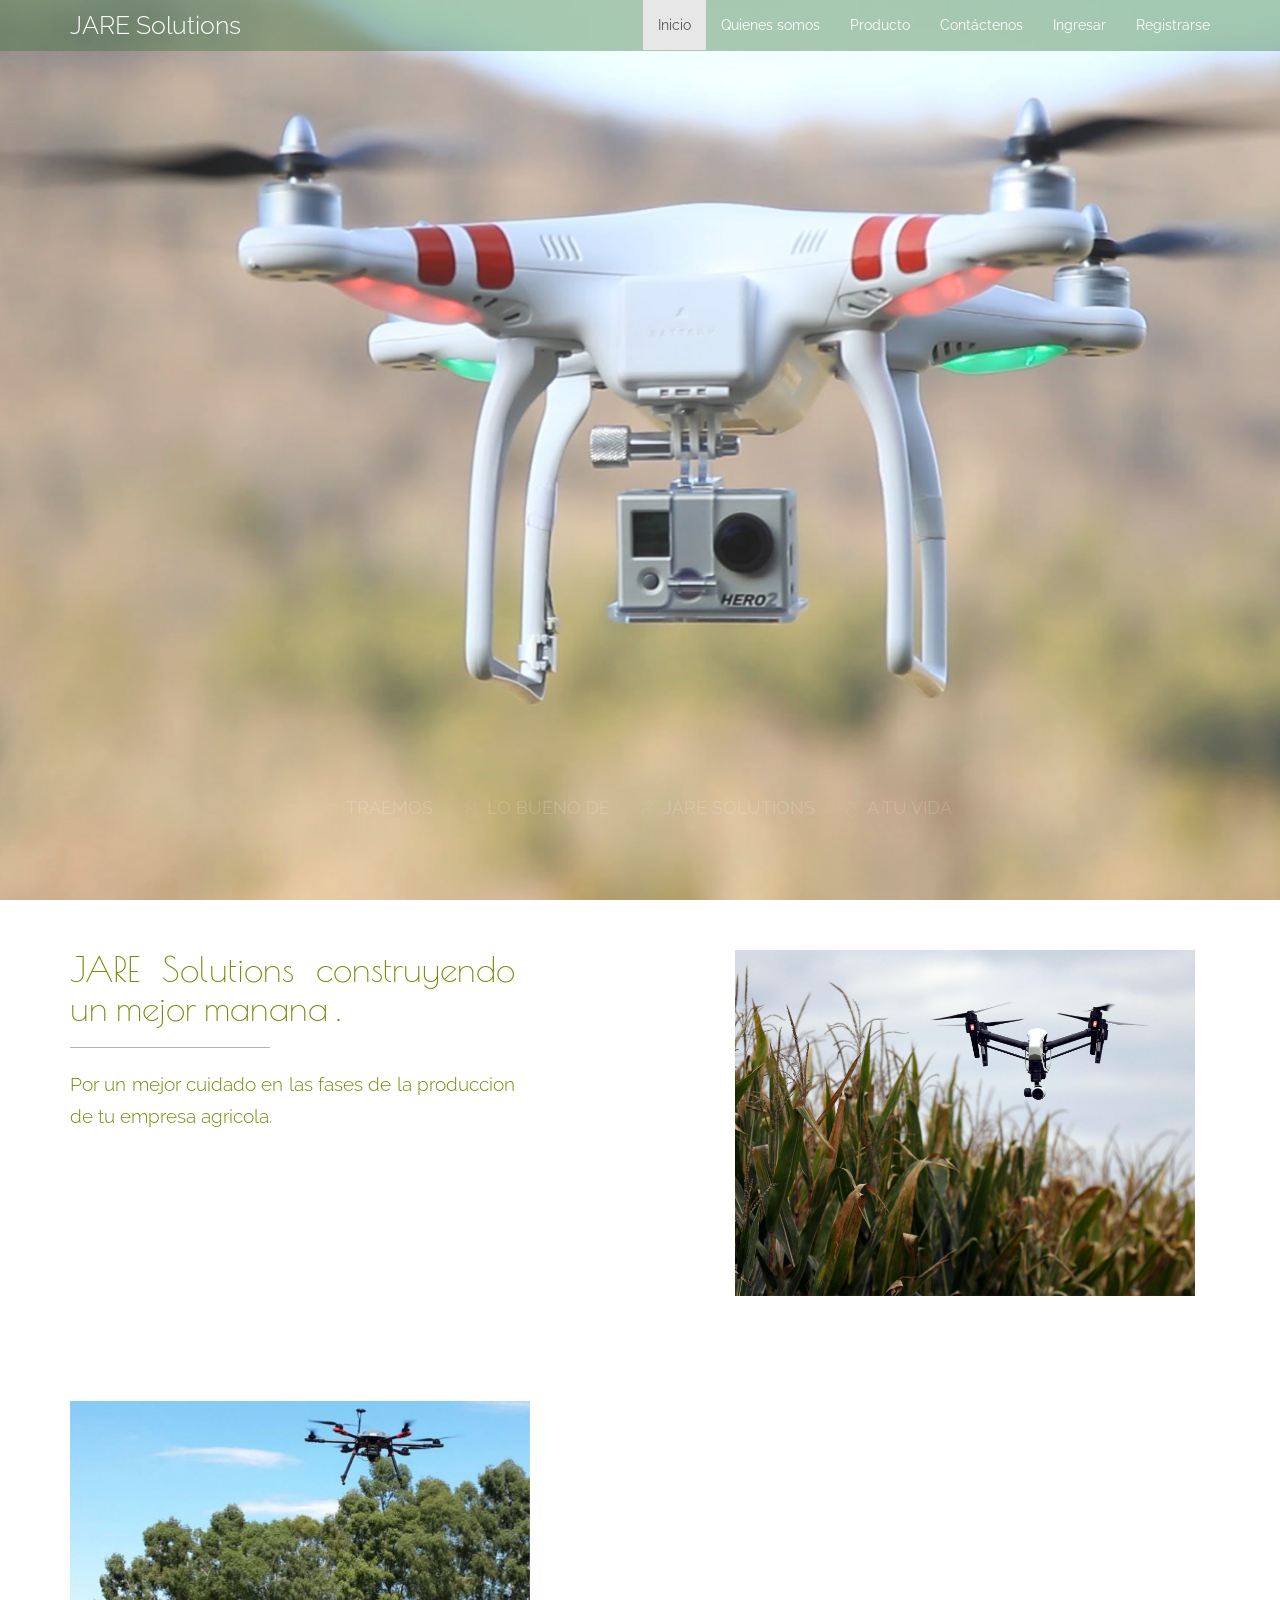
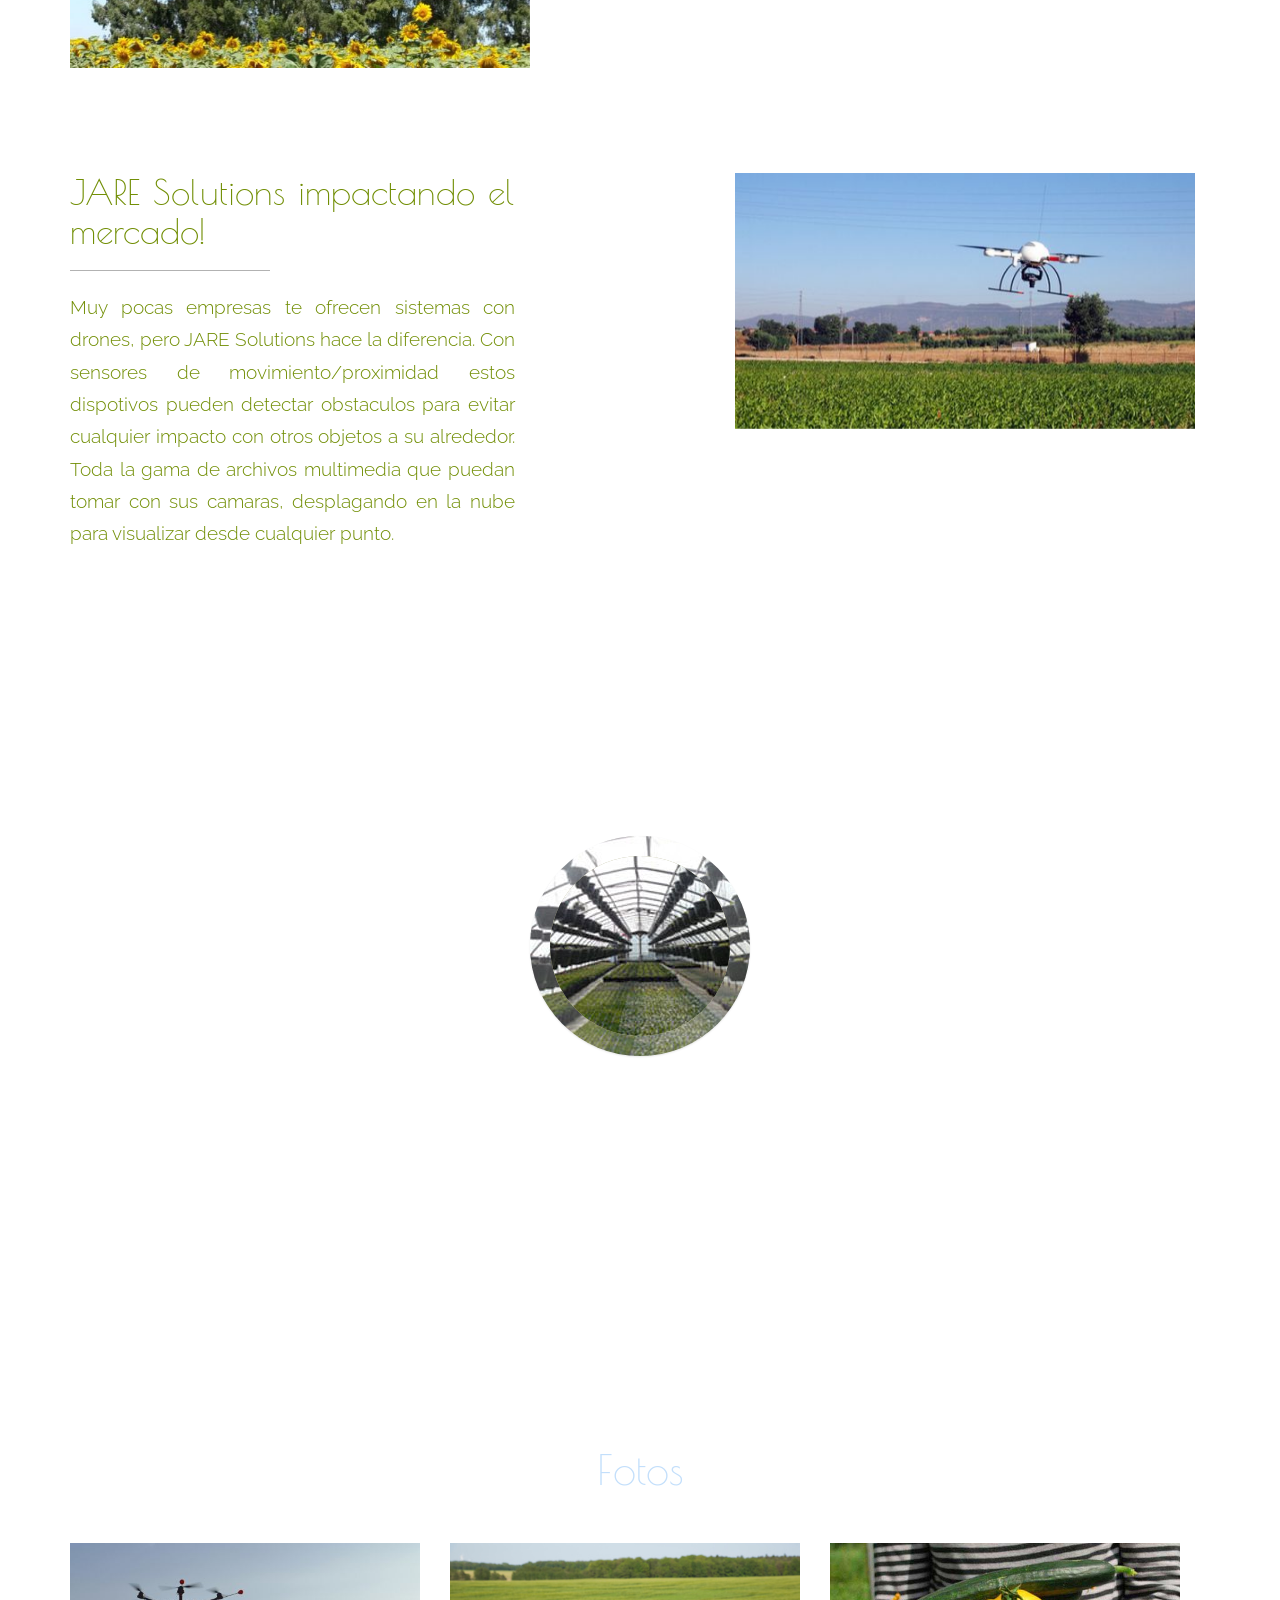
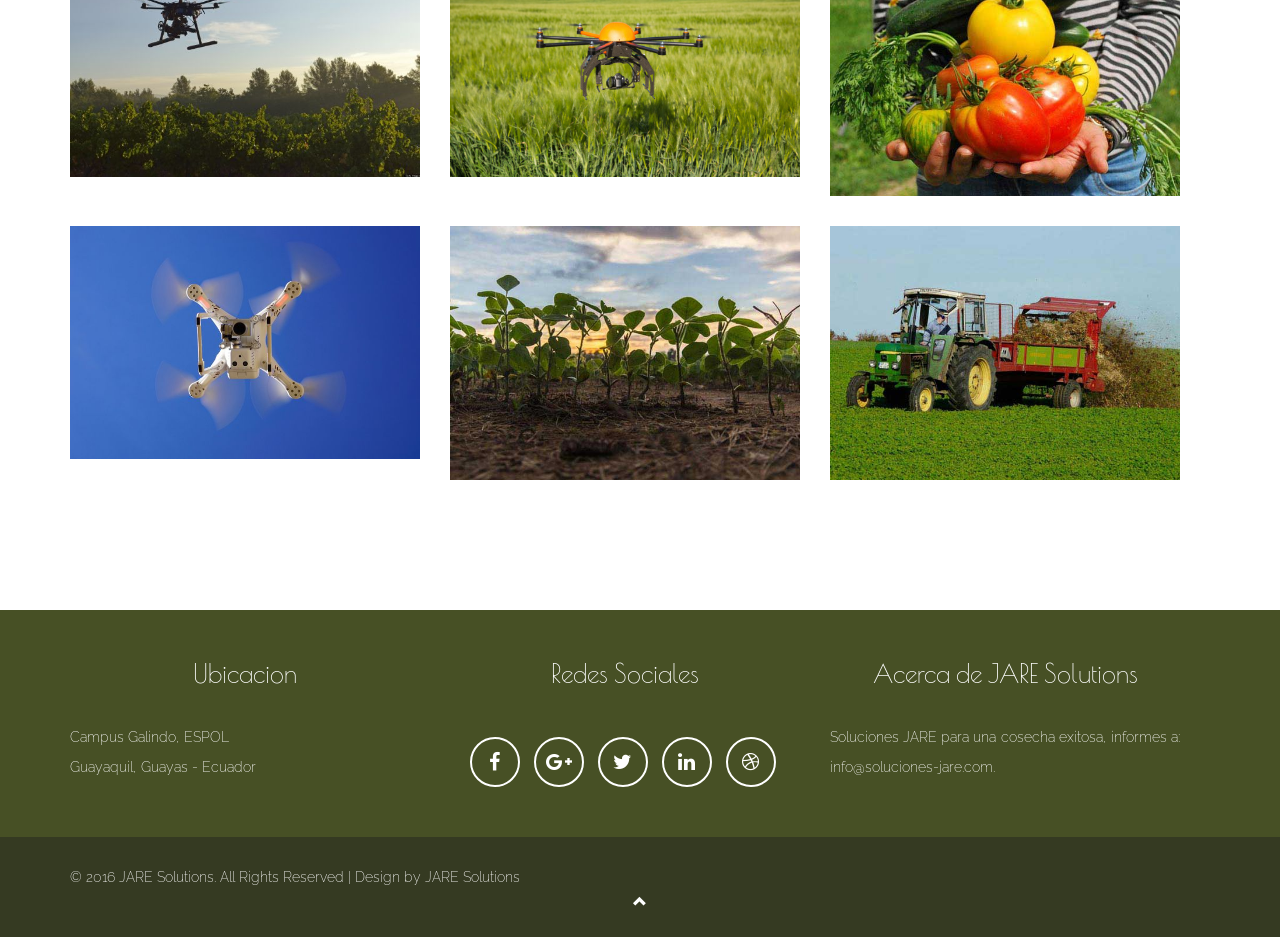
<file: index.html>
<!--Author: W3layouts
Author URL: http://w3layouts.com
License: Creative Commons Attribution 3.0 Unported
License URL: http://creativecommons.org/licenses/by/3.0/
-->
<!DOCTYPE html>
<html lang="es">
<head>
	<title>Bienvenidos a JARE Solutions</title>
	<meta name="viewport" content="width=device-width, initial-scale=1.0">
	<meta http-equiv="Content-Type" content="text/html; charset=utf-8" />
	<meta name="keywords" content="Vegetable Farm Responsive web template, Bootstrap Web Templates, Flat Web Templates, Android Compatible web template, Smartphone Compatible web template, free webdesigns for Nokia, Samsung, LG, SonyEricsson, Motorola web design" />
<!-- css links -->
	<link href="css/bootstrap.min.css" rel="stylesheet" type="text/css" media="all" />
	<link href="css/font-awesome.min.css" rel="stylesheet" type="text/css" media="all" />
	<link href="css/typo.css" rel="stylesheet" type="text/css" media="all" />
	<link href="css/hoverex-all.css" rel="stylesheet" type="text/css" media="all" />
	<link href="css/inner.css" rel="stylesheet" type="text/css" media="all" />
	<link href="css/caption-hover.css" rel="stylesheet" type="text/css" media="all" />
	<link href="css/circle-hover.css" rel="stylesheet" type="text/css" media="all" />
	<link href="css/slider.css" rel="stylesheet" type="text/css" media="all" />
	<link href="css/style.css" rel="stylesheet" type="text/css" media="all" />
<!-- /css links -->
<!-- font files -->
	<link href='//fonts.googleapis.com/css?family=Raleway:400,100,200,300,500,600,700,800,900' rel='stylesheet' type='text/css'>
	<link href='//fonts.googleapis.com/css?family=Poiret+One' rel='stylesheet' type='text/css'>
<!-- /font files -->
<!-- js files  -->
	<script src="js/SmoothScroll.min.js"></script>
	<script type="text/javascript" src="js/modernizr.custom.js"></script> 
<!-- /js files -->
</head>
<body id="myPage" data-spy="scroll" data-target=".navbar" data-offset="60">
<!-- Fixed navbar -->
    <nav class="navbar navbar-default navbar-fixed-top">
      <div class="container">
        <div class="navbar-header">
          <button type="button" class="navbar-toggle collapsed" data-toggle="collapse" data-target="#navbar" aria-expanded="false" aria-controls="navbar">
            <span class="sr-only">Toggle navigation</span>
            <span class="icon-bar"></span>
            <span class="icon-bar"></span>
            <span class="icon-bar"></span>
          </button>
          <a class="navbar-brand" href="index.html">JARE Solutions</a>
        </div>
        <div id="navbar" class="navbar-collapse collapse">
			<ul class="nav navbar-nav navbar-right">
				<li class="active"><a href="index.html">Inicio</a></li>
				<li><a href="about.html">Quienes somos</a></li>
				<li><a href="gallery.html">Producto</a></li>
				<li><a href="contact.html">Contáctenos</a></li>
				<li><a href="./sistema/index.php">Ingresar</a></li>
				<li><a href="gallery.html#registroForm">Registrarse</a></li>

          </ul> 
        </div><!--/.nav-collapse -->
      </div>
    </nav>
<!-- /Fixed navbar -->	
<div class="banner">
	<div id="content">
        <div id="slider">
			<img src="images/banner1.jpg" alt="Traemos" data-url="#1">
			<img src="images/banner2.jpg" alt="Lo bueno de" data-url="#2">
			<img src="images/banner3.jpg" alt="JARE Solutions" data-url="#3">
			<img src="images/banner4.jpg" alt="a tu vida" data-url="#4">
		</div>
	</div>	
</div>
<div class="w3ls"></div>
<div class="content-section-a">
	<div class="container">
		<div class="row">
            <div class="col-lg-5 col-sm-6">
				<div class="content1">
					<h3 class="section-heading slideanim">JARE Solutions construyendo un mejor manana .</h3>
					<hr class="section-heading-spacer slideanim">
					<div class="clearfix"></div>
					<p class="lead slideanim">
                               
                                      Por un mejor cuidado en las fases de la produccion de tu empresa agricola.</p>
				</div>
			</div>
            <div class="col-lg-5 col-lg-offset-2 col-sm-6 slideanim">
                <ul class="grid cs-style">
					<li>
						<figure>
							<img src="images/farm1.jpg" alt="" class="img-responsive">
							<figcaption>
								<h3>JARE Solutions</h3>
								<p>La tecnologia del manana.</p>
								<a href="about.html">Leer mas...</a>
							</figcaption>
						</figure>
					</li>
				</ul> 
			</div>
        </div>
	</div>
</div>
<div class="w3ls"></div>
<div class="content-section-b">
	<div class="container">
		<div class="row">
			<div class="col-lg-5 col-lg-offset-1 col-sm-push-6 col-sm-6">
				<div class="content2">
					<h3 class="section-heading slideanim">
                                      
                                           Lo especial de JARE Solutions</h3>
                                          
					<hr class="section-heading-spacer slideanim">
					<div class="clearfix"></div>
					<p class="lead slideanim">Imagina un mundo donde la tecnologia trabaje por ti, ahorrandote mano de obra, tiempo y dinero; todo esto gracias a la tecnologia de nuestra aplicacion web fusionado con Drones.</p>
				</div>
			</div>
            <div class="col-lg-5 col-sm-pull-6 col-sm-6 slideanim">
                <ul class="grid cs-style">
					<li>
						<figure>
							<img src="images/farm2.jpg" alt="" class="img-responsive">
							<figcaption>
								<h3>Detalles</h3>
								<p>Sobre JARE Solutions</p>
								<a href="about.html">Leer mas...</a>
							</figcaption>
						</figure>
					</li>
				</ul>
            </div>
        </div>
	</div>
</div>
<div class="w3ls"></div>
<div class="content-section-a">
	<div class="container">
		<div class="row">
            <div class="col-lg-5 col-sm-6">
				<div class="content3">
					<h3 class="section-heading slideanim">JARE Solutions impactando el mercado!</h3>
					<hr class="section-heading-spacer slideanim">
					<div class="clearfix"></div>
					<p class="lead slideanim">Muy pocas empresas te ofrecen sistemas con drones, pero JARE Solutions hace la diferencia. Con sensores de movimiento/proximidad estos dispotivos pueden detectar obstaculos para evitar cualquier impacto con otros objetos a su alrededor. Toda la gama de archivos multimedia que puedan tomar con sus camaras, desplagando en la nube para visualizar desde cualquier punto.</p>
				</div>
			</div>
            <div class="col-lg-5 col-lg-offset-2 col-sm-6 slideanim">
                <ul class="grid cs-style">
					<li>
						<figure>
							<img src="images/farm3.jpg" alt="" class="img-responsive">
							<figcaption>
								<h3>JARE Solutions</h3>
								<p>Impactante!!!</p>
								<a href="about.html">Leer mas...</a>
							</figcaption>
						</figure>
					</li>
				</ul>
            </div>
        </div>
	</div>
</div>
<!-- /About -->
<!-- /Productos -->
<section class="our-services" id="services">
    <h3 class="text-center slideanim">Productos</h3>
	<ul class="ch-grid">
		<li>
			<div class="ch-item ch-img-1 slideanim">				
				<div class="ch-info-wrap">
					<div class="ch-info">
						<div class="ch-info-front ch-img-1"></div>
						<div class="ch-info-back">
							<h5>Control Agricola</h5>
							<p>-Web App -Drone</p>
						</div>	
					</div>
				</div>
			</div>
			<h4 class="slideanim">Control Agricola</h4>
			<p class="slideanim">Usando Tecnologia de Drones</p>
			<a class="btn btn-lg btn-outline slideanim" href="gallery.html" role="button">Detalles &raquo;</a>
		</li>
	</ul>
</section>
<!-- /Productos -->
<!-- Portfolio Grid Section -->
<section id="portfolio">
	<h3 class="text-center slideanim">Fotos</h3>
    <div class="container">
        <div class="row">
            <div class="col-md-4 col-sm-6 col-xs-12 portfolio-item slideanim">
                <a href="#portfolioModal1" class="portfolio-link" data-toggle="modal">
					<div class="caption">
						<div class="caption-content">
							<i class="fa fa-paper-plane"></i>
						</div>
					</div>
					<img src="images/port1.jpg" class="img-responsive" alt="">
				</a>
            </div>
            <div class="col-md-4 col-sm-6 col-xs-12 portfolio-item slideanim">
                <a href="#portfolioModal2" class="portfolio-link" data-toggle="modal">
					<div class="caption">
                        <div class="caption-content">
							<i class="fa fa-paper-plane"></i>
                        </div>
					</div>
                    <img src="images/port2.jpg" class="img-responsive" alt="">
                </a>
            </div>
            <div class="col-md-4 col-sm-6 col-xs-12 portfolio-item slideanim">
                <a href="#portfolioModal3" class="portfolio-link" data-toggle="modal">
                    <div class="caption">
                        <div class="caption-content">
                            <i class="fa fa-paper-plane"></i>
                        </div>
                    </div>
                    <img src="images/port3.jpg" class="img-responsive" alt="">
                </a>
            </div>
            <div class="col-md-4 col-sm-6 col-xs-12 portfolio-item slideanim">
                <a href="#portfolioModal4" class="portfolio-link" data-toggle="modal">
                    <div class="caption">
                        <div class="caption-content">
                            <i class="fa fa-paper-plane"></i>
                        </div>
                    </div>
                    <img src="images/port4.jpg" class="img-responsive" alt="">
                </a>
            </div>
            <div class="col-md-4 col-sm-6 col-xs-12 portfolio-item slideanim">
				<a href="#portfolioModal5" class="portfolio-link" data-toggle="modal">
                    <div class="caption">
                        <div class="caption-content">
                            <i class="fa fa-paper-plane"></i>
                        </div>
                    </div>
                    <img src="images/port5.jpg" class="img-responsive" alt="">
                </a>
            </div>
            <div class="col-md-4 col-sm-6 col-xs-12 portfolio-item slideanim">
                <a href="#portfolioModal6" class="portfolio-link" data-toggle="modal">
                    <div class="caption">
                        <div class="caption-content">
                            <i class="fa fa-paper-plane"></i>
                        </div>
                    </div>
					<img src="images/port6.jpg" class="img-responsive" alt="">
                </a>
            </div>
        </div>
    </div>
</section>
<!-- /Portfolio Grid Section -->
<!-- Portfolio Modals -->
<div class="portfolio-modal modal fade slideanim" id="portfolioModal1" tabindex="-1" role="dialog" aria-hidden="true">
    <div class="modal-content">
        <div class="close-modal" data-dismiss="modal">
            <div class="lr">
                <div class="rl"></div>
            </div>
        </div>
        <div class="container">
			<div class="row">
                <div class="col-lg-8 col-lg-offset-2">
                    <div class="modal-body">
                        <h3>JARE Solutions</h3>
						<hr>
                        <img src="images/port1.jpg" class="img-responsive img-centered" alt="">
                        <p>Desde lo alto hasta lo bajo de tus campos de cultivo, deja que tu dron te envie las tomas a tu aplicacion.</p>
                        <button type="button" class="btn btn-default" data-dismiss="modal"><i class="fa fa-times"></i> Cerrar</button>
                    </div>
                </div>
            </div>
        </div>
    </div>
</div>
<div class="portfolio-modal modal fade slideanim" id="portfolioModal2" tabindex="-1" role="dialog" aria-hidden="true">
    <div class="modal-content">
        <div class="close-modal" data-dismiss="modal">
            <div class="lr">
                <div class="rl"></div>
            </div>
        </div>
        <div class="container">
            <div class="row">
                <div class="col-lg-8 col-lg-offset-2">
                    <div class="modal-body">
                        <h3>Drones en el campo.</h3>
                        <hr>
                        <img src="images/port2.jpg" class="img-responsive img-centered" alt="">
                        <p>Con drones en el campo, tendras un vigia para las tomas de tus lotes.</p>
                        <button type="button" class="btn btn-default" data-dismiss="modal"><i class="fa fa-times"></i> Cerrar</button>
                    </div>
                </div>
            </div>
        </div>
    </div>
    </div>
<div class="portfolio-modal modal fade slideanim" id="portfolioModal3" tabindex="-1" role="dialog" aria-hidden="true">
    <div class="modal-content">
        <div class="close-modal" data-dismiss="modal">
            <div class="lr">
                <div class="rl"></div>
            </div>
        </div>
        <div class="container">
            <div class="row">
                <div class="col-lg-8 col-lg-offset-2">
                    <div class="modal-body">
                        <h3>Buenas Cosechas</h3>
                        <hr>
                        <img src="images/port3.jpg" class="img-responsive img-centered" alt="">
				<p>Si haces un control desde el momento en que siembras, asi mismo tendras las cosechas deseadas.</p>
                        <button type="button" class="btn btn-default" data-dismiss="modal"><i class="fa fa-times"></i> Cerrar</button>
                    </div>
                </div>
            </div>
        </div>
    </div>
</div>
<div class="portfolio-modal modal fade slideanim" id="portfolioModal4" tabindex="-1" role="dialog" aria-hidden="true">
    <div class="modal-content">
        <div class="close-modal" data-dismiss="modal">
            <div class="lr">
                <div class="rl"></div>
            </div>
        </div>
        <div class="container">
			<div class="row">
                <div class="col-lg-8 col-lg-offset-2">
                    <div class="modal-body">
                        <h3>Tecnologia de Punta</h3>
                        <hr>
                        <img src="images/port4.jpg" class="img-responsive img-centered" alt="">
                        <p>La maxima calidad de tomas a traves de un drone hacia tu dispositivo.</p>
			<button type="button" class="btn btn-default" data-dismiss="modal"><i class="fa fa-times"></i> Cerrar</button>
                    </div>
                </div>
            </div>
        </div>
    </div>
</div>
<div class="portfolio-modal modal fade slideanim" id="portfolioModal5" tabindex="-1" role="dialog" aria-hidden="true">
	<div class="modal-content">
        <div class="close-modal" data-dismiss="modal">
            <div class="lr">
                <div class="rl"></div>
            </div>
        </div>
        <div class="container">
            <div class="row">
                <div class="col-lg-8 col-lg-offset-2">
                    <div class="modal-body">
                        <h3>Control sobre el sembrio</h3>
                        <hr>
                        <img src="images/port5.jpg" class="img-responsive img-centered" alt="">
                        <p>Echa un vistazo de como crece tu sembrio.</p>
                        <button type="button" class="btn btn-default" data-dismiss="modal"><i class="fa fa-times"></i> Cerrar</button>
                    </div>
                </div>
            </div>
        </div>
    </div>
</div>
<div class="portfolio-modal modal fade slideanim" id="portfolioModal6" tabindex="-1" role="dialog" aria-hidden="true">
    <div class="modal-content">
        <div class="close-modal" data-dismiss="modal">
            <div class="lr">
                <div class="rl"></div>
            </div>
        </div>
        <div class="container">
            <div class="row">
                <div class="col-lg-8 col-lg-offset-2">
                    <div class="modal-body">
                        <h3>Control sobre las fases mas importantes</h3>
                        <hr>
                        <img src="images/port6.jpg" class="img-responsive img-centered" alt="">
                        <p>Revisa la calidad de las labores de tus empleados.</p>
                        <button type="button" class="btn btn-default" data-dismiss="modal"><i class="fa fa-times"></i> Cerrar</button>
                    </div>
                </div>
            </div>
        </div>
    </div>
</div>
<!-- /Portfolio Modals -->
<!-- Footer -->
<footer class="text-center">
    <div class="footer-above">
        <div class="container">
            <div class="row">
                <div class="footer-col col-md-4">
                    <h4>Ubicacion</h4>
                    <p>Campus Galindo, ESPOL<br>Guayaquil, Guayas - Ecuador</p>
                </div>
                <div class="footer-col col-md-4">
                    <h4>Redes Sociales</h4>
                    <ul class="list-inline">
                        <li>
                            <a href="https://www.facebook.com/" class="btn-social btn-outline"><i class="fa fa-fw fa-facebook"></i></a>
                        </li>
                        <li>
                            <a href="https://plus.google.com/" class="btn-social btn-outline"><i class="fa fa-fw fa-google-plus"></i></a>
                        </li>
                        <li>
                            <a href="https://www.twitter.com/" class="btn-social btn-outline"><i class="fa fa-fw fa-twitter"></i></a>
                        </li>
                        <li>
                            <a href="https://www.linkedin.com/" class="btn-social btn-outline"><i class="fa fa-fw fa-linkedin"></i></a>
                        </li>
                        <li>
                            <a href="https://www.dribbble.com/" class="btn-social btn-outline"><i class="fa fa-fw fa-dribbble"></i></a>
                        </li>
                    </ul>
                </div>
                <div class="footer-col col-md-4">
                    <h4>Acerca de JARE Solutions</h4>
                    <p>Soluciones JARE para una cosecha exitosa, informes a: info@soluciones-jare.com.</p>
                </div>
            </div>
        </div>
	</div>
    <div class="footer-below">
        <div class="container">
            <div class="row">
                <div class="col-lg-12">
                    <p>© 2016 JARE Solutions. All Rights Reserved | Design by <a href="https://jare-solutions.com/" target="_blank">JARE Solutions</a></p>
                </div>
            </div>
        </div>
		<a href="#myPage" title="To Top">
			<span class="glyphicon glyphicon-chevron-up"></span>
		</a>
    </div>
</footer>
<!-- js files -->
<script src="js/jquery.min.js"></script>
<script src="js/bootstrap.min.js"></script>
<script src="js/classie.js"></script>
<script src="js/TweenMax.min.js"></script>
<script src="js/index.js"></script>
<script src="js/index2.js"></script>
<script>
$(document).ready(function(){
  // Add smooth scrolling to all links in navbar + footer link
  $(".navbar a, footer a[href='#myPage']").on('click', function(event) {

  // Store hash
  var hash = this.hash;

  // Using jQuery's animate() method to add smooth page scroll
  // The optional number (900) specifies the number of milliseconds it takes to scroll to the specified area
  $('html, body').animate({
    scrollTop: $(hash).offset().top
  }, 900, function(){

    // Add hash (#) to URL when done scrolling (default click behavior)
    window.location.hash = hash;
    });
  });
})
</script>
<script>
$(window).scroll(function() {
  $(".slideanim").each(function(){
    var pos = $(this).offset().top;

    var winTop = $(window).scrollTop();
    if (pos < winTop + 600) {
      $(this).addClass("slide");
    }
  });
});
</script>
<!-- /js files -->
</body>
</html>
</file>
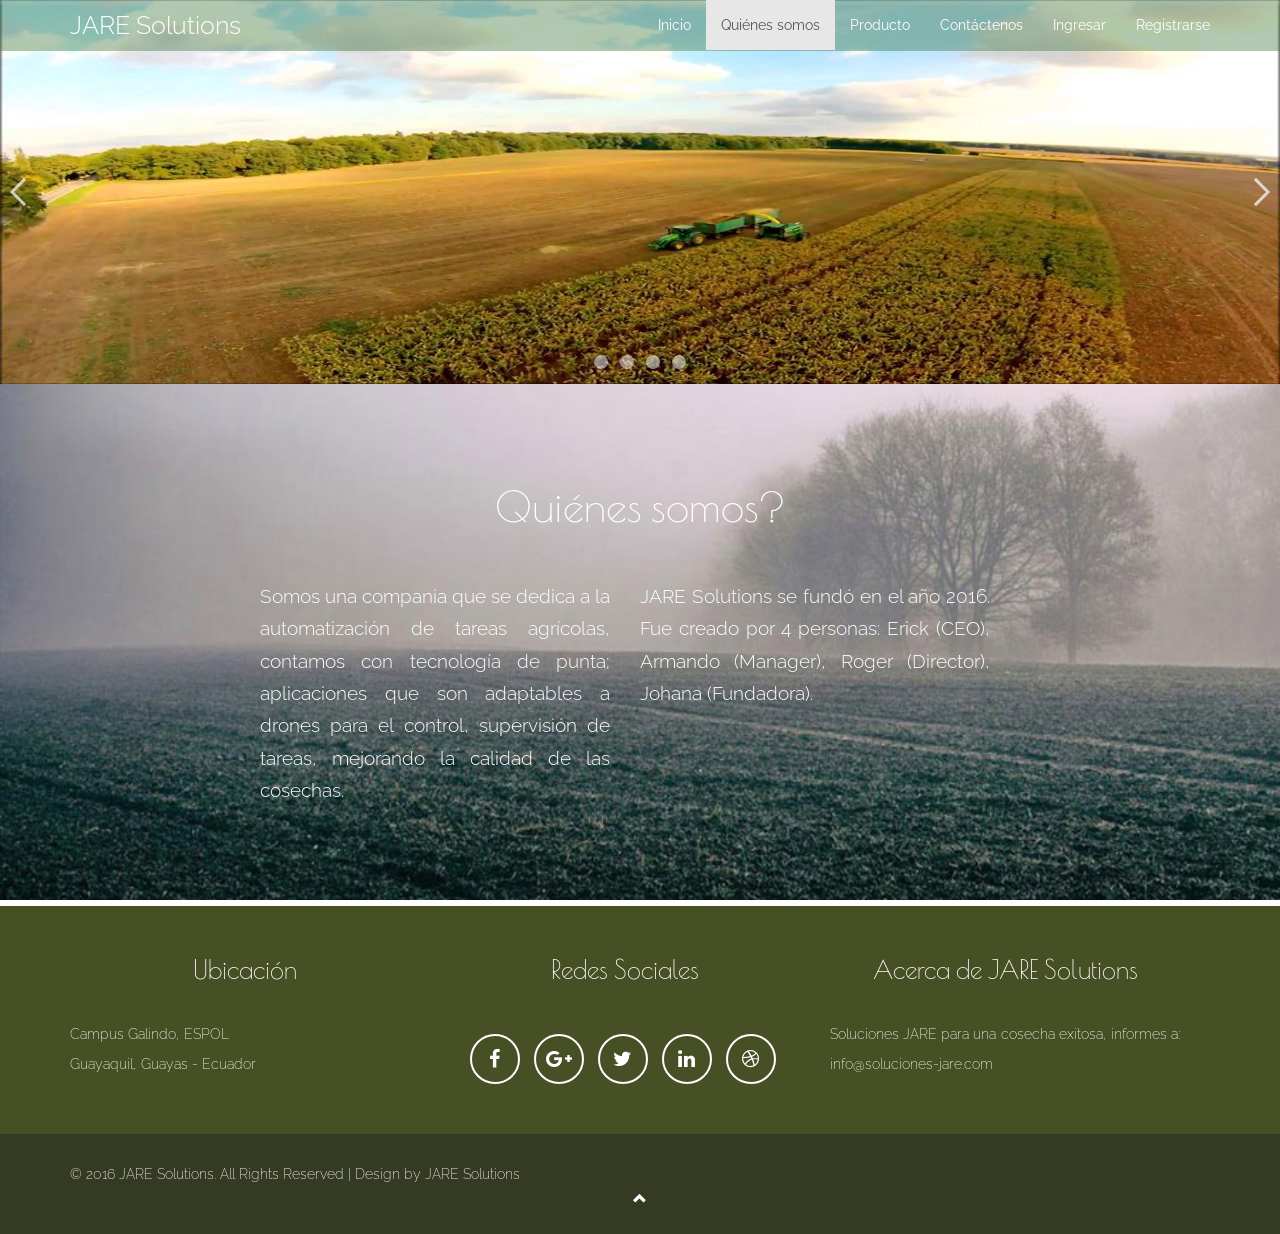
<file: about.html>
﻿<!--Author: W3layouts
Author URL: http://w3layouts.com
License: Creative Commons Attribution 3.0 Unported
License URL: http://creativecommons.org/licenses/by/3.0/
-->
<?php
session_start();
?>
<!DOCTYPE html>

<html lang="zxx">
<head>
<title> JARE Solutions: Quiénes Somos </title>
<meta name="viewport" content="width=device-width, initial-scale=1">
<meta http-equiv="Content-Type" content="text/html; charset=utf-8" />
<meta name="keywords" content="Vegetable Farm Responsive web template, Bootstrap Web Templates, Flat Web Templates, Android Compatible web template, 
Smartphone Compatible web template, free webdesigns for Nokia, Samsung, LG, SonyEricsson, Motorola web design" />
<!-- css links -->
<link href="css/bootstrap.min.css" rel="stylesheet" type="text/css" media="all" />
<link href="css/font-awesome.min.css" rel="stylesheet" type="text/css" media="all" />
<link href="css/typo.css" rel="stylesheet" type="text/css" media="all" />
<link href="css/testimonial.css" rel="stylesheet" type="text/css" media="all" />
<link href="css/hoverex-all.css" rel="stylesheet" type="text/css" media="all" />
<link href="css/inner.css" rel="stylesheet" type="text/css" media="all" />
<link href="css/pogo-slider.min.css" rel="stylesheet" type="text/css" media="all" />
<link href="css/caption-hover.css" rel="stylesheet" type="text/css" media="all" />
<link href="css/circle-hover.css" rel="stylesheet" type="text/css" media="all" />
<link href="css/slider.css" rel="stylesheet" type="text/css" media="all" />
<link href="css/style.css" rel="stylesheet" type="text/css" media="all" />
<!-- /css links -->
<!-- font files -->
<link href='//fonts.googleapis.com/css?family=Raleway:400,100,200,300,500,600,700,800,900' rel='stylesheet' type='text/css'>
<link href='//fonts.googleapis.com/css?family=Poiret+One' rel='stylesheet' type='text/css'>
<!-- font files -->
<!-- js files  -->
<script src="js/SmoothScroll.min.js"></script>
<script type="text/javascript" src="js/modernizr.custom.js"></script> 
<!-- /js files -->
</head>
<body id="myPage" data-spy="scroll" data-target=".navbar" data-offset="60">
<!-- Fixed navbar -->
    <nav class="navbar navbar-default navbar-fixed-top">
      <div class="container">
        <div class="navbar-header">
          <button type="button" class="navbar-toggle collapsed" data-toggle="collapse" data-target="#navbar" aria-expanded="false" aria-controls="navbar">
            <span class="sr-only">Toggle navigation</span>
            <span class="icon-bar"></span>
            <span class="icon-bar"></span>
            <span class="icon-bar"></span>
          </button>
          <a class="navbar-brand" href="index.html">JARE Solutions</a>
        </div>
        <div id="navbar" class="navbar-collapse collapse">
			<ul class="nav navbar-nav navbar-right">
				<li><a href="index.html">Inicio</a></li>
				<li class="active"><a href="about.html">Quiénes somos</a></li>
				<li><a href="gallery.html">Producto</a></li>
				<li><a href="contact.html">Contáctenos</a></li>
				<li><a href="./sistema/index.php">Ingresar</a></li>
				<li><a href="gallery.html#registroForm">Registrarse</a></li>
          </ul>
        </div><!--/.nav-collapse -->
      </div>
    </nav>
<!-- /Fixed navbar -->
<!-- banner section -->	
<div class="pogoSlider" id="js-main-slider">
	<div class="pogoSlider-slide" data-transition="barRevealDown" data-duration="1000"  style="background-image:url(images/banner1-1.jpg);">
		<div class="pogoSlider-slide-element">
			<h3>Un Mundo Diferente</h3>
		</div>
	</div>
	<div class="pogoSlider-slide" data-transition="blocksReveal" data-duration="1000" style="background-image:url(images/banner2-2-2.jpg);">
		<div class="pogoSlider-slide-element">
			<h3>Mejores Cosechas</h3>
		</div>
	</div>
	<div class="pogoSlider-slide" data-transition="barRevealDown" data-duration="1000" style="background-image:url(images/banner3-3-3.jpg);">
		<div class="pogoSlider-slide-element">
			<h3>Mayor Producción</h3>
		</div>
	</div>
	<div class="pogoSlider-slide" data-transition="blocksReveal" data-duration="1000"  style="background-image:url(images/banner4-4-4.jpg);">
		<div class="pogoSlider-slide-element">
			<h3>Tecnología de Punta</h3>
		</div>
	</div>
</div>
<!-- /banner section -->
<section class="about-us" id="about">
	<h3 class="text-center slideanim">Quiénes somos?</h3>
    <div class="container">
        <div class="row">
            <div class="col-lg-4 col-lg-offset-2 slideanim">
                <p>Somos una compania que se dedica a la automatización de tareas agrícolas, contamos con tecnología de punta; aplicaciones que son adaptables a drones para el control, supervisión de tareas, mejorando la calidad de las cosechas.</p>
            </div>
            <div class="col-lg-4 slideanim">
                <p>JARE Solutions se fundó en el año 2016. Fue creado por 4 personas: Erick (CEO), Armando (Manager), Roger (Director), Johana (Fundadora).</p>
            </div>
        </div>
    </div>
</section>
<!--			<ul class="cd-author-info">
							<li>Whitney</li>
							<li>CEO, Company</li>
						</ul>
					</div> <!-- cd-author 
				</li>
				<li class="cd-testimonials-item">
					<p>Lorem ipsum dolor sit amet, consectetur adipisicing elit. Corporis iusto sapiente, excepturi velit, beatae possimus est tenetur cumque fugit tempore dolore fugiat! Recusandae, vel suscipit? Perspiciatis non similique sint suscipit officia illo, accusamus dolorum, voluptate vitae quia ea amet optio magni voluptatem nemo, natus nihil.</p>
					<div class="cd-author">
						<img src="images/test-img9.jpg" alt="Author image">
						<ul class="cd-author-info">
							<li>Kate Winslet</li>
							<li>CEO, Company</li>
						</ul>
					</div> <!-- cd-author 
				</li>
				<li class="cd-testimonials-item">
					<p>Lorem ipsum dolor sit amet, consectetur adipisicing elit. Dolor quasi officiis pariatur, fugit minus omnis animi ut assumenda quod commodi, ad a alias maxime unde suscipit magnam, voluptas laboriosam ipsam quibusdam quidem, dolorem deleniti id.</p>
					<div class="cd-author">
						<img src="images/test-img10.jpg" alt="Author image">
						<ul class="cd-author-info">
							<li>Cindy Crawford</li>
							<li>CEO, Company</li>
						</ul>
					</div> <!-- cd-author 
				</li>
				<li class="cd-testimonials-item">
					<p>Lorem ipsum dolor sit amet, consectetur adipisicing elit. At temporibus tempora necessitatibus reiciendis provident deserunt maxime sit id. Dicta aut voluptatibus placeat quibusdam vel, dolore.</p>
					<div class="cd-author">
						<img src="images/test-img11.jpg" alt="Author image">
						<ul class="cd-author-info">
							<li>Megan Fox</li>
							<li>CEO, Company</li>
						</ul>
					</div> <!-- cd-author 
				</li>
				<li class="cd-testimonials-item">
					<p>Lorem ipsum dolor sit amet, consectetur adipisicing elit. Atque tempore ipsam, eos suscipit nostrum molestias reprehenderit, rerum amet cum similique a, ipsum soluta delectus explicabo nihil repellat incidunt! Minima magni possimus mollitia deserunt facere, tempore earum modi, ea ipsa dicta temporibus suscipit quidem ut quibusdam vero voluptatibus nostrum excepturi explicabo nulla harum, molestiae alias. Ab, quidem rem fugit delectus quod.</p>
					<div class="cd-author">
						<img src="images/test-img12.jpg" alt="Author image">
						<ul class="cd-author-info">
							<li>Monica Belucci</li>
							<li>CEO, Company</li>
						</ul>
					</div> <!-- cd-author 
				</li>
			</ul>
		</div>	<!-- cd-testimonials-all-wrapper 	
		<a href="#0" class="close-btn">Close</a>
	</div> <!-- cd-testimonials-all 
</section>-->	

<!-- Footer -->
<footer class="text-center">
    <div class="footer-above">
        <div class="container">
            <div class="row">
                <div class="footer-col col-md-4">
                    <h4>Ubicación</h4>
                    <p>Campus Galindo, ESPOL<br>Guayaquil, Guayas - Ecuador</p>
                </div>
                <div class="footer-col col-md-4">
                    <h4>Redes Sociales</h4>
                    <ul class="list-inline">
                        <li>
                            <a href="https://www.facebook.com/" class="btn-social btn-outline"><i class="fa fa-fw fa-facebook"></i></a>
                        </li>
                        <li>
                            <a href="https://plus.google.com/" class="btn-social btn-outline"><i class="fa fa-fw fa-google-plus"></i></a>
                        </li>
                        <li>
                            <a href="https://twitter.com/" class="btn-social btn-outline"><i class="fa fa-fw fa-twitter"></i></a>
                        </li>
                        <li>
                            <a href="https://www.linkedin.com/" class="btn-social btn-outline"><i class="fa fa-fw fa-linkedin"></i></a>
                        </li>
                        <li>
                            <a href="https://dribbble.com/" class="btn-social btn-outline"><i class="fa fa-fw fa-dribbble"></i></a>
                        </li>
                    </ul>
                </div>
                <div class="footer-col col-md-4">
                    <h4>Acerca de JARE Solutions</h4>
                    <p>Soluciones JARE para una cosecha exitosa, informes a: info@soluciones-jare.com</p>
                </div>
            </div>
        </div>
	</div>
    <div class="footer-below">
        <div class="container">
            <div class="row">
                <div class="col-lg-12">
                    <p>© 2016 JARE Solutions. All Rights Reserved | Design by <a href="https://jare-solutions.com/" target="_blank">JARE Solutions</a></p>
                </div>
            </div>
        </div>
		<a href="#myPage" title="To Top">
			<span class="glyphicon glyphicon-chevron-up"></span>
		</a>
    </div>
</footer>
<!-- js files -->
<script src="js/jquery.min.js"></script>
<script src="js/bootstrap.min.js"></script>
<script src="js/classie.js"></script>
<script src="js/TweenMax.min.js"></script>
<script src="js/index2.js"></script>
<script src="js/jquery.pogo-slider.min.js"></script>
<script src="js/main2.js"></script>
<script>
$(document).ready(function(){
  // Add smooth scrolling to all links in navbar + footer link
  $(".navbar a, footer a[href='#myPage']").on('click', function(event) {

  // Store hash
  var hash = this.hash;

  // Using jQuery's animate() method to add smooth page scroll
  // The optional number (900) specifies the number of milliseconds it takes to scroll to the specified area
  $('html, body').animate({
    scrollTop: $(hash).offset().top
  }, 900, function(){

    // Add hash (#) to URL when done scrolling (default click behavior)
    window.location.hash = hash;
    });
  });
})
</script>
<script>
$(window).scroll(function() {
  $(".slideanim").each(function(){
    var pos = $(this).offset().top;

    var winTop = $(window).scrollTop();
    if (pos < winTop + 600) {
      $(this).addClass("slide");
    }
  });
});
</script>
<script src="js/retina-1.1.0.js"></script>
<script src="js/jquery.hoverdir.js"></script>
<script src="js/jquery.hoverex.min.js"></script>
<script src="js/jquery.isotope.min.js"></script>

<script src="js/masonry.pkgd.min.js"></script>
<script src="js/jquery.flexslider-min.js"></script>
<script src="js/main.js"></script>
<!-- /js files -->
</body>
</html>
</file>
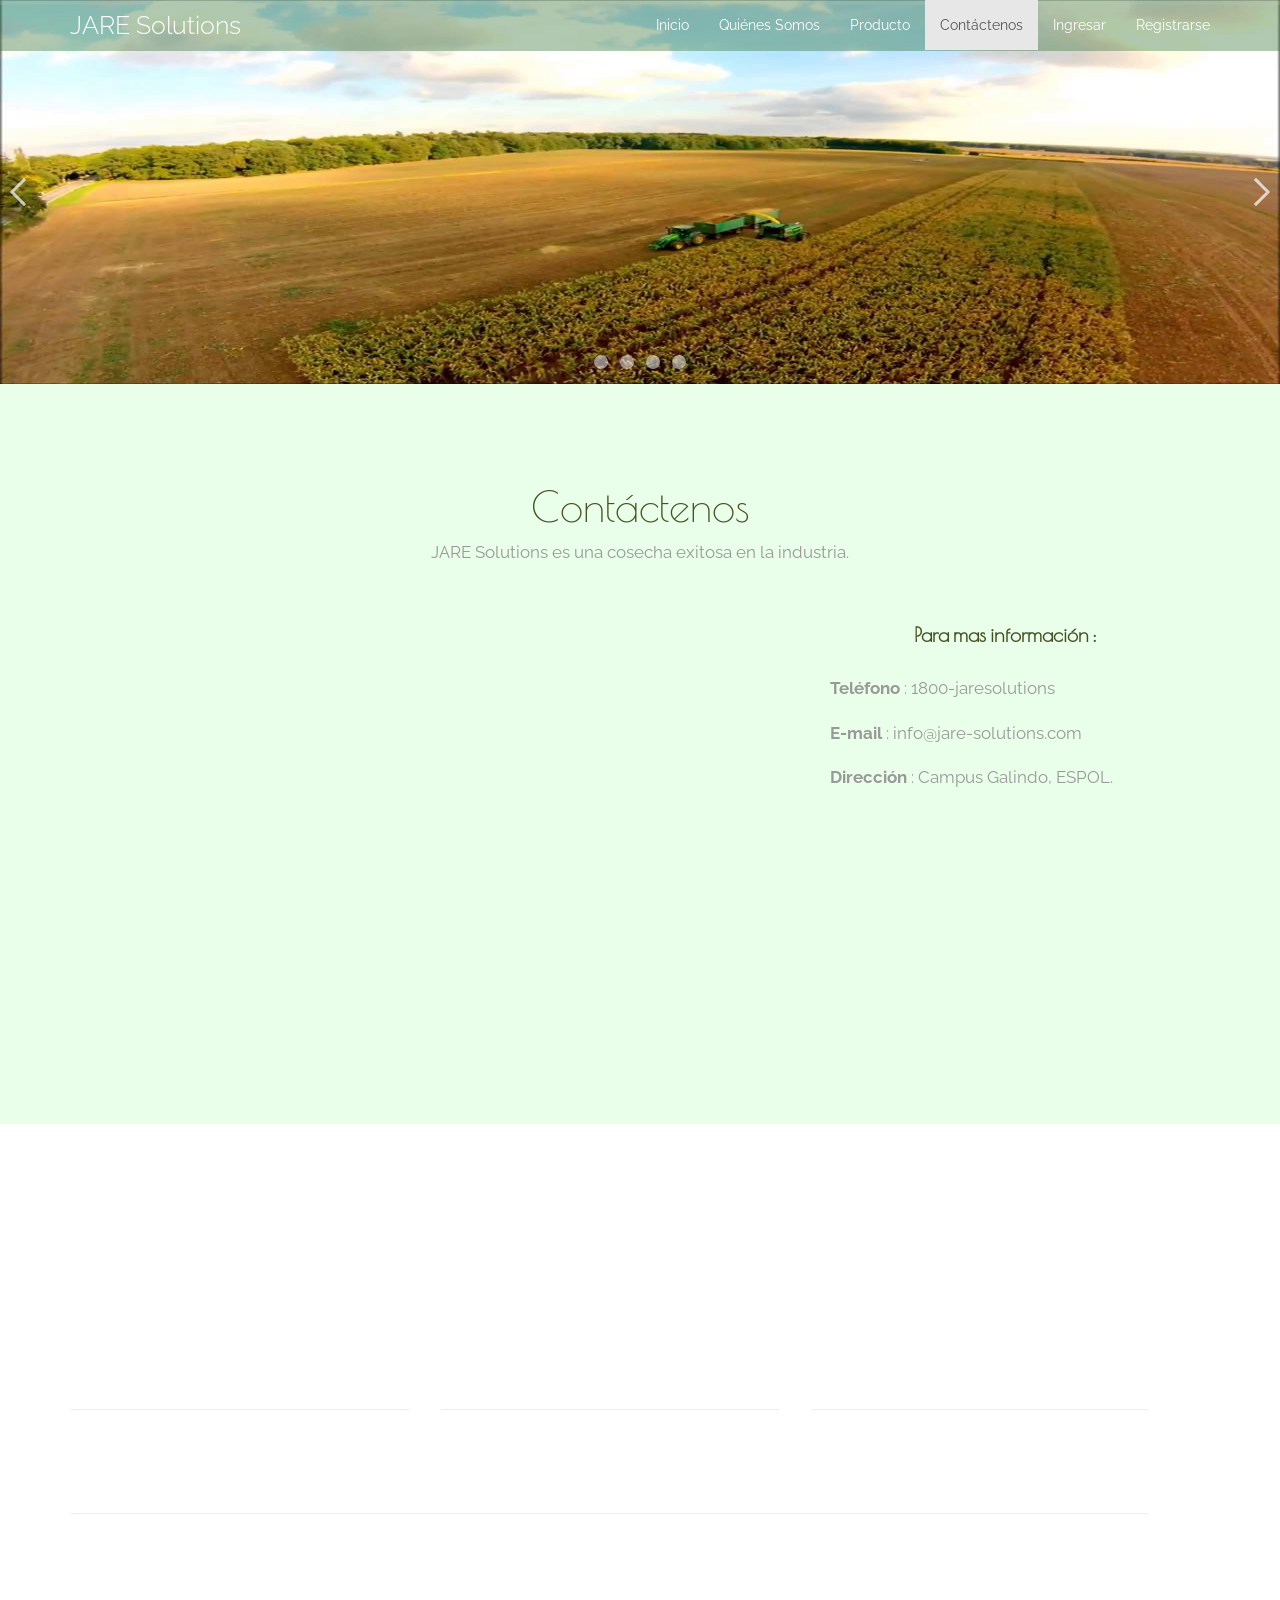
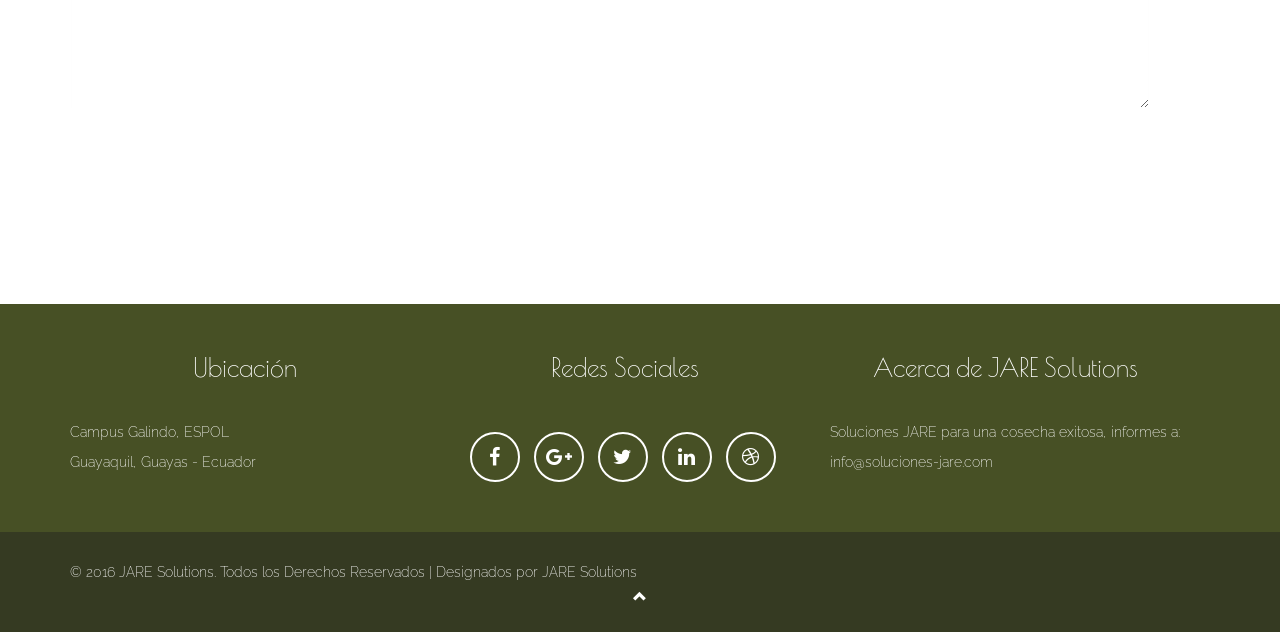
<file: contact.html>
﻿<!--Author: W3layouts
Author URL: http://w3layouts.com
License: Creative Commons Attribution 3.0 Unported
License URL: http://creativecommons.org/licenses/by/3.0/
-->
<?php
session_start();
?>
<!DOCTYPE html>
<html lang="en">
<head>
<title>Bienvenidos a JARE Solutions</title>
<meta name="viewport" content="width=device-width, initial-scale=1">
<meta http-equiv="Content-Type" content="text/html; charset=utf-8" />
<meta name="keywords" content="Vegetable Farm Responsive web template, Bootstrap Web Templates, Flat Web Templates, Android Compatible web template, 
Smartphone Compatible web template, free webdesigns for Nokia, Samsung, LG, SonyEricsson, Motorola web design" />
<!-- css links -->
<link href="css/bootstrap.min.css" rel="stylesheet" type="text/css" media="all" />
<link href="css/font-awesome.min.css" rel="stylesheet" type="text/css" media="all" />
<link href="css/typo.css" rel="stylesheet" type="text/css" media="all" />
<link href="css/hoverex-all.css" rel="stylesheet" type="text/css" media="all" />
<link href="css/inner.css" rel="stylesheet" type="text/css" media="all" />
<link href="css/pogo-slider.min.css" rel="stylesheet" type="text/css" media="all" />
<link href="css/caption-hover.css" rel="stylesheet" type="text/css" media="all" />
<link href="css/circle-hover.css" rel="stylesheet" type="text/css" media="all" />
<link href="css/slider.css" rel="stylesheet" type="text/css" media="all" />
<link href="css/style.css" rel="stylesheet" type="text/css" media="all" />
<!-- /css links -->
<!-- font files -->
<link href='//fonts.googleapis.com/css?family=Raleway:400,100,200,300,500,600,700,800,900' rel='stylesheet' type='text/css'>
<link href='//fonts.googleapis.com/css?family=Poiret+One' rel='stylesheet' type='text/css'>
<!-- font files -->
<!-- js files  -->
<script src="js/SmoothScroll.min.js"></script>
<script type="text/javascript" src="js/modernizr.custom.js"></script> 
<script type="text/javascript" src="js/validarContac.js"></script>
<!-- /js files -->
</head>
<body id="myPage" data-spy="scroll" data-target=".navbar" data-offset="60">
<!-- Fixed navbar -->
    <nav class="navbar navbar-default navbar-fixed-top">
      <div class="container">
        <div class="navbar-header">
          <button type="button" class="navbar-toggle collapsed" data-toggle="collapse" data-target="#navbar" aria-expanded="false" aria-controls="navbar">
            <span class="sr-only">Toggle navigation</span>
            <span class="icon-bar"></span>
            <span class="icon-bar"></span>
            <span class="icon-bar"></span>
          </button>
          <a class="navbar-brand" href="index.html">JARE Solutions</a>
        </div>
        <div id="navbar" class="navbar-collapse collapse">
			<ul class="nav navbar-nav navbar-right">
				<li><a href="index.html">Inicio</a></li>
				<li><a href="about.html">Quiénes Somos</a></li>
				<li><a href="gallery.html">Producto</a></li>
				<li class="active"><a href="contact.html">Contáctenos</a></li>
				<li><a href="./sistema/index.php">Ingresar</a></li>
				<li><a href="gallery.html#registroForm">Registrarse</a></li>
          </ul>
        </div><!--/.nav-collapse -->
      </div>
    </nav>
<!-- /Fixed navbar -->
<!-- banner section -->	
<div class="pogoSlider" id="js-main-slider">
	<div class="pogoSlider-slide" data-transition="barRevealDown" data-duration="1000"  style="background-image:url(images/banner1-1.jpg);">
		<div class="pogoSlider-slide-element">
			<h3>Olvídate de las perdidas</h3>
		</div>
	</div>
	<div class="pogoSlider-slide" data-transition="blocksReveal" data-duration="1000" style="background-image:url(images/banner2-2-2-2-2.jpg);">
		<div class="pogoSlider-slide-element">
			<h3>Nano Drones</h3>
		</div>
	</div>
	<div class="pogoSlider-slide" data-transition="barRevealDown" data-duration="1000" style="background-image:url(images/banner3-3-3-3-3.jpg);">
		<div class="pogoSlider-slide-element">
			<h3>Control Aéreo</h3>
		</div>
	</div>
	<div class="pogoSlider-slide" data-transition="blocksReveal" data-duration="1000"  style="background-image:url(images/banner4-4-4-4-4.jpg);">
		<div class="pogoSlider-slide-element">
			<h3>Tecnología De Punta</h3>
		</div>
	</div>
</div>
<!-- /banner section -->
<!-- Contact -->
<section class="contact-us" id="contact">
	<h3 class="text-center slideanim">Contáctenos</h3>
	<p class="text-center slideanim">JARE Solutions es una cosecha exitosa en la industria.</p>
	<div class="container">
		<div class="row">
            <div class="col-md-8 slideanim">
                 <iframe src="https://www.google.com/maps/embed?pb=!1m18!1m12!1m3!1d3987.0144861497583!2d-79.96668255008143!3d-2.1481404377706736!2m3!1f0!2f0!3f0!3m2!1i1024!2i768!4f13.1!3m3!1m2!1s0x0%3A0x327cdb9f7f4ba3b2!2sEscuela+Superior+Polit%C3%A9cnica+del+Litoral+(ESPOL)!5e0!3m2!1sen!2sec!4v1481610389318" width="800" height="600" style="border:0" allowfullscreen></iframe>
            </div>
            <div class="col-md-4 slideanim">
				<h4>Para mas información :</h4>
                <p><b>Teléfono</b> : 1800-jaresolutions</p>
                <p><b>E-mail</b> : <a href="#">info@jare-solutions.com</a></p>
                <p><b>Dirección</b> : Campus Galindo, ESPOL.</p>
            </div>
            <div class="clearfix"></div>
        </div>
    </div>
</section>	
<section class="contact-form">
	<h3 class="text-center slideanim">Formulario de Contacto</h3>
	<p class="text-center slideanim">JARE Solutions es una cosecha exitosa en la industria.</p>
	<div class="container">
		<div class="row">
			<div class="col-lg-12 slideanim">
				<form action="login.html" method="POST" onsubmit= "return validarContac()">
					<div class="row">
						<div class="form-group col-lg-4">
							<label>Nombre</label>
							<input type="text" id = "nombre" name="name" class="form-control" placeholder="" >
						</div>
						<div class="form-group col-lg-4">
							<label>Email</label>
							<input type="email" id = "correo"  name="email" class="form-control" placeholder="" >
						</div>
						<div class="form-group col-lg-4">
							<label>Teléfono</label>
							<input type="tel" id = "telefono"  name="phone" class="form-control" placeholder="" >
						</div>
						<div class="clearfix"></div>
						<div class="form-group col-lg-12">
							<label>Mensaje</label>
							<textarea name="message"  id = "mensaje" class="form-control" rows="6" placeholder="" ></textarea>
						</div>
						<div class="form-group col-lg-12">
							<button type="submit" class="btn btn-lg btn-outline">Enviar</button>
						</div>
					</div>
				</form>
			</div>
		</div>
	</div>
</section>	
<!-- /Contact -->

<!-- Footer -->
<footer class="text-center">
    <div class="footer-above">
        <div class="container">
            <div class="row">
                <div class="footer-col col-md-4">
                    <h4>Ubicación</h4>
                    <p>Campus Galindo, ESPOL<br>Guayaquil, Guayas - Ecuador</p>
                </div>
                <div class="footer-col col-md-4">
                    <h4>Redes Sociales</h4>
                    <ul class="list-inline">
                        <li>
                            <a href="https://www.facebook.com/" class="btn-social btn-outline"><i class="fa fa-fw fa-facebook"></i></a>
                        </li>
                        <li>
                            <a href="https://plus.google.com/" class="btn-social btn-outline"><i class="fa fa-fw fa-google-plus"></i></a>
                        </li>
                        <li>
                            <a href="https://www.twitter.com/" class="btn-social btn-outline"><i class="fa fa-fw fa-twitter"></i></a>
                        </li>
                        <li>
                            <a href="https://www.linkedin.com/" class="btn-social btn-outline"><i class="fa fa-fw fa-linkedin"></i></a>
                        </li>
                        <li>
                            <a href="https://www.dribbble.com/" class="btn-social btn-outline"><i class="fa fa-fw fa-dribbble"></i></a>
                        </li>
                    </ul>
                </div>
                <div class="footer-col col-md-4">
                    <h4>Acerca de JARE Solutions</h4>
                    <p>Soluciones JARE para una cosecha exitosa, informes a: info@soluciones-jare.com</p>
                </div>
            </div>
        </div>
	</div>
    <div class="footer-below">
        <div class="container">
            <div class="row">
                <div class="col-lg-12">
                    <p>© 2016 JARE Solutions. Todos los Derechos Reservados | Designados por <a href="#" target="_blank">JARE Solutions</a></p>
                </div>
            </div>
        </div>
		<a href="#myPage" title="To Top">
			<span class="glyphicon glyphicon-chevron-up"></span>
		</a>
    </div>
</footer>   
<!-- js files -->
<script src="js/jquery.min.js"></script>
<script src="js/bootstrap.min.js"></script>
<script src="js/classie.js"></script>
<script src="js/TweenMax.min.js"></script>
<script src="js/index2.js"></script>
<script src="js/jquery.pogo-slider.min.js"></script>
<script src="js/main2.js"></script>
<script>
$(document).ready(function(){
  // Add smooth scrolling to all links in navbar + footer link
  $(".navbar a, footer a[href='#myPage']").on('click', function(event) {

  // Store hash
  var hash = this.hash;

  // Using jQuery's animate() method to add smooth page scroll
  // The optional number (900) specifies the number of milliseconds it takes to scroll to the specified area
  $('html, body').animate({
    scrollTop: $(hash).offset().top
  }, 900, function(){

    // Add hash (#) to URL when done scrolling (default click behavior)
    window.location.hash = hash;
    });
  });
})
</script>
<script>
$(window).scroll(function() {
  $(".slideanim").each(function(){
    var pos = $(this).offset().top;

    var winTop = $(window).scrollTop();
    if (pos < winTop + 600) {
      $(this).addClass("slide");
    }
  });
});
</script>

<script src="js/retina-1.1.0.js"></script>
<script src="js/jquery.hoverdir.js"></script>
<script src="js/jquery.hoverex.min.js"></script>
<script src="js/jquery.isotope.min.js"></script>
<!-- /js files -->
</body>
</html>
</file>
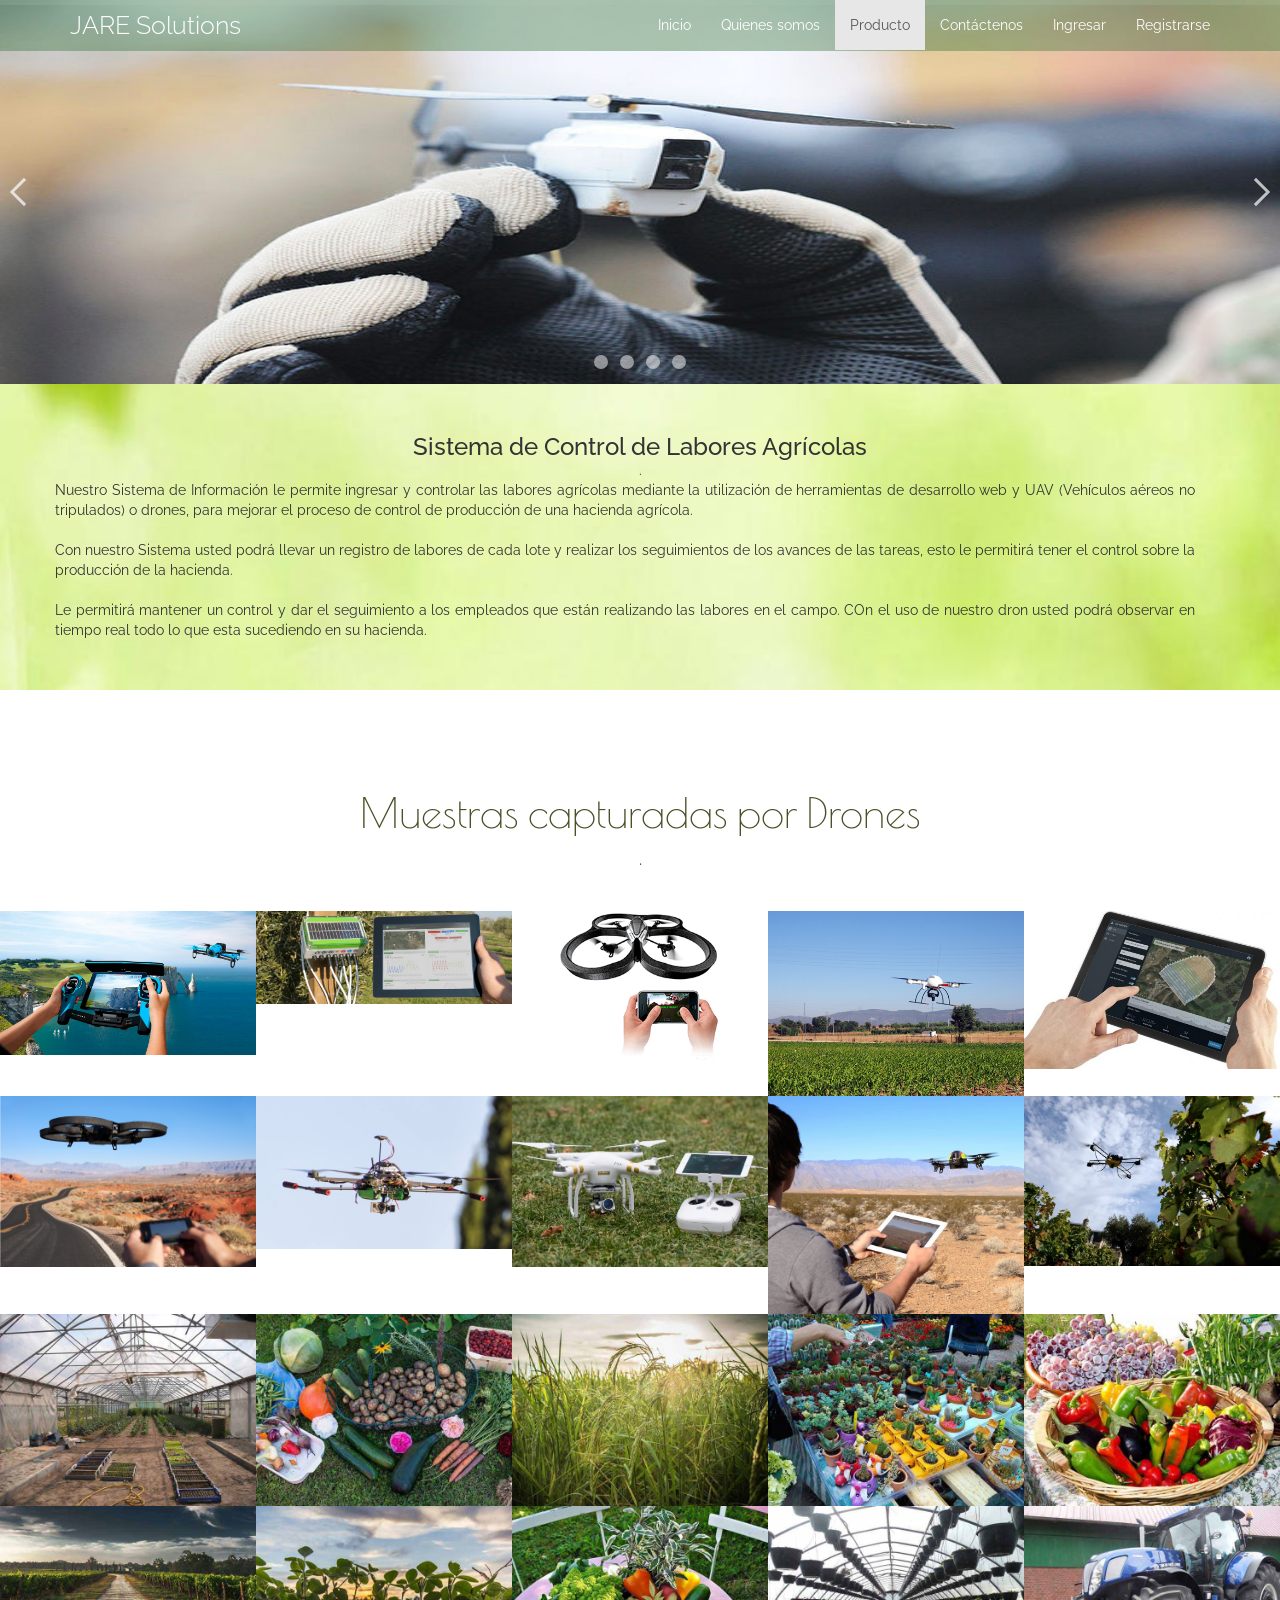
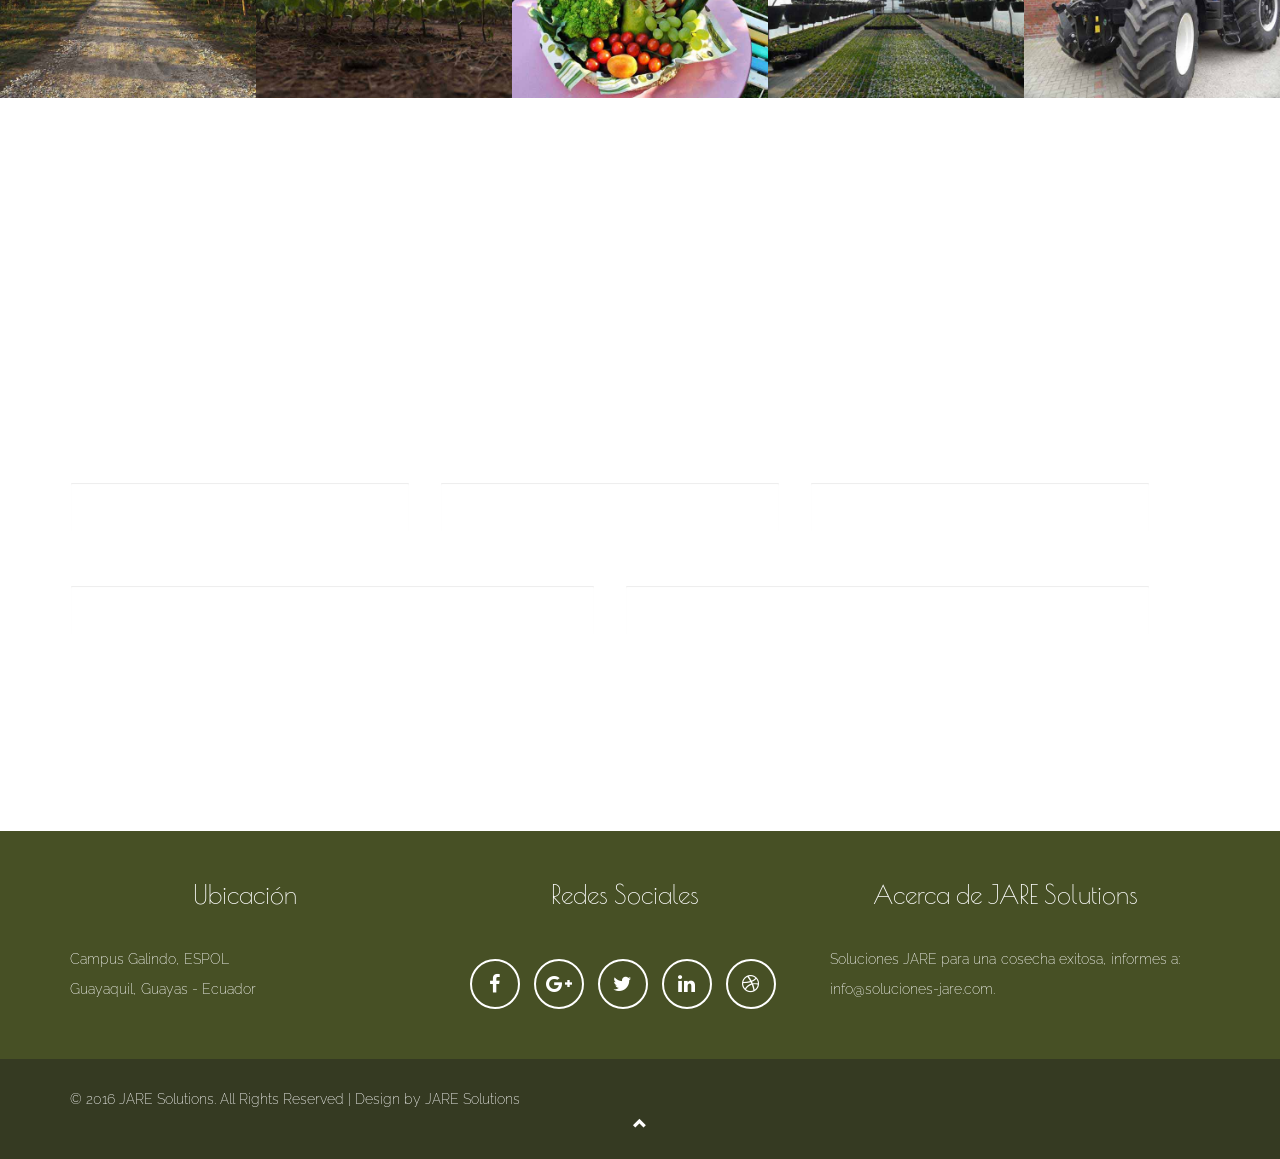
<file: gallery.html>
﻿<!--Author: W3layouts
Author URL: http://w3layouts.com
License: Creative Commons Attribution 3.0 Unported
License URL: http://creativecommons.org/licenses/by/3.0/
-->
<!DOCTYPE html>
<html lang="es">
<head>
<title>JARE Solutions: Registro </title>
<meta name="viewport" content="width=device-width, initial-scale=1">
<meta http-equiv="Content-Type" content="text/html; charset=utf-8" />
<meta name="keywords" content="Vegetable Farm Responsive web template, Bootstrap Web Templates, Flat Web Templates, Android Compatible web template, 
Smartphone Compatible web template, free webdesigns for Nokia, Samsung, LG, SonyEricsson, Motorola web design" />
<!-- css links -->
<link href="css/bootstrap.min.css" rel="stylesheet" type="text/css" media="all" />
<link href="css/font-awesome.min.css" rel="stylesheet" type="text/css" media="all" />
<link href="css/typo.css" rel="stylesheet" type="text/css" media="all" />
<link href="css/darkbox.css" rel="stylesheet" type="text/css" media="all" />
<link href="css/hoverex-all.css" rel="stylesheet" type="text/css" media="all" />
<link href="css/inner.css" rel="stylesheet" type="text/css" media="all" />
<link href="css/pogo-slider.min.css" rel="stylesheet" type="text/css" media="all" />
<link href="css/caption-hover.css" rel="stylesheet" type="text/css" media="all" />
<link href="css/circle-hover.css" rel="stylesheet" type="text/css" media="all" />
<link href="css/slider.css" rel="stylesheet" type="text/css" media="all" />
<link href="css/style.css" rel="stylesheet" type="text/css" media="all" />
<!-- /css links -->
<!-- font files -->
<link href='//fonts.googleapis.com/css?family=Raleway:400,100,200,300,500,600,700,800,900' rel='stylesheet' type='text/css'>
<link href='//fonts.googleapis.com/css?family=Poiret+One' rel='stylesheet' type='text/css'>
<!-- font files -->
<!-- js files  -->
<script src="js/SmoothScroll.min.js"></script>
<script type="text/javascript" src="js/modernizr.custom.js"></script> 
<script type="text/javascript" src="js/validar.js"></script>
<!-- /js files -->

</head>
<body id="myPage" data-spy="scroll" data-target=".navbar" data-offset="60">

<!-- Fixed navbar -->
    <nav class="navbar navbar-default navbar-fixed-top">
      <div class="container">
        <div class="navbar-header">
          <button type="button" class="navbar-toggle collapsed" data-toggle="collapse" data-target="#navbar" aria-expanded="false" aria-controls="navbar">
            <span class="sr-only">Toggle navigation</span>
            <span class="icon-bar"></span>
            <span class="icon-bar"></span>
            <span class="icon-bar"></span>
          </button>
          <a class="navbar-brand" href="index.html">JARE Solutions</a>
        </div>
        <div id="navbar" class="navbar-collapse collapse">
			<ul class="nav navbar-nav navbar-right">
				<li><a href="index.html">Inicio</a></li>
				<li><a href="about.html">Quienes somos</a></li>
				<li class="active"><a href="gallery.html">Producto</a></li>
				<li><a href="contact.html">Contáctenos</a></li>
				<li><a href="./sistema/index.php">Ingresar</a></li>
				<li><a href="gallery.html#registroForm">Registrarse</a></li>
          </ul>
        </div><!--/.nav-collapse -->
      </div>
    </nav>
<!-- /Fixed navbar -->
<!-- banner section -->	
<div class="pogoSlider" id="js-main-slider">
	<div class="pogoSlider-slide" data-transition="barRevealDown" data-duration="1000"  style="background-image:url(images/banner1-1-1.jpg);">
		<div class="pogoSlider-slide-element">
			<h3>Top en tecnologia de agricultura de precision</h3>
		</div>
	</div>
	<div class="pogoSlider-slide" data-transition="blocksReveal" data-duration="1000" style="background-image:url(images/banner2-2-2-2.jpg);">
		<div class="pogoSlider-slide-element">
			<h3>Drones programados para mejorar el control de tareas</h3>
		</div>
	</div>
	<div class="pogoSlider-slide" data-transition="barRevealDown" data-duration="1000" style="background-image:url(images/banner3-3-3-3.jpg);">
		<div class="pogoSlider-slide-element">
			<h3>Fotos y Videos de todos tus lotes al momento </h3>
		</div>
	</div>
	<div class="pogoSlider-slide" data-transition="blocksReveal" data-duration="1000"  style="background-image:url(images/banner4-4-4-4.jpg);">
		<div class="pogoSlider-slide-element">
			<h3>Controla las actividades a diario</h3>
		</div>
	</div>
</div>

<section class="content-section-a" id="about">
	<h3 class="text-center slideanim">Sistema de Control de Labores Agrícolas</h3>
	<p class="text-center slideanim">.</p>
    <div class="container">
        <div class="row">
           <!--   <div class="col-lg-4 col-lg-offset-2 slideanim"> -->
                <p>  
Nuestro Sistema de Información le permite ingresar y controlar las labores agrícolas mediante la utilización de herramientas de desarrollo web y UAV (Vehículos aéreos no tripulados) o drones, para mejorar el proceso de control de producción de una hacienda agrícola.</p>
           <!-- </div> -->
            <!-- <div class="col-lg-4 slideanim">-->
<br>
                <p> Con nuestro Sistema usted podrá llevar un registro de labores de cada lote y realizar los seguimientos de los avances de las tareas, esto le permitirá tener el control sobre la producción de la hacienda.</p>
<br>
                <p> Le permitirá mantener un control y dar el seguimiento a los empleados que están realizando las labores en el campo. COn el uso de nuestro dron usted podrá observar en tiempo real todo lo que esta sucediendo en su hacienda. </p>                
           <!--  </div>-->
        </div>
    </div>
</section>

<!-- /banner section -->
<section class="gallery-w3ls">
	
	<h3 class="text-center slideanim">Muestras capturadas por Drones</h3>
	<p class="text-center slideanim">.</p>
	<div id="portfoliowrap">
		<div class="portfolio-centered">
			<div class="recentitems portfolio">
				<div class="portfolio-item graphic-design">
					<div class="he-wrap tpl6 slideanim">
						<img src="images/port-img1.jpg" alt="Vegetable Farm" title="Vegetable Farm">
						<div class="he-view">
							<div class="bg a0" data-animate="fadeIn">
								<h3 class="a1" data-animate="fadeInDown">Click To Know More</h3>
								<a href="#0" class="dmbutton a2" data-animate="fadeInUp" data-darkbox="images/port-img1.jpg"
            data-darkbox-description="<b>Vegetable Farm</b><br>Lorem ipsum dolor sit amet"><i class="fa fa-search"></i></a>
								<a href="gallery-item.html" class="dmbutton a2" data-animate="fadeInUp"><i class="fa fa-link"></i></a>
							</div>
						</div>	
					</div>
				</div>
                            
				<div class="portfolio-item web-design">
					<div class="he-wrap tpl6 slideanim">
						<img src="images/port-img2.jpg" alt="Vegetable Farm" title="Vegetable Farm">
						<div class="he-view">
							<div class="bg a0" data-animate="fadeIn">
								<h3 class="a1" data-animate="fadeInDown">Click To Know More</h3>
								<a href="#0" class="dmbutton a2" data-animate="fadeInUp" data-darkbox="images/port-img2.jpg"
            data-darkbox-description="<b>Vegetable Farm</b><br>Lorem ipsum dolor sit amet"><i class="fa fa-search"></i></a>
								<a href="gallery-item.html" class="dmbutton a2" data-animate="fadeInUp"><i class="fa fa-link"></i></a>
							</div>
						</div>		
					</div>
				</div>
        
				<div class="portfolio-item graphic-design">
					<div class="he-wrap tpl6 slideanim">
						<img src="images/port-img3.jpg" alt="Vegetable Farm" title="Vegetable Farm">
						<div class="he-view">
							<div class="bg a0" data-animate="fadeIn">
								<h3 class="a1" data-animate="fadeInDown">Click To Know More</h3>
								<a href="#0" class="dmbutton a2" data-animate="fadeInUp" data-darkbox="images/port-img3.jpg"
            data-darkbox-description="<b>Vegetable Farm</b><br>Lorem ipsum dolor sit amet"><i class="fa fa-search"></i></a>
								<a href="gallery-item.html" class="dmbutton a2" data-animate="fadeInUp"><i class="fa fa-link"></i></a>
							</div>
						</div>		
					</div>
				</div>
        
				<div class="portfolio-item graphic-design">
					<div class="he-wrap tpl6 slideanim">
						<img src="images/port-img4.jpg" alt="Vegetable Farm" title="Vegetable Farm">
						<div class="he-view">
							<div class="bg a0" data-animate="fadeIn">
								<h3 class="a1" data-animate="fadeInDown">Click To Know More</h3>
								<a href="#0" class="dmbutton a2" data-animate="fadeInUp" data-darkbox="images/port-img4.jpg"
            data-darkbox-description="<b>Vegetable Farm</b><br>Lorem ipsum dolor sit amet"><i class="fa fa-search"></i></a>
								<a href="gallery-item.html" class="dmbutton a2" data-animate="fadeInUp"><i class="fa fa-link"></i></a>
							</div>
						</div>		
					</div>
				</div>
                                        
				<div class="portfolio-item books">
					<div class="he-wrap tpl6 slideanim">
						<img src="images/port-img5.jpg" alt="Vegetable Farm" title="Vegetable Farm">
						<div class="he-view">
							<div class="bg a0" data-animate="fadeIn">
								<h3 class="a1" data-animate="fadeInDown">Click To Know More</h3>
								<a href="#0" class="dmbutton a2" data-animate="fadeInUp" data-darkbox="images/port-img5.jpg"
            data-darkbox-description="<b>Vegetable Farm</b><br>Lorem ipsum dolor sit amet"><i class="fa fa-search"></i></a>
								<a href="gallery-item.html" class="dmbutton a2" data-animate="fadeInUp"><i class="fa fa-link"></i></a>
							</div>
						</div>		
					</div>
				</div>
                                        
				<div class="portfolio-item graphic-design">
					<div class="he-wrap tpl6 slideanim">
						<img src="images/port-img6.jpg" alt="Vegetable Farm" title="Vegetable Farm">
						<div class="he-view">
							<div class="bg a0" data-animate="fadeIn">
								<h3 class="a1" data-animate="fadeInDown">Click To Know More</h3>
								<a href="#0" class="dmbutton a2" data-animate="fadeInUp" data-darkbox="images/port-img6.jpg"
            data-darkbox-description="<b>Vegetable Farm</b><br>Lorem ipsum dolor sit amet"><i class="fa fa-search"></i></a>
								<a href="gallery-item.html" class="dmbutton a2" data-animate="fadeInUp"><i class="fa fa-link"></i></a>
							</div>
						</div>		
					</div>
				</div>
                    
				<div class="portfolio-item books">
					<div class="he-wrap tpl6 slideanim">
						<img src="images/port-img7.jpg" alt="Vegetable Farm" title="Vegetable Farm">
						<div class="he-view">
							<div class="bg a0" data-animate="fadeIn">
								<h3 class="a1" data-animate="fadeInDown">Click To Know More</h3>
								<a href="#0" class="dmbutton a2" data-animate="fadeInUp" data-darkbox="images/port-img7.jpg"
            data-darkbox-description="<b>Vegetable Farm</b><br>Lorem ipsum dolor sit amet"><i class="fa fa-search"></i></a>
								<a href="gallery-item.html" class="dmbutton a2" data-animate="fadeInUp"><i class="fa fa-link"></i></a>
							</div>
						</div>		
					</div>
				</div>
                    
				<div class="portfolio-item graphic-design">
					<div class="he-wrap tpl6 slideanim">
						<img src="images/port-img8.jpg" alt="Vegetable Farm" title="Vegetable Farm">
						<div class="he-view">
							<div class="bg a0" data-animate="fadeIn">
								<h3 class="a1" data-animate="fadeInDown">Click To Know More</h3>
								<a href="#0" class="dmbutton a2" data-animate="fadeInUp" data-darkbox="images/port-img8.jpg"
            data-darkbox-description="<b>Vegetable Farm</b><br>Lorem ipsum dolor sit amet"><i class="fa fa-search"></i></a>
								<a href="gallery-item.html" class="dmbutton a2" data-animate="fadeInUp"><i class="fa fa-link"></i></a>
							</div>
						</div>	
					</div>
				</div>
                                        
				<div class="portfolio-item web-design">
					<div class="he-wrap tpl6 slideanim">
						<img src="images/port-img9.jpg" alt="Vegetable Farm" title="Vegetable Farm">
						<div class="he-view">
							<div class="bg a0" data-animate="fadeIn">
								<h3 class="a1" data-animate="fadeInDown">Click To Know More</h3>
								<a href="#0" class="dmbutton a2" data-animate="fadeInUp" data-darkbox="images/port-img9.jpg"
            data-darkbox-description="<b>Vegetable Farm</b><br>Lorem ipsum dolor sit amet"><i class="fa fa-search"></i></a>
								<a href="gallery-item.html" class="dmbutton a2" data-animate="fadeInUp"><i class="fa fa-link"></i></a>
							</div>
						</div>		
					</div>
				</div>
    
				<div class="portfolio-item books">
					<div class="he-wrap tpl6 slideanim">
						<img src="images/port-img10.jpg" alt="Vegetable Farm" title="Vegetable Farm">
						<div class="he-view">
							<div class="bg a0" data-animate="fadeIn">
								<h3 class="a1" data-animate="fadeInDown">Click To Know More</h3>
								<a href="#0" class="dmbutton a2" data-animate="fadeInUp" data-darkbox="images/port-img10.jpg"
            data-darkbox-description="<b>Vegetable Farm</b><br>Lorem ipsum dolor sit amet"><i class="fa fa-search"></i></a>
								<a href="gallery-item.html" class="dmbutton a2" data-animate="fadeInUp"><i class="fa fa-link"></i></a>
							</div>
						</div>		
					</div>
				</div>

				<div class="portfolio-item graphic-design">
					<div class="he-wrap tpl6 slideanim">
						<img src="images/port-img11.jpg" alt="Vegetable Farm" title="Vegetable Farm">
						<div class="he-view">
							<div class="bg a0" data-animate="fadeIn">
								<h3 class="a1" data-animate="fadeInDown">Click To Know More</h3>
								<a href="#0" class="dmbutton a2" data-animate="fadeInUp" data-darkbox="images/port-img11.jpg"
            data-darkbox-description="<b>Vegetable Farm</b><br>Lorem ipsum dolor sit amet"><i class="fa fa-search"></i></a>
								<a href="gallery-item.html" class="dmbutton a2" data-animate="fadeInUp"><i class="fa fa-link"></i></a>
							</div>
						</div>		
					</div>
				</div>
                            
				<div class="portfolio-item web-design">
					<div class="he-wrap tpl6 slideanim">
						<img src="images/port-img12.jpg" alt="Vegetable Farm" title="Vegetable Farm">
						<div class="he-view">
							<div class="bg a0" data-animate="fadeIn">
								<h3 class="a1" data-animate="fadeInDown">Click To Know More</h3>
								<a href="#0" class="dmbutton a2" data-animate="fadeInUp" data-darkbox="images/port-img12.jpg"
            data-darkbox-description="<b>Vegetable Farm</b><br>Lorem ipsum dolor sit amet"><i class="fa fa-search"></i></a>
								<a href="gallery-item.html" class="dmbutton a2" data-animate="fadeInUp"><i class="fa fa-link"></i></a>
							</div>	
						</div>	
					</div>	
				</div>
        
				<div class="portfolio-item graphic-design">
					<div class="he-wrap tpl6 slideanim">
						<img src="images/port-img13.jpg" alt="Vegetable Farm" title="Vegetable Farm">
						<div class="he-view">
							<div class="bg a0" data-animate="fadeIn">
								<h3 class="a1" data-animate="fadeInDown">Click To Know More</h3>
								<a href="#0" class="dmbutton a2" data-animate="fadeInUp" data-darkbox="images/port-img13.jpg"
            data-darkbox-description="<b>Vegetable Farm</b><br>Lorem ipsum dolor sit amet"><i class="fa fa-search"></i></a>
								<a href="gallery-item.html" class="dmbutton a2" data-animate="fadeInUp"><i class="fa fa-link"></i></a>
							</div>
						</div>		
					</div>
				</div>
        
				<div class="portfolio-item graphic-design">
					<div class="he-wrap tpl6 slideanim">
						<img src="images/port-img14.jpg" alt="Vegetable Farm" title="Vegetable Farm">
						<div class="he-view">
							<div class="bg a0" data-animate="fadeIn">
								<h3 class="a1" data-animate="fadeInDown">Click To Know More</h3>
								<a href="#0" class="dmbutton a2" data-animate="fadeInUp" data-darkbox="images/port-img14.jpg"
            data-darkbox-description="<b>Vegetable Farm</b><br>Lorem ipsum dolor sit amet"><i class="fa fa-search"></i></a>
								<a href="gallery-item.html" class="dmbutton a2" data-animate="fadeInUp"><i class="fa fa-link"></i></a>
							</div>
						</div>		
					</div>
				</div>
                                        
				<div class="portfolio-item books">
					<div class="he-wrap tpl6 slideanim">
						<img src="images/port-img15.jpg" alt="Vegetable Farm" title="Vegetable Farm">
						<div class="he-view">
							<div class="bg a0" data-animate="fadeIn">
								<h3 class="a1" data-animate="fadeInDown">Click To Know More</h3>
								<a href="#0" class="dmbutton a2" data-animate="fadeInUp" data-darkbox="images/port-img15.jpg"
            data-darkbox-description="<b>Vegetable Farm</b><br>Lorem ipsum dolor sit amet"><i class="fa fa-search"></i></a>
								<a href="gallery-item.html" class="dmbutton a2" data-animate="fadeInUp"><i class="fa fa-link"></i></a>
							</div>
						</div>		
					</div>
				</div>
                                        
				<div class="portfolio-item graphic-design">
					<div class="he-wrap tpl6 slideanim">
						<img src="images/port-img16.jpg" alt="Vegetable Farm" title="Vegetable Farm">
						<div class="he-view">
							<div class="bg a0" data-animate="fadeIn">
								<h3 class="a1" data-animate="fadeInDown">Click To Know More</h3>
								<a href="#0" class="dmbutton a2" data-animate="fadeInUp" data-darkbox="images/port-img16.jpg"
            data-darkbox-description="<b>Vegetable Farm</b><br>Lorem ipsum dolor sit amet"><i class="fa fa-search"></i></a>
								<a href="gallery-item.html" class="dmbutton a2" data-animate="fadeInUp"><i class="fa fa-link"></i></a>
							</div>
						</div>		
					</div>
				</div>
                    
				<div class="portfolio-item books">
					<div class="he-wrap tpl6 slideanim">
						<img src="images/port-img17.jpg" alt="Vegetable Farm" title="Vegetable Farm">
						<div class="he-view">
							<div class="bg a0" data-animate="fadeIn">
								<h3 class="a1" data-animate="fadeInDown">Click To Know More</h3>
								<a href="#0" class="dmbutton a2" data-animate="fadeInUp" data-darkbox="images/port-img17.jpg"
            data-darkbox-description="<b>Vegetable Farm</b><br>Lorem ipsum dolor sit amet"><i class="fa fa-search"></i></a>
								<a href="gallery-item.html" class="dmbutton a2" data-animate="fadeInUp"><i class="fa fa-link"></i></a>
							</div>
						</div>		
					</div>
				</div>
                    
				<div class="portfolio-item graphic-design">
					<div class="he-wrap tpl6 slideanim">
						<img src="images/port-img18.jpg" alt="Vegetable Farm" title="Vegetable Farm">
						<div class="he-view">
							<div class="bg a0" data-animate="fadeIn">
								<h3 class="a1" data-animate="fadeInDown">Click To Know More</h3>
								<a href="#0" class="dmbutton a2" data-animate="fadeInUp" data-darkbox="images/port-img18.jpg"
            data-darkbox-description="<b>Vegetable Farm</b><br>Lorem ipsum dolor sit amet"><i class="fa fa-search"></i></a>
								<a href="gallery-item.html" class="dmbutton a2" data-animate="fadeInUp"><i class="fa fa-link"></i></a>
							</div>
						</div>		
					</div>
				</div>
                                        
				<div class="portfolio-item web-design">
					<div class="he-wrap tpl6 slideanim">
						<img src="images/port-img19.jpg" alt="Vegetable Farm" title="Vegetable Farm">
						<div class="he-view">
							<div class="bg a0" data-animate="fadeIn">
								<h3 class="a1" data-animate="fadeInDown">Click To Know More</h3>
								<a href="#0" class="dmbutton a2" data-animate="fadeInUp" data-darkbox="images/port-img19.jpg"
            data-darkbox-description="<b>Vegetable Farm</b><br>Lorem ipsum dolor sit amet"><i class="fa fa-search"></i></a>
								<a href="gallery-item.html" class="dmbutton a2" data-animate="fadeInUp"><i class="fa fa-link"></i></a>
							</div>
						</div>		
					</div>
				</div>


				<div class="portfolio-item books">
					<div class="he-wrap tpl6 slideanim">
						<img src="images/port-img20.jpg" alt="Vegetable Farm" title="Vegetable Farm">
						<div class="he-view">
							<div class="bg a0" data-animate="fadeIn">
								<h3 class="a1" data-animate="fadeInDown">Click To Know More</h3>
								<a href="#0" class="dmbutton a2" data-animate="fadeInUp" data-darkbox="images/port-img20.jpg"
            data-darkbox-description="<b>Vegetable Farm</b><br>Lorem ipsum dolor sit amet"><i class="fa fa-search"></i></a>
								<a href="gallery-item.html" class="dmbutton a2" data-animate="fadeInUp"><i class="fa fa-link"></i></a>
							</div>
						</div>		
					</div>	
				</div>
			</div>
		</div>
	</div>
</section>	
<section class="contact-form" id = "registroForm" >
	<h3 class="text-center slideanim">Registrarse</h3>
	<p class="text-center slideanim">JARE Solutions es una cosecha exitosa en la industria.</p>
	<div class="container">
		<div class="row">
			<div class="col-lg-12 slideanim">
				<form action="sistema/index.php" method="post" onsubmit= "return validar()">
					<div class="row">
						<div class="form-group col-lg-4">
							<label>Nombre</label>
							<input type="text" id = "nombre" name="name" class="form-control" placeholder="" >
						</div>
						<div class="form-group col-lg-4">
							<label>Email</label>
							<input type="email" id = "correo"  name="email" class="form-control" placeholder=""  >
						</div>
						<div class="form-group col-lg-4">
							<label>Teléfono</label>
							<input type="text" id = "telefono"  name="phone" class="form-control" placeholder="" >
						</div>
						<div class="clearfix"></div>
						<div class="form-group col-lg-6">
							<label>Usuario</label>
							<input type="text"  id = "usuario" name="usuario" class="form-control" placeholder="" >
						</div>
						<div class="form-group col-lg-6">
							<label>Contraseña</label>
							<input type="password"  id = "clave" name="clave" class="form-control" placeholder="" >
						</div>
						<div class="form-group col-lg-12">
							<button type="submit" class="btn btn-lg btn-outline">Ingresar</button>
						</div>

					</div>
				</form>
			</div>
		</div>
	</div>
</section>
<!-- Footer -->
<footer class="text-center">
    <div class="footer-above">
        <div class="container">
            <div class="row">
                <div class="footer-col col-md-4">
                    <h4>Ubicación</h4>
                    <p>Campus Galindo, ESPOL<br>Guayaquil, Guayas - Ecuador</p>
                </div>
                <div class="footer-col col-md-4">
                    <h4>Redes Sociales</h4>
                    <ul class="list-inline">
                        <li>
                            <a href="https://www.facebook.com/" class="btn-social btn-outline"><i class="fa fa-fw fa-facebook"></i></a>
                        </li>
                        <li>
                            <a href="https://plus.google.com/" class="btn-social btn-outline"><i class="fa fa-fw fa-google-plus"></i></a>
                        </li>
                        <li>
                            <a href="https://www.twitter.com/" class="btn-social btn-outline"><i class="fa fa-fw fa-twitter"></i></a>
                        </li>
                        <li>
                            <a  href="https://www.linkedin.com/"  class="btn-social btn-outline"><i class="fa fa-fw fa-linkedin"></i></a>
                        </li>
                        <li>
                            <a href="https://www.dribbble.com/" class="btn-social btn-outline"><i class="fa fa-fw fa-dribbble"></i></a>
                        </li>
                    </ul>
                </div>
                <div class="footer-col col-md-4">
                    <h4>Acerca de JARE Solutions</h4>
                    <p>Soluciones JARE para una cosecha exitosa, informes a: info@soluciones-jare.com.</p>
                </div>
            </div>
        </div>
	</div>
    <div class="footer-below">
        <div class="container">
            <div class="row">
                <div class="col-lg-12">
                    <p>© 2016 JARE Solutions. All Rights Reserved | Design by <a href="https://jare-solutions.com/" target="_blank">JARE Solutions</a></p>
                </div>
            </div>
        </div>
		<a href="#myPage" title="To Top">
			<span class="glyphicon glyphicon-chevron-up"></span>
		</a>
    </div>
</footer>
<!-- js files -->
<script src="js/jquery.min.js"></script>
<script src="js/bootstrap.min.js"></script>
<script src="js/classie.js"></script>
<script src="js/TweenMax.min.js"></script>
<script src="js/index2.js"></script>
<script src="js/darkbox.js"></script>
<script src="js/jquery.pogo-slider.min.js"></script>
<script src="js/main2.js"></script>
<script>
$(document).ready(function(){
  // Add smooth scrolling to all links in navbar + footer link
  $(".navbar a, footer a[href='#myPage']").on('click', function(event) {

  // Store hash
  var hash = this.hash;

  // Using jQuery's animate() method to add smooth page scroll
  // The optional number (900) specifies the number of milliseconds it takes to scroll to the specified area
  $('html, body').animate({
    scrollTop: $(hash).offset().top
  }, 900, function(){

    // Add hash (#) to URL when done scrolling (default click behavior)
    window.location.hash = hash;
    });
  });
})
</script>
<script>
$(window).scroll(function() {
  $(".slideanim").each(function(){
    var pos = $(this).offset().top;

    var winTop = $(window).scrollTop();
    if (pos < winTop + 600) {
      $(this).addClass("slide");
    }
  });
});
</script>
<script src="js/retina-1.1.0.js"></script>
<script src="js/jquery.hoverdir.js"></script>
<script src="js/jquery.hoverex.min.js"></script>
<script src="js/jquery.isotope.min.js"></script>
<script src="js/validar.js"></script>
<script>
// Portfolio
(function($) {
	"use strict";
	var $container = $('.portfolio'),
		$items = $container.find('.portfolio-item'),
		portfolioLayout = 'fitRows';
		
		if( $container.hasClass('portfolio-centered') ) {
			portfolioLayout = 'masonry';
		}
				
		$container.isotope({
			filter: '*',
			animationEngine: 'best-available',
			layoutMode: portfolioLayout,
			animationOptions: {
			duration: 750,
			easing: 'linear',
			queue: false
		},
		masonry: {
		}
		}, refreshWaypoints());
		
		function refreshWaypoints() {
			setTimeout(function() {
			}, 1000);   
		}
				
		$('nav.portfolio-filter ul a').on('click', function() {
				var selector = $(this).attr('data-filter');
				$container.isotope({ filter: selector }, refreshWaypoints());
				$('nav.portfolio-filter ul a').removeClass('active');
				$(this).addClass('active');
				return false;
		});
		
		function getColumnNumber() { 
			var winWidth = $(window).width(), 
			columnNumber = 1;
		
			if (winWidth > 1200) {
				columnNumber = 5;
			} else if (winWidth > 950) {
				columnNumber = 4;
			} else if (winWidth > 600) {
				columnNumber = 3;
			} else if (winWidth > 400) {
				columnNumber = 2;
			} else if (winWidth > 250) {
				columnNumber = 1;
			}
				return columnNumber;
			}       
			
			function setColumns() {
				var winWidth = $(window).width(), 
				columnNumber = getColumnNumber(), 
				itemWidth = Math.floor(winWidth / columnNumber);
				
				$container.find('.portfolio-item').each(function() { 
					$(this).css( { 
					width : itemWidth + 'px' 
				});
			});
		}
		
		function setPortfolio() { 
			setColumns();
			$container.isotope('reLayout');
		}
			
		$container.imagesLoaded(function () { 
			setPortfolio();
		});
		
		$(window).on('resize', function () { 
		setPortfolio();          
	});
})(jQuery);
</script>
</body>
</html>
</file>
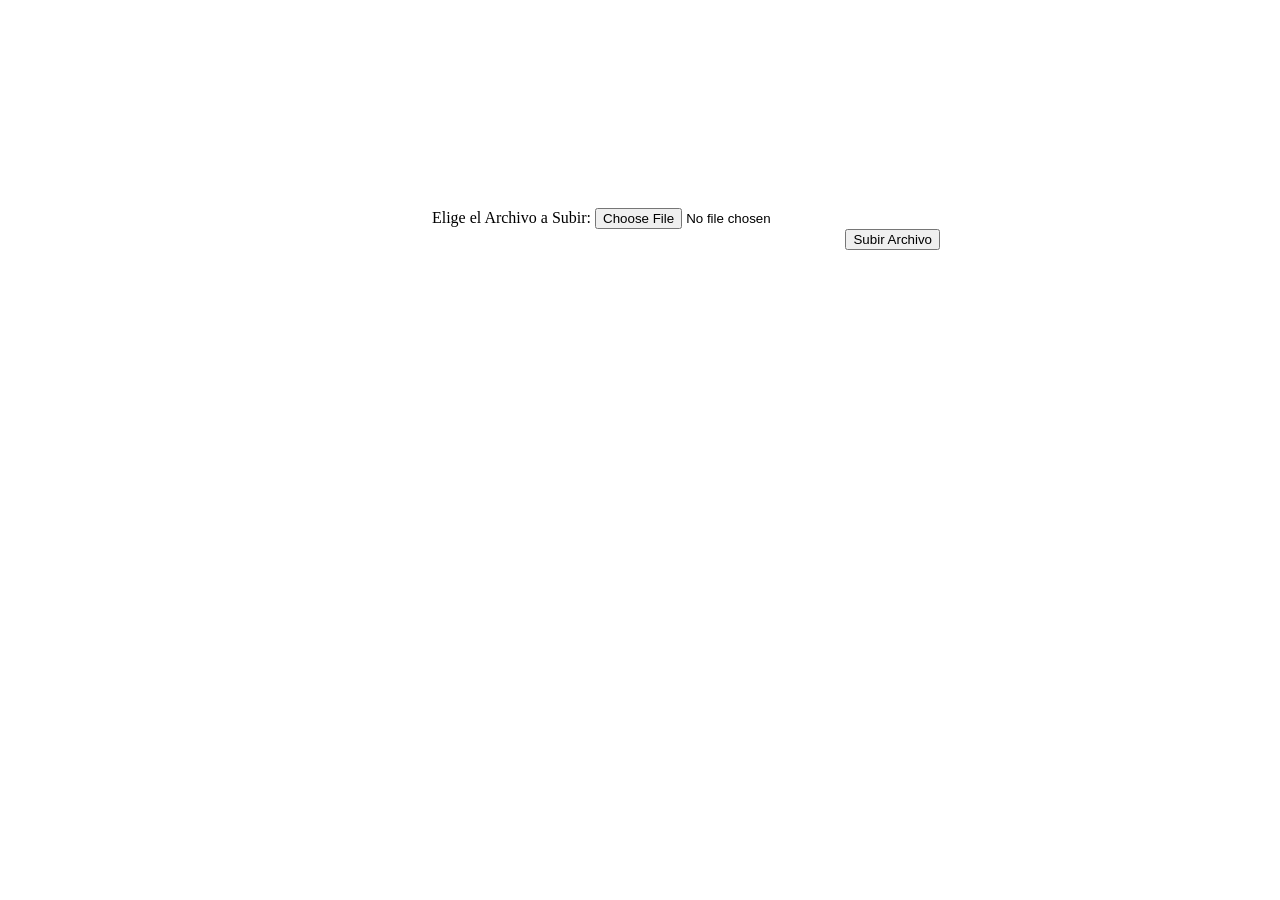
<file: sistema/escoger.html>
<!DOCTYPE html>
<html>
<head>
<title>Subir Archivos en Php</title>
<meta name="description" content="Pagina para subir archivos en PHP.">

<style>
html{
	background-color:#fff;
	color:#000;
}
#panel{
	display:block;
	position:absolute;
	width:600px;
	left:50%;
	margin-top:200px;
	margin-left:-300px;
	text-align:center;
}
#btn_subir{
	float:right;
}
</style>
</head>
<body>
<div id="panel">
<form enctype="multipart/form-data" action="subir-archivos.php" method="POST"> 
<input type="hidden" name="MAX_FILE_SIZE" value="250000" /> 
Elige el Archivo a Subir:
<input name="archivo-a-subir" type="file" /><br />
<input id="btn_subir" type="submit" value="Subir Archivo" />
</form>
</div>
</body>
</html>
</file>
<file: css/typo.css>
/*-- Typography-Page-Styling --*/
.typography {
	padding: 25px 0 50px;
	font-weight:normal;
}
.typography  h2.page-header.text-center {
	text-align:center;
	padding: 0px 0 30px;
    margin-top: 1px;
}
.typography .form-control {
	background-color:transparent;
}
.typography h1, .typography h2, .typography h3, .typography h4, .typography h5, .typography h6 {
	text-align: left;
	font-family: 'Poiret One', cursive;
	font-weight:bold;
}
.typography h1 {
	color:#000;
	font-size:36px;
}
.typography h2 {
	color:#000;
	font-size:30px;
}
.typography h3 {
	color:#000;
	font-size:24px;
}
.typography h4 {
	color:#000;
	font-size:18px;
}
.typography h5 {
	color:#000;
	font-size:14px;
}
.typography h6 {
	color:#000;
	font-size:12px;
}
.show-grid [class^=col-] {
	background: #fff;
	text-align: center;
	margin-bottom: 10px;
	line-height: 2em;
	border: 10px solid #f0f0f0;
}
.show-grid [class*="col-"]:hover {
	background: #e0e0e0;
}
.grid_3 {
	margin-bottom: 2em;
}
.xs h3, h3.m_1 {
	color: #000;
	font-size: 1.7em;
	font-weight: 300;
	margin-bottom: 1em;
}
.grid_3 p {
	color: #000;
	font-size: 0.85em;
	margin-bottom: 1em;
	font-weight: 300;
}
.grid_4 {
	background: none;
	margin-top: 50px;
}
.label {
	font-weight: 300 !important;
	border-radius: 4px;
	-webkit-border-radius: 4px;
	-moz-border-radius: 4px;
}
.grid_5 {
	background: none;
	padding: 2em 0;
}
 .grid_5 h3, .grid_5 h2, .grid_5 h1, .grid_5 h4, .grid_5 h5, h3.hdg {
    margin-bottom: 1em;
}
.table > thead > tr > th, .table > tbody > tr > th, .table > tfoot > tr > th, .table > thead > tr > td, .table > tbody > tr > td, .table > tfoot > tr > td {
	border-top: none !important;
}
.tab-content > .active {
	display: block;
	visibility: visible;
}
.pagination > .active > a, .pagination > .active > span, .pagination > .active > a:hover, .pagination > .active > span:hover, .pagination > .active > a:focus, .pagination > .active > span:focus {
	z-index: 0;
}
.badge-primary {
	background-color: #03a9f4;
}
.badge-success {
	background-color: #8bc34a;
}
.badge-warning {
	background-color: #ffc107;
}
.badge-danger {
	background-color: #e51c23;
}
.grid_3 p {
	line-height: 2em;
	color: #000;
	font-size: 0.9em;
	margin-bottom: 1em;
	font-weight: 300;
}
.bs-docs-example {
	margin: 1em 0;
}
section#tables p {
	margin-top: 1em;
}
.tab-container .tab-content {
	border-radius: 0 2px 2px 2px;
	border: 1px solid #e0e0e0;
	padding: 16px;
	background-color: #ffffff;
}
.table td, .table>tbody>tr>td, .table>tbody>tr>th, .table>tfoot>tr>td, .table>tfoot>tr>th, .table>thead>tr>td, .table>thead>tr>th {
	padding: 15px!important;
}
.table > thead > tr > th, .table > tbody > tr > th, .table > tfoot > tr > th, .table > thead > tr > td, .table > tbody > tr > td, .table > tfoot > tr > td {
	font-size: 0.9em;
	color: #000;
	border-top: none !important;
}
.tab-content > .active {
	display: block;
	visibility: visible;
}
.label {
	font-weight: 300 !important;
}
.label {
	padding: 4px 6px;
	border: none;
	text-shadow: none;
}
.nav-tabs {
	margin-bottom: 1em;
}
.alert {
	font-size: 0.85em;
}
h1.t-button, h2.t-button, h3.t-button, h4.t-button, h5.t-button {
	line-height: 1.8em;
	margin-top: 0.5em;
	margin-bottom: 0.5em;
}
li.list-group-item1 {
	line-height: 2.5em;
}
.input-group {
	margin-bottom: 20px;
}
.in-gp-tl {
	padding: 0;
}
.in-gp-tb {
	padding-right: 0;
}
.list-group {
	margin-bottom: 48px;
}
ol {
	margin-bottom: 44px;
}
h2.typoh2 {
	margin: 0 0 10px;
}


/*-- RESPONSIVE WEBDESIGN --*/

@media screen and (max-width: 1366px) {
	.grid_3.grid_4 {
    margin-top: 10px;
}
}

@media screen and (max-width: 768px) {
	.grid_5 {
		padding: 0 0 1em;
	}
	.grid_3 {
		margin-bottom: 0em;
	}
}

@media screen and (max-width: 640px) {
	h1, .h1, h2, .h2, h3, .h3 {
		margin-top: 0px;
		margin-bottom: 0px;
	}
	.grid_5 h3, .grid_5 h2, .grid_5 h1, .grid_5 h4, .grid_5 h5, h3.hdg, h3.bars {
		margin-bottom: .5em;
	}
	.progress {
		height: 10px;
		margin-bottom: 10px;
	}
	ol.breadcrumb li,.grid_3 p,ul.list-group li,li.list-group-item1 {
		font-size: 14px;
	}
	.breadcrumb {
		margin-bottom: 10px;
	}
	.well {
		font-size: 14px;
		margin-bottom: 10px;
	}
	h2.typoh2 {
		font-size: 1.5em;
	}
}

@media screen and (max-width: 480px) {
	.table h1 {
		font-size: 26px;
	}
	.table h2 {
		font-size: 23px;
	}
	.table h3 {
		font-size: 20px;
	}
	.label {
		font-size: 53%;
	}
	.alert,p {
		font-size: 14px;
	}
	.pagination {
		margin: 20px 0 0px;
	}
	.grid_4 {
		margin-top: 2em;
	}
}

@media screen and (max-width: 320px) {
	.grid_4 {
		margin-top: 18px;
	}
	h3.title {
		font-size: 1.6em;
	}
	.alert, p,ol.breadcrumb li, .grid_3 p,.well, ul.list-group li, li.list-group-item1,a.list-group-item {
		font-size: 13px;
	}
	.alert {
		padding: 10px;
		margin-bottom: 10px;
	}
	ul.pagination li a {
		font-size: 14px;
		padding: 5px 11px;
	}
	.list-group {
		margin-bottom: 10px;
	}
	.well {
		padding: 10px;
	}
	.nav > li > a {
		font-size: 14px;
	}
	table.table.table-striped,.table-bordered,.bs-docs-example {
		display: none;
	}
	.table h1 {
    font-size: 25px;
}
}
/*-- //Typography-Page-Styling --*/
</file>
<file: css/hoverex-all.css>
.he-wrap
{
	position:relative;
	zoom:1;

	*display:inline;
	position:relative;
}
.he-view,.he-zoom
{
	position:absolute;
	top:0;
	left:0;
	right:0;
	bottom:0;
	overflow:hidden;
	visibility:hidden;
}
.he-zoom img
{
	position:absolute;
	top:0;
	left:0;
}
.he-zoomstate
{
	position:absolute;
	bottom:0;
	right:0;
	background:#c00;
	color:#fff;
	border-radius:3px 0 0 0;
	font-size:12px;
	line-height:16px;
	padding:0 4px;
	box-shadow:-1px -1px 1px rgba(204,0,0,.3);
}
.he-view-show
{
	visibility:visible;
}
.he-sliders
{
	overflow:hidden;
}
.he-sliders img
{
	display:none;
}
.he-sliders img:first-child
{
	display:inline-block;
	*display:inline;
	*zoom:1;
}
.he-pre,.he-next
{
	position:absolute;
	top:50%;
	left:0;
	width:61px;
	height:35px;
	margin-top:-18px;
	background:url("../images/nav.png") no-repeat top left;
	cursor:pointer;
}
.he-next
{
	left:auto;
	right:0;
	background-position:top right;
}
.a0,.a1,.a2,.a3,.a4,.a5,.a6,.a7{
	-webkit-animation-fill-mode: both;
	-moz-animation-fill-mode: both;
	-ms-animation-fill-mode: both;
	-o-animation-fill-mode: both;
	animation-fill-mode: both;
	-webkit-animation-duration: .6s;
	-moz-animation-duration: .6s;
	-ms-animation-duration: .6s;
	-o-animation-duration: .6s;
	animation-duration: .6s;
}
.a1
{
	-webkit-animation-delay: .2s;
	-moz-animation-delay: .2s;
	-o-animation-delay: .2s;
	animation-delay: .2s;
}
.a2
{
	-webkit-animation-delay: .4s;
	-moz-animation-delay: .4s;
	-o-animation-delay: .4s;
	animation-delay: .4s;
}
.a3
{
	-webkit-animation-delay: .6s;
	-moz-animation-delay: .6s;
	-o-animation-delay: .6s;
	animation-delay: .6s;
}
.a4
{
	-webkit-animation-delay: .8s;
	-moz-animation-delay: .8s;
	-o-animation-delay: .8s;
	animation-delay: .8s;
}
.a5
{
	-webkit-animation-delay: 1s;
	-moz-animation-delay: 1s;
	-o-animation-delay: 1s;
	animation-delay: 1s;
}
.a6
{
	-webkit-animation-delay: 1.2s;
	-moz-animation-delay: 1.2s;
	-o-animation-delay: 1.2s;
	animation-delay: 1.2s;
}
.a7
{
	-webkit-animation-delay: 1.4s;
	-moz-animation-delay: 1.4s;
	-o-animation-delay: 1.4s;
	animation-delay: 1.4s;
}
@-webkit-keyframes flipInLeft {
 0% {
 -webkit-transform: perspective(400px) rotateY(90deg);
 opacity:0.5;
}
 60% {
 -webkit-transform: perspective(400px) rotateY(-10deg);
}
 80% {
 -webkit-transform: perspective(400px) rotateY(5deg);
}
 100% {
 -webkit-transform: perspective(400px) rotateY(0deg);
 opacity: 1;
}
}
@-moz-keyframes flipInLeft {
 0% {
 -moz-transform: perspective(400px) rotateY(90deg);
 opacity:0.5;
}
 60% {
 -moz-transform: perspective(400px) rotateY(-10deg);
}
 80% {
 -moz-transform: perspective(400px) rotateY(5deg);
}
 100% {
 -moz-transform: perspective(400px) rotateY(0deg);
 opacity: 1;
}
}
@-o-keyframes flipInLeft {
 0% {
 -o-transform: perspective(400px) rotateY(90deg);
 opacity:0.5;
}
 60% {
 -o-transform: perspective(400px) rotateY(-10deg);
}
 80% {
 -o-transform: perspective(400px) rotateY(5deg);
}
 100% {
 -o-transform: perspective(400px) rotateY(0deg);
 opacity: 1;
}
}

@keyframes flipInLeft {
 0% {
 transform: perspective(400px) rotateY(90deg);
 opacity:0.5;
}
 60% {
 transform: perspective(400px) rotateY(-10deg);
}
 80% {
 transform: perspective(400px) rotateY(5deg);
}
 100% {
 transform: perspective(400px) rotateY(0deg);
 opacity: 1;
}
}
.flipInLeft {
	-webkit-transform-style: preserve-3d;
	-webkit-animation-name: flipInLeft;
	-webkit-transform-origin: 0 50%;
	-moz-transform-style: preserve-3d;
	-moz-animation-name: flipInLeft;
	-moz-transform-origin: 0 50%;
	-o-transform-style: preserve-3d;
	-o-animation-name: flipInLeft;
	-o-transform-origin: 0 50%;
	transform-style: preserve-3d;
	animation-name: flipInLeft;
	transform-origin: 0 50%;
}
@-webkit-keyframes flipInRight {
 0% {
 -webkit-transform: perspective(400px) rotateY(-90deg);
 opacity:0.5;
}
 60% {
 -webkit-transform: perspective(400px) rotateY(10deg);
}
 80% {
 -webkit-transform: perspective(400px) rotateY(-5deg);
}
 100% {
 -webkit-transform: perspective(400px) rotateY(0deg);
 opacity: 1;
}
}
@-moz-keyframes flipInRight {
 0% {
 -moz-transform: perspective(400px) rotateY(-90deg);
 opacity:0.5;
}
 60% {
 -moz-transform: perspective(400px) rotateY(10deg);
}
 80% {
 -moz-transform: perspective(400px) rotateY(-5deg);
}
 100% {
 -moz-transform: perspective(400px) rotateY(0deg);
 opacity: 1;
}
}
@-o-keyframes flipInRight {
 0% {
 -o-transform: perspective(400px) rotateY(-90deg);
 opacity:0.5;
}
 60% {
 -o-transform: perspective(400px) rotateY(10deg);
}
 80% {
 -o-transform: perspective(400px) rotateY(-5deg);
}
 100% {
 -o-transform: perspective(400px) rotateY(0deg);
 opacity: 1;
}
}
@keyframes flipInRight {
 0% {
 transform: perspective(400px) rotateY(-90deg);
 opacity:0.5;
}
 60% {
 transform: perspective(400px) rotateY(10deg);
}
 80% {
 transform: perspective(400px) rotateY(-5deg);
}
 100% {
 transform: perspective(400px) rotateY(0deg);
 opacity: 1;
}
}
.flipInRight {
	-webkit-transform-style: preserve-3d;
	-webkit-animation-name: flipInRight;
	-webkit-transform-origin: 100% 50%;
	-moz-transform-style: preserve-3d;
	-moz-animation-name: flipInRight;
	-moz-transform-origin: 100% 50%;
	-o-transform-style: preserve-3d;
	-o-animation-name: flipInRight;
	-o-transform-origin: 100% 50%;
	transform-style: preserve-3d;
	animation-name: flipInRight;
	transform-origin: 100% 50%;
}
@-webkit-keyframes flipInDown {
 0% {
 -webkit-transform: perspective(400px) rotateX(-90deg);
 opacity:0.5;
}
 60% {
 -webkit-transform: perspective(400px) rotateX(10deg);
}
 80% {
 -webkit-transform: perspective(400px) rotateX(-5deg);
}
 100% {
 -webkit-transform: perspective(400px) rotateX(0deg);
 opacity: 1;
}
}
@-moz-keyframes flipInDown {
 0% {
 -moz-transform: perspective(400px) rotateX(-90deg);
 opacity:0.5;
}
 60% {
 -moz-transform: perspective(400px) rotateX(10deg);
}
 80% {
 -moz-transform: perspective(400px) rotateX(-5deg);
}
 100% {
 -moz-transform: perspective(400px) rotateX(0deg);
 opacity: 1;
}
}
@-o-keyframes flipInDown {
 0% {
 -o-transform: perspective(400px) rotateX(-90deg);
 opacity:0.5;
}
 60% {
 -o-transform: perspective(400px) rotateX(10deg);
}
 80% {
 -o-transform: perspective(400px) rotateX(-5deg);
}
 100% {
 -o-transform: perspective(400px) rotateX(0deg);
 opacity: 1;
}
}
@keyframes flipInDown {
 0% {
 transform: perspective(400px) rotateX(-90deg);
 opacity:0.5;
}
 60% {
 transform: perspective(400px) rotateX(10deg);
}
 80% {
 transform: perspective(400px) rotateX(-5deg);
}
 100% {
 transform: perspective(400px) rotateX(0deg);
 opacity: 1;
}
}
.flipInDown {
	-webkit-transform-style: preserve-3d;
	-webkit-animation-name: flipInDown;
	-webkit-transform-origin: 50% 0%;
	-moz-transform-style: preserve-3d;
	-moz-animation-name: flipInDown;
	-moz-transform-origin: 50% 0%;
	-o-transform-style: preserve-3d;
	-o-animation-name: flipInDown;
	-o-transform-origin: 50% 0%;
	transform-style: preserve-3d;
	animation-name: flipInDown;
	transform-origin: 50% 0%;
}
@-webkit-keyframes flipInUp {
 0% {
 -webkit-transform: perspective(300px) rotateX(90deg);
 opacity:0.5;
}
 60% {
 -webkit-transform: perspective(300px) rotateX(-10deg);
}
 80% {
 -webkit-transform: perspective(300px) rotateX(5deg);
}
 100% {
 -webkit-transform: perspective(300px) rotateX(0deg);
 opacity: 1;
}
}
@-webkit-keyframes flipInUp {
 0% {
 -webkit-transform: perspective(300px) rotateX(90deg);
 opacity:0.5;
}
 60% {
 -webkit-transform: perspective(300px) rotateX(-10deg);
}
 80% {
 -webkit-transform: perspective(300px) rotateX(5deg);
}
 100% {
 -webkit-transform: perspective(300px) rotateX(0deg);
 opacity: 1;
}
}
@-moz-keyframes flipInUp {
 0% {
 -moz-transform: perspective(300px) rotateX(90deg);
 opacity:0.5;
}
 60% {
 -moz-transform: perspective(300px) rotateX(-10deg);
}
 80% {
 -moz-transform: perspective(300px) rotateX(5deg);
}
 100% {
 -moz-transform: perspective(300px) rotateX(0deg);
 opacity: 1;
}
}
@-o-keyframes flipInUp {
 0% {
 -o-transform: perspective(300px) rotateX(90deg);
 opacity:0.5;
}
 60% {
 -o-transform: perspective(300px) rotateX(-10deg);
}
 80% {
 -o-transform: perspective(300px) rotateX(5deg);
}
 100% {
 -o-transform: perspective(300px) rotateX(0deg);
 opacity: 1;
}
}
@keyframes flipInUp {
 0% {
 transform: perspective(300px) rotateX(90deg);
 opacity:0.5;
}
 60% {
 transform: perspective(300px) rotateX(-10deg);
}
 80% {
 transform: perspective(300px) rotateX(5deg);
}
 100% {
 transform: perspective(300px) rotateX(0deg);
 opacity: 1;
}
}
.flipInUp {
	-webkit-transform-style: preserve-3d;
	-webkit-animation-name: flipInUp;
	-webkit-transform-origin: 50% 100%;
	-moz-transform-style: preserve-3d;
	-moz-animation-name: flipInUp;
	-moz-transform-origin: 50% 100%;
	-o-transform-style: preserve-3d;
	-o-animation-name: flipInUp;
	-o-transform-origin: 50% 100%;
	transform-style: preserve-3d;
	animation-name: flipInUp;
	transform-origin: 50% 100%;
}
.flipInV,flipInH {
	-webkit-transform-style: preserve-3d;
	-webkit-animation-name: flipInDown;
	-webkit-transform-origin: 50% 50%;
	-moz-transform-style: preserve-3d;
	-moz-animation-name: flipInDown;
	-moz-transform-origin: 50% 50%;
	-o-transform-style: preserve-3d;
	-o-animation-name: flipInDown;
	-o-transform-origin: 50% 50%;
	transform-style: preserve-3d;
	animation-name: flipInDown;
	transform-origin: 50% 50%;
}
.flipInH
{
	-webkit-animation-name: flipInLeft;
	-moz-animation-name: flipInLeft;
	-o-animation-name: flipInLeft;
	animation-name: flipInLeft;
}
@-webkit-keyframes zoomIn {
 0% {
 opacity: 0;
 -webkit-transform: scale(.3);
}
 50% {
 opacity: 1;
 -webkit-transform: scale(1.05);
}
 70% {
 -webkit-transform: scale(.9);
}
 100% {
 -webkit-transform: scale(1);
}
}
@-moz-keyframes zoomIn {
 0% {
 opacity: 0;
 -moz-transform: scale(.3);
}
 50% {
 opacity: 1;
 -moz-transform: scale(1.05);
}
 70% {
 -moz-transform: scale(.9);
}
 100% {
 -moz-transform: scale(1);
}
}
@-o-keyframes zoomIn {
 0% {
 opacity: 0;
 -o-transform: scale(.3);
}
 50% {
 opacity: 1;
 -o-transform: scale(1.05);
}
 70% {
 -o-transform: scale(.9);
}
 100% {
 -o-transform: scale(1);
}
}
@keyframes zoomIn {
 0% {
 opacity: 0;
 transform: scale(.3);
}
 50% {
 opacity: 1;
 transform: scale(1.05);
}
 70% {
 transform: scale(.9);
}
 100% {
 transform: scale(1);
}
}
.zoomIn {
	-webkit-animation-name: zoomIn;
	-moz-animation-name: zoomIn;
	-o-animation-name: zoomIn;
	animation-name: zoomIn;
}
@-webkit-keyframes zoomInLeft {
 0% {
 opacity: .3;
 -webkit-transform: scale(.4) translateX(-1000px);
}
 70% {
 opacity: 1;
 -webkit-transform: scale(1.05);
}
 90% {
 -webkit-transform: scale(.95) translateX(0px);
}
 100% {
 -webkit-transform: scale(1);
}
}
@-moz-keyframes zoomInLeft {
 0% {
 opacity: .3;
 -moz-transform: scale(.4) translateX(-1000px);
}
 70% {
 opacity: 1;
 -moz-transform: scale(1.05);
}
 90% {
 -moz-transform: scale(.95) translateX(0px);
}
 100% {
 -moz-transform: scale(1);
}
}
@-o-keyframes zoomInLeft {
 0% {
 opacity: .3;
 -o-transform: scale(.4) translateX(-1000px);
}
 70% {
 opacity: 1;
 -o-transform: scale(1.05);
}
 90% {
 -o-transform: scale(.95) translateX(0px);
}
 100% {
 -o-transform: scale(1);
}
}
@keyframes zoomInLeft {
 0% {
 opacity: .3;
 transform: scale(.4) translateX(-1000px);
}
 70% {
 opacity: 1;
 transform: scale(1.05);
}
 90% {
 transform: scale(.95) translateX(0px);
}
 100% {
 transform: scale(1);
}
}
.zoomInLeft {
	-webkit-animation-name: zoomInLeft;
	-moz-animation-name: zoomInLeft;
	-o-animation-name: zoomInLeft;
	animation-name: zoomInLeft;
}
@-webkit-keyframes zoomInRight {
 0% {
 opacity: .3;
 -webkit-transform: scale(.4) translateX(1000px);
}
 70% {
 opacity: 1;
 -webkit-transform: scale(1.05);
}
 90% {
 -webkit-transform: scale(.95) translateX(0px);
}
 100% {
 -webkit-transform: scale(1);
}
}
@-moz-keyframes zoomInRight {
 0% {
 opacity: .3;
 -moz-transform: scale(.4) translateX(1000px);
}
 70% {
 opacity: 1;
 -moz-transform: scale(1.05);
}
 90% {
 -moz-transform: scale(.95) translateX(0px);
}
 100% {
 -moz-transform: scale(1);
}
}
@-o-keyframes zoomInRight {
 0% {
 opacity: .3;
 -o-transform: scale(.4) translateX(1000px);
}
 70% {
 opacity: 1;
 -o-transform: scale(1.05);
}
 90% {
 -o-transform: scale(.95) translateX(0px);
}
 100% {
 -o-transform: scale(1);
}
}
@keyframes zoomInRight {
 0% {
 opacity: .3;
 transform: scale(.4) translateX(1000px);
}
 70% {
 opacity: 1;
 transform: scale(1.05);
}
 90% {
 transform: scale(.95) translateX(0px);
}
 100% {
 transform: scale(1);
}
}
.zoomInRight {
	-webkit-animation-name: zoomInRight;
	-moz-animation-name: zoomInRight;
	-o-animation-name: zoomInRight;
	animation-name: zoomInRight;
}
@-webkit-keyframes zoomInUp {
 0% {
 opacity: .3;
 -webkit-transform: scale(.4) translateY(-1000px);
}
 70% {
 opacity: 1;
 -webkit-transform: scale(1.05);
}
 90% {
 -webkit-transform: scale(.95) translateY(0px);
}
 100% {
 -webkit-transform: scale(1);
}
}
@-moz-keyframes zoomInUp {
 0% {
 opacity: .3;
 -moz-transform: scale(.4) translateY(-1000px);
}
 70% {
 opacity: 1;
 -moz-transform: scale(1.05);
}
 90% {
 -moz-transform: scale(.95) translateY(0px);
}
 100% {
 -moz-transform: scale(1);
}
}
@-o-keyframes zoomInUp {
 0% {
 opacity: .3;
 -o-transform: scale(.4) translateY(-1000px);
}
 70% {
 opacity: 1;
 -o-transform: scale(1.05);
}
 90% {
 -o-transform: scale(.95) translateY(0px);
}
 100% {
 -o-transform: scale(1);
}
}
@keyframes zoomInUp {
 0% {
 opacity: .3;
 transform: scale(.4) translateY(-1000px);
}
 70% {
 opacity: 1;
 transform: scale(1.05);
}
 90% {
 transform: scale(.95) translateY(0px);
}
 100% {
 transform: scale(1);
}
}
.zoomInUp {
	-webkit-animation-name: zoomInUp;
	-moz-animation-name: zoomInUp;
	-o-animation-name: zoomInUp;
	animation-name: zoomInUp;
}
@-webkit-keyframes zoomInDown {
 0% {
 opacity: .3;
 -webkit-transform: scale(.4) translateY(1000px);
}
 70% {
 opacity: 1;
 -webkit-transform: scale(1.05);
}
 90% {
 -webkit-transform: scale(.95) translateY(0px);
}
 100% {
 -webkit-transform: scale(1);
}
}
@-moz-keyframes zoomInDown {
 0% {
 opacity: .3;
 -moz-transform: scale(.4) translateY(1000px);
}
 70% {
 opacity: 1;
 -moz-transform: scale(1.05);
}
 90% {
 -moz-transform: scale(.95) translateY(0px);
}
 100% {
 -moz-transform: scale(1);
}
}
@-o-keyframes zoomInDown {
 0% {
 opacity: .3;
 -o-transform: scale(.4) translateY(1000px);
}
 70% {
 opacity: 1;
 -o-transform: scale(1.05);
}
 90% {
 -o-transform: scale(.95) translateY(0px);
}
 100% {
 -o-transform: scale(1);
}
}
@keyframes zoomInDown {
 0% {
 opacity: .3;
 transform: scale(.4) translateY(1000px);
}
 70% {
 opacity: 1;
 transform: scale(1.05);
}
 90% {
 transform: scale(.95) translateY(0px);
}
 100% {
 transform: scale(1);
}
}
.zoomInDown {
	-webkit-animation-name: zoomInDown;
	-moz-animation-name: zoomInDown;
	-o-animation-name: zoomInDown;
	animation-name: zoomInDown;
}
@-webkit-keyframes fadeIn {
 0% {
 opacity: 0;
}
 100% {
 opacity:1;
}
}
@-moz-keyframes fadeIn {
 0% {
 opacity: 0;
}
 100% {
 opacity:1;
}
}
@-o-keyframes fadeIn {
 0% {
 opacity: 0;
}
 100% {
 opacity:1;
}
}
@keyframes fadeIn {
 0% {
 opacity: 0;
}
 100% {
 opacity:1;
}
}
.fadeIn {
	-webkit-animation-name: fadeIn;
	-moz-animation-name: fadeIn;
	-o-animation-name: fadeIn;
	animation-name: fadeIn;
}
@-webkit-keyframes fadeInLeft {
 0% {
 opacity: 0;
 -webkit-transform:translateX(-100%);
}
 100% {
 opacity:1;
 -webkit-transform:translateX(0%);
}
}
@-moz-keyframes fadeInLeft {
 0% {
 opacity: 0;
 -moz-transform:translateX(-100%);
}
 100% {
 opacity:1;
 -moz-transform:translateX(0%);
}
}
@-o-keyframes fadeInLeft {
 0% {
 opacity: 0;
 -o-transform:translateX(-100%);
}
 100% {
 opacity:1;
 -o-transform:translateX(0%);
}
}
@keyframes fadeInLeft {
 0% {
 opacity: 0;
 transform:translateX(-100%);
}
 100% {
 opacity:1;
 transform:translateX(0%);
}
}
.fadeInLeft {
	-webkit-animation-name: fadeInLeft;
	-moz-animation-name: fadeInLeft;
	-o-animation-name: fadeInLeft;
	animation-name: fadeInLeft;
}
@-webkit-keyframes fadeInRight {
 0% {
 opacity: 0;
 -webkit-transform:translateX(100%);
}
 100% {
 opacity:1;
 -webkit-transform:translateX(0%);
}
}
@-moz-keyframes fadeInRight {
 0% {
 opacity: 0;
 -moz-transform:translateX(100%);
}
 100% {
 opacity:1;
 -moz-transform:translateX(0%);
}
}
@-o-keyframes fadeInRight {
 0% {
 opacity: 0;
 -o-transform:translateX(100%);
}
 100% {
 opacity:1;
 -o-transform:translateX(0%);
}
}
@keyframes fadeInRight {
 0% {
 opacity: 0;
 transform:translateX(100%);
}
 100% {
 opacity:1;
 transform:translateX(0%);
}
}
.fadeInRight {
	-webkit-animation-name: fadeInRight;
	-moz-animation-name: fadeInRight;
	-o-animation-name: fadeInRight;
	animation-name: fadeInRight;
}
@-webkit-keyframes fadeInUp {
 0% {
 opacity: 0;
 -webkit-transform:translateY(100%);
}
 100% {
 opacity:1;
 -webkit-transform:translateY(0%);
}
}
@-moz-keyframes fadeInUp {
 0% {
 opacity: 0;
 -moz-transform:translateY(100%);
}
 100% {
 opacity:1;
 -moz-transform:translateY(0%);
}
}
@-o-keyframes fadeInUp {
 0% {
 opacity: 0;
 -o-transform:translateY(100%);
}
 100% {
 opacity:1;
 -o-transform:translateY(0%);
}
}
@keyframes fadeInUp {
 0% {
 opacity: 0;
 transform:translateY(100%);
}
 100% {
 opacity:1;
 transform:translateY(0%);
}
}
.fadeInUp {
	-webkit-animation-name: fadeInUp;
	-moz-animation-name: fadeInUp;
	-o-animation-name: fadeInUp;
	animation-name: fadeInUp;
}
@-webkit-keyframes fadeInDown {
 0% {
 opacity: 0;
 -webkit-transform:translateY(-100%);
}
 100% {
 opacity:1;
 -webkit-transform:translateY(0%);
}
}
@-moz-keyframes fadeInDown {
 0% {
 opacity: 0;
 -moz-transform:translateY(-100%);
}
 100% {
 opacity:1;
 -moz-transform:translateY(0%);
}
}
@-o-keyframes fadeInDown {
 0% {
 opacity: 0;
 -o-transform:translateY(-100%);
}
 100% {
 opacity:1;
 -o-transform:translateY(0%);
}
}
@keyframes fadeInDown {
 0% {
 opacity: 0;
 transform:translateY(-100%);
}
 100% {
 opacity:1;
 transform:translateY(0%);
}
}
.fadeInDown {
	-webkit-animation-name: fadeInDown;
	-moz-animation-name: fadeInDown;
	-o-animation-name: fadeInDown;
	animation-name: fadeInDown;
}
@-webkit-keyframes rotateIn {
 0% {
 opacity: 0;
 -webkit-transform:rotate(360deg) scale(.1);
}
 100% {
 opacity:1;
 -webkit-transform:rotate(0deg) scale(1);
}
}
@-moz-keyframes rotateIn {
 0% {
 opacity: 0;
 -moz-transform:rotate(360deg) scale(.1);
}
 100% {
 opacity:1;
 -moz-transform:rotate(0deg) scale(1);
}
}
@-o-keyframes rotateIn {
 0% {
 opacity: 0;
 -o-transform:rotate(360deg) scale(.1);
}
 100% {
 opacity:1;
 -o-transform:rotate(0deg) scale(1);
}
}
@keyframes rotateIn {
 0% {
 opacity: 0;
 transform:rotate(360deg) scale(.1);
}
 100% {
 opacity:1;
 transform:rotate(0deg) scale(1);
}
}
.rotateIn {
	-webkit-animation-name: rotateIn;
	-moz-animation-name: rotateIn;
	-o-animation-name: rotateIn;
	animation-name: rotateIn;
}
@-webkit-keyframes rotateInLeft
{
	0% { opacity: 0; -webkit-transform: translateX(-100%) rotate(-120deg); }
	100% { opacity: 1; -webkit-transform: translateX(0px) rotate(0deg); }
}
@-moz-keyframes rotateInLeft
{
	0% { opacity: 0; -moz-transform: translateX(-100%) rotate(-120deg); }
	100% { opacity: 1; -moz-transform: translateX(0px) rotate(0deg); }
}
@-o-keyframes rotateInLeft
{
	0% { opacity: 0; -o-transform: translateX(-100%) rotate(-120deg); }
	100% { opacity: 1; -o-transform: translateX(0px) rotate(0deg); }
}
@keyframes rotateInLeft
{
	0% { opacity: 0; transform: translateX(-100%) rotate(-120deg); }
	100% { opacity: 1; transform: translateX(0px) rotate(0deg); }
}
.rotateInLeft {
	-webkit-animation-name: rotateInLeft;
	-moz-animation-name: rotateInLeft;
	-o-animation-name: rotateInLeft;
	animation-name: rotateInLeft;
}
@-webkit-keyframes rotateInRight
{
	0% { opacity: 0; -webkit-transform: translateX(100%) rotate(120deg); }
	100% { opacity: 1; -webkit-transform: translateX(0px) rotate(0deg); }
}
@-moz-keyframes rotateInRight
{
	0% { opacity: 0; -moz-transform: translateX(100%) rotate(120deg); }
	100% { opacity: 1; -moz-transform: translateX(0px) rotate(0deg); }
}
@-o-keyframes rotateInRight
{
	0% { opacity: 0; -o-transform: translateX(100%) rotate(120deg); }
	100% { opacity: 1; -o-transform: translateX(0px) rotate(0deg); }
}
@keyframes rotateInRight
{
	0% { opacity: 0; transform: translateX(100%) rotate(120deg); }
	100% { opacity: 1; transform: translateX(0px) rotate(0deg); }
}
.rotateInRight {
	-webkit-animation-name: rotateInRight;
	-moz-animation-name: rotateInRight;
	-o-animation-name: rotateInRight;
	animation-name: rotateInRight;
}

@-webkit-keyframes rotateInUp
{
	0% { opacity: 0; -webkit-transform: translateY(100%) rotate(-120deg); }
	100% { opacity: 1; -webkit-transform: translateY(0px) rotate(0deg); }
}
@-moz-keyframes rotateInUp
{
	0% { opacity: 0; -moz-transform: translateY(100%) rotate(-120deg); }
	100% { opacity: 1; -moz-transform: translateY(0px) rotate(0deg); }
}
@-o-keyframes rotateInUp
{
	0% { opacity: 0; -o-transform: translateY(100%) rotate(-120deg); }
	100% { opacity: 1; -o-transform: translateY(0px) rotate(0deg); }
}
@keyframes rotateInUp
{
	0% { opacity: 0; transform: translateY(100%) rotate(-120deg); }
	100% { opacity: 1; transform: translateY(0px) rotate(0deg); }
}
.rotateInUp {
	-webkit-animation-name: rotateInUp;
	-moz-animation-name: rotateInUp;
	-o-animation-name: rotateInUp;
	animation-name: rotateInUp;
}
@-webkit-keyframes rotateInDown
{
	0% { opacity: 0; -webkit-transform: translateY(-100%) rotate(120deg); }
	100% { opacity: 1; -webkit-transform: translateY(0px) rotate(0deg); }
}
@-moz-keyframes rotateInDown
{
	0% { opacity: 0; -moz-transform: translateY(-100%) rotate(120deg); }
	100% { opacity: 1; -moz-transform: translateY(0px) rotate(0deg); }
}
@-o-keyframes rotateInDown
{
	0% { opacity: 0; -o-transform: translateY(-100%) rotate(120deg); }
	100% { opacity: 1; -o-transform: translateY(0px) rotate(0deg); }
}
@keyframes rotateInDown
{
	0% { opacity: 0; transform: translateY(-100%) rotate(120deg); }
	100% { opacity: 1; transform: translateY(0px) rotate(0deg); }
}
.rotateInDown {
	-webkit-animation-name: rotateInDown;
	-moz-animation-name: rotateInDown;
	-o-animation-name: rotateInDown;
	animation-name: rotateInDown;
}
 @-webkit-keyframes jellyInDown {
 0% {
 -webkit-transform:translateY(-1000px);
 opacity:0;
}
 40% {
 -webkit-transform:translateY(0px);
 opacity:1;
}
 50% {
 -webkit-transform:scale(1.1, .9);
}
 60% {
 -webkit-transform:scale(.95, 1.05);
}
 70% {
 -webkit-transform:scale(1.05, .95);
}
 80% {
 -webkit-transform:scale(.98, 1.02);
}
 90% {
 -webkit-transform:scale(1.02, .98);
}
 100% {
 -webkit-transform:scale(1);
}
}
 @-moz-keyframes jellyInDown {
 0% {
 -moz-transform:translateY(-1000px);
 opacity:0;
}
 40% {
 -moz-transform:translateY(0px);
 opacity:1;
}
 50% {
 -moz-transform:scale(1.1, .9);
}
 60% {
 -moz-transform:scale(.95, 1.05);
}
 70% {
 -moz-transform:scale(1.05, .95);
}
 80% {
 -moz-transform:scale(.98, 1.02);
}
 90% {
 -moz-transform:scale(1.02, .98);
}
 100% {
 -moz-transform:scale(1);
}
}
 @-o-keyframes jellyInDown {
 0% {
 -o-transform:translateY(-1000px);
 opacity:0;
}
 40% {
 -o-transform:translateY(0px);
 opacity:1;
}
 50% {
 -o-transform:scale(1.1, .9);
}
 60% {
 -o-transform:scale(.95, 1.05);
}
 70% {
 -o-transform:scale(1.05, .95);
}
 80% {
 -o-transform:scale(.98, 1.02);
}
 90% {
 -o-transform:scale(1.02, .98);
}
 100% {
 -o-transform:scale(1);
}
}
@keyframes jellyInDown {
 0% {
 transform:translateY(-1000px);
 opacity:0;
}
 40% {
 transform:translateY(0px);
 opacity:1;
}
 50% {
 transform:scale(1.1, .9);
}
 60% {
 transform:scale(.95, 1.05);
}
 70% {
 transform:scale(1.05, .95);
}
 80% {
 transform:scale(.98, 1.02);
}
 90% {
 transform:scale(1.02, .98);
}
 100% {
 transform:scale(1);
}
}
.jellyInDown {
	-webkit-animation-name: jellyInDown;
	-webkit-transform-origin:50% 100%;
	-moz-animation-name: jellyInDown;
	-moz-transform-origin:50% 100%;
	-o-animation-name: jellyInDown;
	-o-transform-origin:50% 100%;
	animation-name: jellyInDown;
	transform-origin:50% 100%;
}
@-webkit-keyframes jellyInUp {
 0% {
 -webkit-transform:translateY(1000px);
 opacity:0;
}
 40% {
 -webkit-transform:translateY(0px);
 opacity:1;
}
 50% {
 -webkit-transform:scale(1.1, .9);
}
 60% {
 -webkit-transform:scale(.95, 1.05);
}
 70% {
 -webkit-transform:scale(1.05, .95);
}
 80% {
 -webkit-transform:scale(.98, 1.02);
}
 90% {
 -webkit-transform:scale(1.02, .98);
}
 100% {
 -webkit-transform:scale(1);
}
}
@-moz-keyframes jellyInUp {
 0% {
 -moz-transform:translateY(1000px);
 opacity:0;
}
 40% {
 -moz-transform:translateY(0px);
 opacity:1;
}
 50% {
 -moz-transform:scale(1.1, .9);
}
 60% {
 -moz-transform:scale(.95, 1.05);
}
 70% {
 -moz-transform:scale(1.05, .95);
}
 80% {
 -moz-transform:scale(.98, 1.02);
}
 90% {
 -moz-transform:scale(1.02, .98);
}
 100% {
 -moz-transform:scale(1);
}
}
@-o-keyframes jellyInUp {
 0% {
 -o-transform:translateY(1000px);
 opacity:0;
}
 40% {
 -o-transform:translateY(0px);
 opacity:1;
}
 50% {
 -o-transform:scale(1.1, .9);
}
 60% {
 -o-transform:scale(.95, 1.05);
}
 70% {
 -o-transform:scale(1.05, .95);
}
 80% {
 -o-transform:scale(.98, 1.02);
}
 90% {
 -o-transform:scale(1.02, .98);
}
 100% {
 -o-transform:scale(1);
}
}
@keyframes jellyInUp {
 0% {
 transform:translateY(1000px);
 opacity:0;
}
 40% {
 transform:translateY(0px);
 opacity:1;
}
 50% {
 transform:scale(1.1, .9);
}
 60% {
 transform:scale(.95, 1.05);
}
 70% {
 transform:scale(1.05, .95);
}
 80% {
 transform:scale(.98, 1.02);
}
 90% {
 transform:scale(1.02, .98);
}
 100% {
 transform:scale(1);
}
}
.jellyInUp {
	-webkit-animation-name: jellyInUp;
	-webkit-transform-origin:50% 0%;
	-moz-animation-name: jellyInUp;
	-moz-transform-origin:50% 0%;
	-o-animation-name: jellyInUp;
	-o-transform-origin:50% 0%;
	animation-name: jellyInUp;
	transform-origin:50% 0%;
}
@-webkit-keyframes jellyInLeft {
 0% {
 -webkit-transform:translateX(-1000px);
 opacity:0;
}
 40% {
 -webkit-transform:translateX(0px);
 opacity:1;
}
 50% {
 -webkit-transform:scale(.9, 1.1);
}
 60% {
 -webkit-transform:scale(1.05, .95);
}
 70% {
 -webkit-transform:scale(.95, 1.05);
}
 80% {
 -webkit-transform:scale(1.02, .98);
}
 90% {
 -webkit-transform:scale(.98, 1.02);
}
 100% {
 -webkit-transform:scale(1);
}
}
@-moz-keyframes jellyInLeft {
 0% {
 -moz-transform:translateX(-1000px);
 opacity:0;
}
 40% {
 -moz-transform:translateX(0px);
 opacity:1;
}
 50% {
 -moz-transform:scale(.9, 1.1);
}
 60% {
 -moz-transform:scale(1.05, .95);
}
 70% {
 -moz-transform:scale(.95, 1.05);
}
 80% {
 -moz-transform:scale(1.02, .98);
}
 90% {
 -moz-transform:scale(.98, 1.02);
}
 100% {
 -moz-transform:scale(1);
}
}
@-o-keyframes jellyInLeft {
 0% {
 -o-transform:translateX(-1000px);
 opacity:0;
}
 40% {
 -o-transform:translateX(0px);
 opacity:1;
}
 50% {
 -o-transform:scale(.9, 1.1);
}
 60% {
 -o-transform:scale(1.05, .95);
}
 70% {
 -o-transform:scale(.95, 1.05);
}
 80% {
 -o-transform:scale(1.02, .98);
}
 90% {
 -o-transform:scale(.98, 1.02);
}
 100% {
 -o-transform:scale(1);
}
}
@keyframes jellyInLeft {
 0% {
 transform:translateX(-1000px);
 opacity:0;
}
 40% {
 transform:translateX(0px);
 opacity:1;
}
 50% {
 transform:scale(.9, 1.1);
}
 60% {
 transform:scale(1.05, .95);
}
 70% {
 transform:scale(.95, 1.05);
}
 80% {
 transform:scale(1.02, .98);
}
 90% {
 transform:scale(.98, 1.02);
}
 100% {
 transform:scale(1);
}
}
.jellyInLeft {
	-webkit-animation-name: jellyInLeft;
	-webkit-transform-origin:100% 50%;
	-moz-animation-name: jellyInLeft;
	-moz-transform-origin:100% 50%;
	-o-animation-name: jellyInLeft;
	-o-transform-origin:100% 50%;
	animation-name: jellyInLeft;
	transform-origin:100% 50%;
}
@-webkit-keyframes jellyInRight {
 0% {
 -webkit-transform:translateX(1000px);
 opacity:0;
}
 40% {
 -webkit-transform:translateX(0px);
 opacity:1;
}
 50% {
 -webkit-transform:scale(.9, 1.1);
}
 60% {
 -webkit-transform:scale(1.05, .95);
}
 70% {
 -webkit-transform:scale(.95, 1.05);
}
 80% {
 -webkit-transform:scale(1.02, .98);
}
 90% {
 -webkit-transform:scale(.98, 1.02);
}
 100% {
 -webkit-transform:scale(1);
}
}
@-moz-keyframes jellyInRight {
 0% {
 -moz-transform:translateX(1000px);
 opacity:0;
}
 40% {
 -moz-transform:translateX(0px);
 opacity:1;
}
 50% {
 -moz-transform:scale(.9, 1.1);
}
 60% {
 -moz-transform:scale(1.05, .95);
}
 70% {
 -moz-transform:scale(.95, 1.05);
}
 80% {
 -moz-transform:scale(1.02, .98);
}
 90% {
 -moz-transform:scale(.98, 1.02);
}
 100% {
 -moz-transform:scale(1);
}
}
@-o-keyframes jellyInRight {
 0% {
 -o-transform:translateX(1000px);
 opacity:0;
}
 40% {
 -o-transform:translateX(0px);
 opacity:1;
}
 50% {
 -o-transform:scale(.9, 1.1);
}
 60% {
 -o-transform:scale(1.05, .95);
}
 70% {
 -o-transform:scale(.95, 1.05);
}
 80% {
 -o-transform:scale(1.02, .98);
}
 90% {
 -o-transform:scale(.98, 1.02);
}
 100% {
 -o-transform:scale(1);
}
}
@keyframes jellyInRight {
 0% {
 transform:translateX(1000px);
 opacity:0;
}
 40% {
 transform:translateX(0px);
 opacity:1;
}
 50% {
 transform:scale(.9, 1.1);
}
 60% {
 transform:scale(1.05, .95);
}
 70% {
 transform:scale(.95, 1.05);
}
 80% {
 transform:scale(1.02, .98);
}
 90% {
 transform:scale(.98, 1.02);
}
 100% {
 transform:scale(1);
}
}
.jellyInRight {
	-webkit-animation-name: jellyInRight;
	-webkit-transform-origin:0% 50%;
	-moz-animation-name: jellyInRight;
	-moz-transform-origin:0% 50%;
	-o-animation-name: jellyInRight;
	-o-transform-origin:0% 50%;
	animation-name: jellyInRight;
	transform-origin:0% 50%;
}
 @-webkit-keyframes bounceInLeft {
 0% {
 -webkit-transform:translateX(-1000px);
}
 34% {
 -webkit-animation-timing-function:ease-out;
 -webkit-transform:translateX(0px);
}
 52% {
 -webkit-transform:translateX(-24px);
 -webkit-animation-timing-function:ease-in;
}
 70% {
 -webkit-transform:translateX(0px);
 -webkit-animation-timing-function:ease-out;
}
 79% {
 -webkit-transform:translateX(-8px);
 -webkit-animation-timing-function:ease-in;
}
 88% {
 -webkit-transform:translateX(0px);
 -webkit-animation-timing-function:ease-out;
}
 94% {
 -webkit-transform:translateX(-3px);
 -webkit-animation-timing-function:ease-in;
}
 100% {
 -webkit-transform:translateX(0px);
}
}
 @-moz-keyframes bounceInLeft {
 0% {
 -moz-transform:translateX(-1000px);
}
 34% {
 -moz-animation-timing-function:ease-out;
 -moz-transform:translateX(0px);
}
 52% {
 -moz-transform:translateX(-24px);
 -moz-animation-timing-function:ease-in;
}
 70% {
 -moz-transform:translateX(0px);
 -moz-animation-timing-function:ease-out;
}
 79% {
 -moz-transform:translateX(-8px);
 -moz-animation-timing-function:ease-in;
}
 88% {
 -moz-transform:translateX(0px);
 -moz-animation-timing-function:ease-out;
}
 94% {
 -moz-transform:translateX(-3px);
 -moz-animation-timing-function:ease-in;
}
 100% {
 -moz-transform:translateX(0px);
}
}
 @-o-keyframes bounceInLeft {
 0% {
 -o-transform:translateX(-1000px);
}
 34% {
 -o-animation-timing-function:ease-out;
 -o-transform:translateX(0px);
}
 52% {
 -o-transform:translateX(-24px);
 -o-animation-timing-function:ease-in;
}
 70% {
 -o-transform:translateX(0px);
 -o-animation-timing-function:ease-out;
}
 79% {
 -o-transform:translateX(-8px);
 -o-animation-timing-function:ease-in;
}
 88% {
 -o-transform:translateX(0px);
 -o-animation-timing-function:ease-out;
}
 94% {
 -o-transform:translateX(-3px);
 -o-animation-timing-function:ease-in;
}
 100% {
 -o-transform:translateX(0px);
}
}
 @keyframes bounceInLeft {
 0% {
 transform:translateX(-1000px);
}
 34% {
 animation-timing-function:ease-out;
 transform:translateX(0px);
}
 52% {
 transform:translateX(-24px);
 animation-timing-function:ease-in;
}
 70% {
 transform:translateX(0px);
 animation-timing-function:ease-out;
}
 79% {
 transform:translateX(-8px);
 animation-timing-function:ease-in;
}
 88% {
 transform:translateX(0px);
 animation-timing-function:ease-out;
}
 94% {
 transform:translateX(-3px);
 animation-timing-function:ease-in;
}
 100% {
 transform:translateX(0px);
}
}
.bounceInLeft {
	-webkit-animation-name: bounceInLeft;
	-moz-animation-name: bounceInLeft;
	-o-animation-name: bounceInLeft;
	animation-name: bounceInLeft;
}
 @-webkit-keyframes bounceInRight {
 0% {
 -webkit-transform:translateX(1000px);
}
 34% {
 -webkit-animation-timing-function:ease-out;
 -webkit-transform:translateX(0px);
}
 52% {
 -webkit-transform:translateX(24px);
 -webkit-animation-timing-function:ease-in;
}
 70% {
 -webkit-transform:translateX(0px);
 -webkit-animation-timing-function:ease-out;
}
 79% {
 -webkit-transform:translateX(8px);
 -webkit-animation-timing-function:ease-in;
}
 88% {
 -webkit-transform:translateX(0px);
 -webkit-animation-timing-function:ease-out;
}
 94% {
 -webkit-transform:translateX(3px);
 -webkit-animation-timing-function:ease-in;
}
 100% {
 -webkit-transform:translateX(0px);
}
}
 @-moz-keyframes bounceInRight {
 0% {
 -moz-transform:translateX(1000px);
}
 34% {
 -moz-animation-timing-function:ease-out;
 -moz-transform:translateX(0px);
}
 52% {
 -moz-transform:translateX(24px);
 -moz-animation-timing-function:ease-in;
}
 70% {
 -moz-transform:translateX(0px);
 -moz-animation-timing-function:ease-out;
}
 79% {
 -moz-transform:translateX(8px);
 -moz-animation-timing-function:ease-in;
}
 88% {
 -moz-transform:translateX(0px);
 -moz-animation-timing-function:ease-out;
}
 94% {
 -moz-transform:translateX(3px);
 -moz-animation-timing-function:ease-in;
}
 100% {
 -moz-transform:translateX(0px);
}
}
 @-o-keyframes bounceInRight {
 0% {
 -o-transform:translateX(1000px);
}
 34% {
 -o-animation-timing-function:ease-out;
 -o-transform:translateX(0px);
}
 52% {
 -o-transform:translateX(24px);
 -o-animation-timing-function:ease-in;
}
 70% {
 -o-transform:translateX(0px);
 -o-animation-timing-function:ease-out;
}
 79% {
 -o-transform:translateX(8px);
 -o-animation-timing-function:ease-in;
}
 88% {
 -o-transform:translateX(0px);
 -o-animation-timing-function:ease-out;
}
 94% {
 -o-transform:translateX(3px);
 -o-animation-timing-function:ease-in;
}
 100% {
 -o-transform:translateX(0px);
}
}
 @keyframes bounceInRight {
 0% {
 transform:translateX(1000px);
}
 34% {
 animation-timing-function:ease-out;
 transform:translateX(0px);
}
 52% {
 transform:translateX(24px);
 animation-timing-function:ease-in;
}
 70% {
 transform:translateX(0px);
 animation-timing-function:ease-out;
}
 79% {
 transform:translateX(8px);
 animation-timing-function:ease-in;
}
 88% {
 transform:translateX(0px);
 animation-timing-function:ease-out;
}
 94% {
 transform:translateX(3px);
 animation-timing-function:ease-in;
}
 100% {
 transform:translateX(0px);
}
}
.bounceInRight {
	-webkit-animation-name: bounceInRight;
	-moz-animation-name: bounceInRight;
	-o-animation-name: bounceInRight;
	animation-name: bounceInRight;
}
@-webkit-keyframes bounceInUp {
 0% {
 -webkit-transform:translateY(1000px);
}
 34% {
 -webkit-animation-timing-function:ease-out;
 -webkit-transform:translateY(0px);
}
 52% {
 -webkit-transform:translateY(24px);
 -webkit-animation-timing-function:ease-in;
}
 70% {
 -webkit-transform:translateY(0px);
 -webkit-animation-timing-function:ease-out;
}
 79% {
 -webkit-transform:translateY(8px);
 -webkit-animation-timing-function:ease-in;
}
 88% {
 -webkit-transform:translateY(0px);
 -webkit-animation-timing-function:ease-out;
}
 94% {
 -webkit-transform:translateY(3px);
 -webkit-animation-timing-function:ease-in;
}
 100% {
 -webkit-transform:translateY(0px);
}
}
@-moz-keyframes bounceInUp {
 0% {
 -moz-transform:translateY(1000px);
}
 34% {
 -moz-animation-timing-function:ease-out;
 -moz-transform:translateY(0px);
}
 52% {
 -moz-transform:translateY(24px);
 -moz-animation-timing-function:ease-in;
}
 70% {
 -moz-transform:translateY(0px);
 -moz-animation-timing-function:ease-out;
}
 79% {
 -moz-transform:translateY(8px);
 -moz-animation-timing-function:ease-in;
}
 88% {
 -moz-transform:translateY(0px);
 -moz-animation-timing-function:ease-out;
}
 94% {
 -moz-transform:translateY(3px);
 -moz-animation-timing-function:ease-in;
}
 100% {
 -moz-transform:translateY(0px);
}
}
@-o-keyframes bounceInUp {
 0% {
 -o-transform:translateY(1000px);
}
 34% {
 -o-animation-timing-function:ease-out;
 -o-transform:translateY(0px);
}
 52% {
 -o-transform:translateY(24px);
 -o-animation-timing-function:ease-in;
}
 70% {
 -o-transform:translateY(0px);
 -o-animation-timing-function:ease-out;
}
 79% {
 -o-transform:translateY(8px);
 -o-animation-timing-function:ease-in;
}
 88% {
 -o-transform:translateY(0px);
 -o-animation-timing-function:ease-out;
}
 94% {
 -o-transform:translateY(3px);
 -o-animation-timing-function:ease-in;
}
 100% {
 -o-transform:translateY(0px);
}
}
 @keyframes bounceInUp {
 0% {
 transform:translateY(1000px);
}
 34% {
 animation-timing-function:ease-out;
 transform:translateY(0px);
}
 52% {
 transform:translateY(24px);
 animation-timing-function:ease-in;
}
 70% {
 transform:translateY(0px);
 animation-timing-function:ease-out;
}
 79% {
 transform:translateY(8px);
 animation-timing-function:ease-in;
}
 88% {
 transform:translateY(0px);
 animation-timing-function:ease-out;
}
 94% {
 transform:translateY(3px);
 animation-timing-function:ease-in;
}
 100% {
 transform:translateY(0px);
}
}
.bounceInUp {
	-webkit-animation-name: bounceInUp;
	-moz-animation-name: bounceInUp;
	-o-animation-name: bounceInUp;
	animation-name: bounceInUp;
}
@-webkit-keyframes bounceInDown {
 0% {
 -webkit-transform:translateY(-1000px);
}
 34% {
 -webkit-animation-timing-function:ease-out;
 -webkit-transform:translateY(0px);
}
 52% {
 -webkit-transform:translateY(-24px);
 -webkit-animation-timing-function:ease-in;
}
 70% {
 -webkit-transform:translateY(0px);
 -webkit-animation-timing-function:ease-out;
}
 79% {
 -webkit-transform:translateY(-8px);
 -webkit-animation-timing-function:ease-in;
}
 88% {
 -webkit-transform:translateY(0px);
 -webkit-animation-timing-function:ease-out;
}
 94% {
 -webkit-transform:translateY(-3px);
 -webkit-animation-timing-function:ease-in;
}
 100% {
 -webkit-transform:translateY(0px);
}
}
@-moz-keyframes bounceInDown {
 0% {
 -moz-transform:translateY(-1000px);
}
 34% {
 -moz-animation-timing-function:ease-out;
 -moz-transform:translateY(0px);
}
 52% {
 -moz-transform:translateY(-24px);
 -moz-animation-timing-function:ease-in;
}
 70% {
 -moz-transform:translateY(0px);
 -moz-animation-timing-function:ease-out;
}
 79% {
 -moz-transform:translateY(-8px);
 -moz-animation-timing-function:ease-in;
}
 88% {
 -moz-transform:translateY(0px);
 -moz-animation-timing-function:ease-out;
}
 94% {
 -moz-transform:translateY(-3px);
 -moz-animation-timing-function:ease-in;
}
 100% {
 -moz-transform:translateY(0px);
}
}
@-o-keyframes bounceInDown {
 0% {
 -o-transform:translateY(-1000px);
}
 34% {
 -o-animation-timing-function:ease-out;
 -o-transform:translateY(0px);
}
 52% {
 -o-transform:translateY(-24px);
 -o-animation-timing-function:ease-in;
}
 70% {
 -o-transform:translateY(0px);
 -o-animation-timing-function:ease-out;
}
 79% {
 -o-transform:translateY(-8px);
 -o-animation-timing-function:ease-in;
}
 88% {
 -o-transform:translateY(0px);
 -o-animation-timing-function:ease-out;
}
 94% {
 -o-transform:translateY(-3px);
 -o-animation-timing-function:ease-in;
}
 100% {
 -o-transform:translateY(0px);
}
}
 @keyframes bounceInDown {
 0% {
 transform:translateY(-1000px);
}
 34% {
 animation-timing-function:ease-out;
 transform:translateY(0px);
}
 52% {
 transform:translateY(-24px);
 animation-timing-function:ease-in;
}
 70% {
 transform:translateY(0px);
 animation-timing-function:ease-out;
}
 79% {
 transform:translateY(-8px);
 animation-timing-function:ease-in;
}
 88% {
 transform:translateY(0px);
 animation-timing-function:ease-out;
}
 94% {
 transform:translateY(-3px);
 animation-timing-function:ease-in;
}
 100% {
 transform:translateY(0px);
}
}
.bounceInDown {
	-webkit-animation-name: bounceInDown;
	-moz-animation-name: bounceInDown;
	-o-animation-name: bounceInDown;
	animation-name: bounceInDown;
}
 @-webkit-keyframes bounce {
 0% {
 -webkit-animation-timing-function:ease-out;
 -webkit-transform:translateY(0px);
}
 37% {
 -webkit-transform:translateY(-24px);
 -webkit-animation-timing-function:ease-in;
}
 54% {
 -webkit-transform:translateY(0px);
 -webkit-animation-timing-function:ease-out;
}
 68% {
 -webkit-transform:translateY(-8px);
 -webkit-animation-timing-function:ease-in;
}
 82% {
 -webkit-transform:translateY(0px);
 -webkit-animation-timing-function:ease-out;
}
 91% {
 -webkit-transform:translateY(-3px);
 -webkit-animation-timing-function:ease-in;
}
 100% {
 -webkit-transform:translateY(0px);
}
}
 @-moz-keyframes bounce {
 0% {
 -moz-animation-timing-function:ease-out;
 -moz-transform:translateY(0px);
}
 37% {
 -moz-transform:translateY(-24px);
 -moz-animation-timing-function:ease-in;
}
 54% {
 -moz-transform:translateY(0px);
 -moz-animation-timing-function:ease-out;
}
 68% {
 -moz-transform:translateY(-8px);
 -moz-animation-timing-function:ease-in;
}
 82% {
 -moz-transform:translateY(0px);
 -moz-animation-timing-function:ease-out;
}
 91% {
 -moz-transform:translateY(-3px);
 -moz-animation-timing-function:ease-in;
}
 100% {
 -moz-transform:translateY(0px);
}
}
 @-o-keyframes bounce {
 0% {
 -o-animation-timing-function:ease-out;
 -o-transform:translateY(0px);
}
 37% {
 -o-transform:translateY(-24px);
 -o-animation-timing-function:ease-in;
}
 54% {
 -o-transform:translateY(0px);
 -o-animation-timing-function:ease-out;
}
 68% {
 -o-transform:translateY(-8px);
 -o-animation-timing-function:ease-in;
}
 82% {
 -o-transform:translateY(0px);
 -o-animation-timing-function:ease-out;
}
 91% {
 -o-transform:translateY(-3px);
 -o-animation-timing-function:ease-in;
}
 100% {
 -o-transform:translateY(0px);
}
}
 @keyframes bounce {
 0% {
 animation-timing-function:ease-out;
 transform:translateY(0px);
}
 37% {
 transform:translateY(-24px);
 animation-timing-function:ease-in;
}
 54% {
 transform:translateY(0px);
 animation-timing-function:ease-out;
}
 68% {
 transform:translateY(-8px);
 animation-timing-function:ease-in;
}
 82% {
 transform:translateY(0px);
 animation-timing-function:ease-out;
}
 91% {
 transform:translateY(-3px);
 animation-timing-function:ease-in;
}
 100% {
 transform:translateY(0px);
}
}
.bounce {
	-webkit-animation-name: bounce;
	-moz-animation-name: bounce;
	-o-animation-name: bounce;
	animation-name: bounce;
}
@-webkit-keyframes elasticInLeft {
 0% {
 opacity: 0;
 -webkit-transform: translateX(-1000px);
 -webkit-animation-timing-function:ease-in-out;
}
 60% {
 opacity: 1;
 -webkit-transform: translateX(30px);
 -webkit-animation-timing-function:ease-in-out;
}
 80% {
 -webkit-transform: translateX(-10px);
 -webkit-animation-timing-function:ease-in-out;
}
 100% {
 -webkit-transform: translateX(0);
}
}
@-moz-keyframes elasticInLeft {
 0% {
 opacity: 0;
 -moz-transform: translateX(-1000px);
 -moz-animation-timing-function:ease-in-out;
}
 60% {
 opacity: 1;
 -moz-transform: translateX(30px);
 -moz-animation-timing-function:ease-in-out;
}
 80% {
 -moz-transform: translateX(-10px);
 -moz-animation-timing-function:ease-in-out;
}
 100% {
 -moz-transform: translateX(0);
}
}
@-o-keyframes elasticInLeft {
 0% {
 opacity: 0;
 -o-transform: translateX(-1000px);
 -o-animation-timing-function:ease-in-out;
}
 60% {
 opacity: 1;
 -o-transform: translateX(30px);
 -o-animation-timing-function:ease-in-out;
}
 80% {
 -o-transform: translateX(-10px);
 -o-animation-timing-function:ease-in-out;
}
 100% {
 -o-transform: translateX(0);
}
}
 @keyframes elasticInLeft {
 0% {
 opacity: 0;
 transform: translateX(-1000px);
 animation-timing-function:ease-in-out;
}
 60% {
 opacity: 1;
 transform: translateX(30px);
 animation-timing-function:ease-in-out;
}
 80% {
 transform: translateX(-10px);
 animation-timing-function:ease-in-out;
}
 100% {
 transform: translateX(0);
}
}
.elasticInLeft {
	-webkit-animation-name: elasticInLeft;
	-moz-animation-name: elasticInLeft;
	-o-animation-name: elasticInLeft;
	animation-name: elasticInLeft;
}
 @-webkit-keyframes elasticInRight {
 0% {
 opacity: 0;
 -webkit-transform: translateX(1000px);
 -webkit-animation-timing-function:ease-in-out;
}
 60% {
 opacity: 1;
 -webkit-transform: translateX(-30px);
 -webkit-animation-timing-function:ease-in-out;
}
 80% {
 -webkit-transform: translateX(10px);
 -webkit-animation-timing-function:ease-in-out;
}
 100% {
 -webkit-transform: translateX(0);
}
}
 @-moz-keyframes elasticInRight {
 0% {
 opacity: 0;
 -moz-transform: translateX(1000px);
 -moz-animation-timing-function:ease-in-out;
}
 60% {
 opacity: 1;
 -moz-transform: translateX(-30px);
 -moz-animation-timing-function:ease-in-out;
}
 80% {
 -moz-transform: translateX(10px);
 -moz-animation-timing-function:ease-in-out;
}
 100% {
 -moz-transform: translateX(0);
}
}
 @-o-keyframes elasticInRight {
 0% {
 opacity: 0;
 -o-transform: translateX(1000px);
 -o-animation-timing-function:ease-in-out;
}
 60% {
 opacity: 1;
 -o-transform: translateX(-30px);
 -o-animation-timing-function:ease-in-out;
}
 80% {
 -o-transform: translateX(10px);
 -o-animation-timing-function:ease-in-out;
}
 100% {
 -o-transform: translateX(0);
}
}
 @keyframes elasticInRight {
 0% {
 opacity: 0;
 transform: translateX(1000px);
 animation-timing-function:ease-in-out;
}
 60% {
 opacity: 1;
 transform: translateX(-30px);
 animation-timing-function:ease-in-out;
}
 80% {
 transform: translateX(10px);
 animation-timing-function:ease-in-out;
}
 100% {
 transform: translateX(0);
}
}
.elasticInRight {
	-webkit-animation-name: elasticInRight;
	-moz-animation-name: elasticInRight;
	-o-animation-name: elasticInRight;
	animation-name: elasticInRight;
}
@-webkit-keyframes elasticInUp {
 0% {
 opacity: 0;
 -webkit-transform: translateY(1000px);
 -webkit-animation-timing-function:ease-in-out;
}
 60% {
 opacity: 1;
 -webkit-transform: translateY(-30px);
 -webkit-animation-timing-function:ease-in-out;
}
 80% {
 -webkit-transform: translateY(10px);
 -webkit-animation-timing-function:ease-in-out;
}
 100% {
 -webkit-transform: translateY(0);
}
}
@-moz-keyframes elasticInUp {
 0% {
 opacity: 0;
 -moz-transform: translateY(1000px);
 -moz-animation-timing-function:ease-in-out;
}
 60% {
 opacity: 1;
 -moz-transform: translateY(-30px);
 -moz-animation-timing-function:ease-in-out;
}
 80% {
 -moz-transform: translateY(10px);
 -moz-animation-timing-function:ease-in-out;
}
 100% {
 -moz-transform: translateY(0);
}
}
@-o-keyframes elasticInUp {
 0% {
 opacity: 0;
 -o-transform: translateY(1000px);
 -o-animation-timing-function:ease-in-out;
}
 60% {
 opacity: 1;
 -o-transform: translateY(-30px);
 -o-animation-timing-function:ease-in-out;
}
 80% {
 -o-transform: translateY(10px);
 -o-animation-timing-function:ease-in-out;
}
 100% {
 -o-transform: translateY(0);
}
}
@keyframes elasticInUp {
 0% {
 opacity: 0;
 transform: translateY(1000px);
 animation-timing-function:ease-in-out;
}
 60% {
 opacity: 1;
 transform: translateY(-30px);
 animation-timing-function:ease-in-out;
}
 80% {
 transform: translateY(10px);
 animation-timing-function:ease-in-out;
}
 100% {
 transform: translateY(0);
}
}
.elasticInUp {
	-webkit-animation-name: elasticInUp;
	-moz-animation-name: elasticInUp;
	-o-animation-name: elasticInUp;
	animation-name: elasticInUp;
}
@-webkit-keyframes elasticInDown {
 0% {
 opacity: 0;
 -webkit-transform: translateY(-1000px);
 -webkit-animation-timing-function:ease-in-out;
}
 60% {
 opacity: 1;
 -webkit-transform: translateY(30px);
 -webkit-animation-timing-function:ease-in-out;
}
 80% {
 -webkit-transform: translateY(-10px);
 -webkit-animation-timing-function:ease-in-out;
}
 100% {
 -webkit-transform: translateY(0);
}
}
@-moz-keyframes elasticInDown {
 0% {
 opacity: 0;
 -moz-transform: translateY(-1000px);
 -moz-animation-timing-function:ease-in-out;
}
 60% {
 opacity: 1;
 -moz-transform: translateY(30px);
 -moz-animation-timing-function:ease-in-out;
}
 80% {
 -moz-transform: translateY(-10px);
 -moz-animation-timing-function:ease-in-out;
}
 100% {
 -moz-transform: translateY(0);
}
}
@-o-keyframes elasticInDown {
 0% {
 opacity: 0;
 -o-transform: translateY(-1000px);
 -o-animation-timing-function:ease-in-out;
}
 60% {
 opacity: 1;
 -o-transform: translateY(30px);
 -o-animation-timing-function:ease-in-out;
}
 80% {
 -o-transform: translateY(-10px);
 -o-animation-timing-function:ease-in-out;
}
 100% {
 -o-transform: translateY(0);
}
}
 @keyframes elasticInDown {
 0% {
 opacity: 0;
 transform: translateY(-1000px);
 animation-timing-function:ease-in-out;
}
 60% {
 opacity: 1;
 transform: translateY(30px);
 animation-timing-function:ease-in-out;
}
 80% {
 transform: translateY(-10px);
 animation-timing-function:ease-in-out;
}
 100% {
 transform: translateY(0);
}
}
.elasticInDown {
	-webkit-animation-name: elasticInDown;
	-moz-animation-name: elasticInDown;
	-o-animation-name: elasticInDown;
	animation-name: elasticInDown;
}
@-webkit-keyframes shake
{
	10%
	{
		-webkit-transform:translateX(7px);
	}
	30%
	{
		-webkit-transform:translateX(-7px);
	}
	50%
	{
		-webkit-transform:translateX(5px);
	}
	70%
	{
		-webkit-transform:translateX(-5px);
	}
	90%
	{
		-webkit-transform:translateX(3px);
	}
	100%
	{
		-webkit-transform:translateX(0px);
	}
}
@-moz-keyframes shake
{
	10%
	{
		-moz-transform:translateX(7px);
	}
	30%
	{
		-moz-transform:translateX(-7px);
	}
	50%
	{
		-moz-transform:translateX(5px);
	}
	70%
	{
		-moz-transform:translateX(-5px);
	}
	90%
	{
		-moz-transform:translateX(3px);
	}
	100%
	{
		-moz-transform:translateX(0px);
	}
}
@-o-keyframes shake
{
	10%
	{
		-o-transform:translateX(7px);
	}
	30%
	{
		-o-transform:translateX(-7px);
	}
	50%
	{
		-o-transform:translateX(5px);
	}
	70%
	{
		-o-transform:translateX(-5px);
	}
	90%
	{
		-o-transform:translateX(3px);
	}
	100%
	{
		-o-transform:translateX(0px);
	}
}
@keyframes shake
{
	10%
	{
		transform:translateX(7px);
	}
	30%
	{
		transform:translateX(-7px);
	}
	50%
	{
		transform:translateX(5px);
	}
	70%
	{
		transform:translateX(-5px);
	}
	90%
	{
		transform:translateX(3px);
	}
	100%
	{
		transform:translateX(0px);
	}
}
.shake
{
	 -webkit-animation-name: shake;
	 -moz-animation-name: shake;
	 -o-animation-name: shake;
	 animation-name: shake;
}
@-webkit-keyframes pendulum
{
	10% { -webkit-transform: rotate(15deg); }	
	30% { -webkit-transform: rotate(-10deg); }
	50% { -webkit-transform: rotate(5deg); }	
	70% { -webkit-transform: rotate(-5deg); }
	90%{ -webkit-transform: rotate(2deg);}
	100% { -webkit-transform: rotate(0deg); }
}
@-moz-keyframes pendulum
{
	10% { -moz-transform: rotate(15deg); }	
	30% { -moz-transform: rotate(-10deg); }
	50% { -moz-transform: rotate(5deg); }	
	70% { -moz-transform: rotate(-5deg); }
	90%{ -moz-transform: rotate(2deg);}
	100% { -moz-transform: rotate(0deg); }
}
@-o-keyframes pendulum
{
	10% { -o-transform: rotate(15deg); }	
	30% { -o-transform: rotate(-10deg); }
	50% { -o-transform: rotate(5deg); }	
	70% { -o-transform: rotate(-5deg); }
	90%{ -o-transform: rotate(2deg);}
	100% { -o-transform: rotate(0deg); }
}
@keyframes pendulum
{
	10% { transform: rotate(15deg); }	
	30% { transform: rotate(-10deg); }
	50% { transform: rotate(5deg); }	
	70% { transform: rotate(-5deg); }
	90%{ transform: rotate(2deg);}
	100% { transform: rotate(0deg); }
}
.pendulum
{
	 -webkit-animation-name: pendulum;
	 -moz-animation-name: pendulum;
	 -o-animation-name: pendulum;
	 animation-name: pendulum;
}
</file>
<file: css/inner.css>
@import url("hoverex-all.css") screen;
* { 
	margin: 0;
	padding: 0px;
} 
img {
	height: auto;
	max-width: 100%;
}
a 	{ 
	padding: 0;
	margin: 0;
	text-decoration: none; 
	-webkit-transition: background-color .4s linear, color .4s linear;
	-moz-transition: background-color .4s linear, color .4s linear;
	-o-transition: background-color .4s linear, color .4s linear;
	-ms-transition: background-color .4s linear, color .4s linear;
	transition: background-color .4s linear, color .4s linear;
}
a:hover,
a:focus {
  text-decoration: none;
  color:#01b2fe;
}
::-moz-selection  {
	color: #fff;
	text-shadow:none;
	background:#2B2E31;
}
::selection {
	color: #fff;
	text-shadow:none;
	background:#2B2E31;
}
.centered {
	text-align: center
}
.btn-theme {
	color: #fff;
    background-color: #3c763d;
    border-color: #3c763d;
	margin: 4px;
}
.btn-theme:hover,
.btn-theme:focus,
.btn-theme:active,
.btn-theme.active,
.open .dropdown-toggle.btn-theme {
  color: #fff;
  background-color: #00b3fe;
  border-color: #00b3fe;
}
.dmbutton:hover,
.dmbutton:active,
.dmbutton:focus{
	color: #ffffff;
	background-color: #222222;
	border-color: #ffffff;
}
.dmbutton {
	background:rgba(0, 0, 0, 0);
	border: 1px solid #ffffff;
	color: #ffffff;
	-webkit-border-radius: 2px;
	border-radius: 2px;
	padding-top: 1.025rem;
	padding-right: 2.25rem;
	letter-spacing:0.85px;
	padding-bottom: 1.0875rem;
	padding-left: 2.25rem;
	font-size: 1.55rem;
	cursor: pointer;
	font-weight: normal;
	line-height: normal;
	margin: 0 0 1.25rem;
	text-decoration: none;
	text-align: center;
	display: inline-block;
	-webkit-transition: background-color 300ms ease-out;
	-moz-transition: background-color 300ms ease-out;
	transition: background-color 300ms ease-out;
	-webkit-appearance: none;
	font-weight: normal !important;
}
.mtb {
	margin-top: 80px;
	margin-bottom: 80px;
}
.mb {
	margin-bottom: 60px;
}
.mt {
	margin-top: 60px;
}
.hline {
	border-bottom: 1px solid #E5E5E5;
}
.hline-w {
	border-bottom: 2px solid #ffffff;
	margin-bottom: 25px;
}
#headerwrap {
	background-color: #00b3fe;
	min-height: 550px;
	padding-top: 100px;
	padding-bottom: 0px;
	text-align: center;
}
#headerwrap h3, h5 {
	color: white;
	font-weight: 400;
	font-family: 'Poiret One', cursive;
}
#headerwrap h1 {
	color: white;
	margin-bottom: 25px;
	font-family: 'Poiret One', cursive;
}
#headerwrap .img-responsive {
	margin: 0 auto;
}
/* Services Wrap */
#service {
	margin-top: 100px;
	margin-bottom: 80px;
}
#service i {
	color: #00b3fe;
	font-size: 60px;
	padding: 15px;
}
/* Portfolio Wrap */
#portfoliowrap {
	display: block;
	text-align: center;
}
#portfoliowrap h3 {
	font-family: 'Poiret One', cursive;
}
.portfolio {
	padding:0 !important;
	margin:0 !important;
	display:block;
}
.portfolio-item .title:before {
	border-radius:0; 
	display:none;
}
.portfolio-item p {
	margin:0px 0 30px;
}
.portfolio-item h3 {
	margin:-10px 0 10px; 
	font-size:16px; 
	text-transform:uppercase;
	font-family: 'Poiret One', cursive;
}
.tpl6 h3 {
	color:#fff;
	margin:0;
	padding:80px 5px 0;
	font-size:16px;
	font-family: 'Poiret One', cursive;
	text-transform:uppercase;
}
.tpl6 .dmbutton
{
	display:inline-block;
	margin:30px 5px 20px 5px;
	font-size:13px;
}
.tpl6 .bg
{
	height:100%;
	width:100%;
	background-color:rgba(156, 197, 0, 0.69);
	text-align:center;
}
/* Testimonials Wrap */
#twrap {
	background: url(../images/t-back.jpg) no-repeat center top;
	margin-top: 0px;
	padding-top:60px;
	text-align:center;
	background-attachment: relative;
	background-position: center center;
	min-height: 450px;
	width: 100%;
    -webkit-background-size: 100%;
    -moz-background-size: 100%;
    -o-background-size: 100%;
    background-size: 100%;
    -webkit-background-size: cover;
    -moz-background-size: cover;
    -o-background-size: cover;
    background-size: cover;
}
#twrap i {
	font-size: 50px;
	color: white;
	margin-bottom: 25px;
}
#twrap p {
	color: white;
	font-size: 15px;
	line-height: 30px;
}
/* clients logo */
#cwrap {
	background: #f7f7f7;
	margin-top: 0px;
	padding-top: 80px;
	padding-bottom: 100px;
}
#cwrap h3 {
	margin-bottom: 60px;
	font-family: 'Poiret One', cursive;
}
/* Footer */
#footerwrap {
	padding-top: 60px;
	padding-bottom: 60px;
	background: #384452;
}
#footerwrap p {
	color: #bfc9d3;
}
#footerwrap h4 {
	color: white;
}
#footerwrap i {
	font-size: 30px;
	color: #bfc9d3;
	padding-right: 25px;
}
#footerwrap i:hover {
	color: #00b3fe
}
/* General Tweaks */
#blue {
	background:#fff;
	padding-top: 25px;
	padding-bottom: 25px;
	text-align:center;
}
#blue h3 {
	color:#475025;
	margin-left: 15px;
	font-size:30px;
	font-family: 'Poiret One', cursive;
}
.spacing {
	margin-top: 40px;
	margin-bottom: 40px;
}
.badge-theme {
	background: #00b3fe;
}
/* Contact Page */
#contactwrap {
	background: url(../images/contact.jpg) no-repeat center top;
	margin-top: -60px;
	padding-top:0px;
	text-align:center;
	background-attachment: relative;
	background-position: center center;
	min-height: 400px;
	width: 100%;	
    -webkit-background-size: 100%;
    -moz-background-size: 100%;
    -o-background-size: 100%;
    background-size: 100%;
    -webkit-background-size: cover;
    -moz-background-size: cover;
    -o-background-size: cover;
    background-size: cover;
}
/* Blog Page */
.popular-posts { 
	margin: 0px;
	padding-left: 0px;
}
.popular-posts li {
	list-style: none; 
	margin-bottom: 20px; 
	min-height: 70px;
}
.popular-posts li a, 
.popular-posts li a:hover {
	color:#475025; 
	text-decoration: none;
}
.popular-posts li img {
	float: left; 
	margin-right: 20px;
}
.popular-posts li em {
	font-family: 'Raleway', sans-serif;
	font-size: 12px;
	color:#475025;
}
.popular-posts p {
	line-height: normal;
	margin-bottom: auto;
}	
.share i {
	padding-right: 15px;
	font-size: 18px;
}
</file>
<file: css/caption-hover.css>
.view-seventh img {
   -webkit-transition: all 0.5s ease-out;
   -moz-transition: all 0.5s ease-out;
   -o-transition: all 0.5s ease-out;
   -ms-transition: all 0.5s ease-out;
   transition: all 0.5s ease-out;
   -ms-filter: "progid: DXImageTransform.Microsoft.Alpha(Opacity=100)";
   filter: alpha(opacity=100);
   opacity: 1;
}
.view-seventh .mask {
       background-color:#3c763d;
   -webkit-transform: rotate(0deg) scale(1);
   -moz-transform: rotate(0deg) scale(1);
   -o-transform: rotate(0deg) scale(1);
   -ms-transform: rotate(0deg) scale(1);
   transform: rotate(0deg) scale(1);
   -ms-filter: "progid: DXImageTransform.Microsoft.Alpha(Opacity=0)";
   filter: alpha(opacity=0);
   opacity: 0;
   -webkit-transition: all 0.3s ease-out;
   -moz-transition: all 0.3s ease-out;
   -o-transition: all 0.3s ease-out;
   -ms-transition: all 0.3s ease-out;
   transition: all 0.3s ease-out;
}
.view-seventh h5 {
   -webkit-transform: translateY(-200px);
   -moz-transform: translateY(-200px);
   -o-transform: translateY(-200px);
   -ms-transform: translateY(-200px);
   transform: translateY(-200px);
   -webkit-transition: all 0.2s ease-in-out;
   -moz-transition: all 0.2s ease-in-out;
   -o-transition: all 0.2s ease-in-out;
   -ms-transition: all 0.2s ease-in-out;
   transition: all 0.2s ease-in-out;
}
.view-seventh p {
   -webkit-transform: translateY(-200px);
   -moz-transform: translateY(-200px);
   -o-transform: translateY(-200px);
   -ms-transform: translateY(-200px);
   transform: translateY(-200px);
   -webkit-transition: all 0.2s ease-in-out;
   -moz-transition: all 0.2s ease-in-out;
   -o-transition: all 0.2s ease-in-out;
   -ms-transition: all 0.2s ease-in-out;
   transition: all 0.2s ease-in-out;
}
.view-seventh a.info {
   -webkit-transform: translateY(-200px);
   -moz-transform: translateY(-200px);
   -o-transform: translateY(-200px);
   -ms-transform: translateY(-200px);
   transform: translateY(-200px);
   -webkit-transition: all 0.2s ease-in-out;
   -moz-transition: all 0.2s ease-in-out;
   -o-transition: all 0.2s ease-in-out;
   -ms-transition: all 0.2s ease-in-out;
   transition: all 0.2s ease-in-out;
}
.view-seventh:hover img {
   -webkit-transform: rotate(720deg) scale(0);
   -moz-transform: rotate(720deg) scale(0);
   -o-transform: rotate(720deg) scale(0);
   -ms-transform: rotate(720deg) scale(0);
   transform: rotate(720deg) scale(0);
   -ms-filter: "progid: DXImageTransform.Microsoft.Alpha(Opacity=0)";
   filter: alpha(opacity=0);
   opacity: 0;
}
.view-seventh:hover .mask {
   -ms-filter: "progid: DXImageTransform.Microsoft.Alpha(Opacity=100)";
   filter: alpha(opacity=100);
   opacity: 1;
   -webkit-transform: translateY(0px) rotate(0deg);
   -moz-transform: translateY(0px) rotate(0deg);
   -o-transform: translateY(0px) rotate(0deg);
   -ms-transform: translateY(0px) rotate(0deg);
   transform: translateY(0px) rotate(0deg);
   -webkit-transition-delay: 0.4s;
   -moz-transition-delay: 0.4s;
   -o-transition-delay: 0.4s;
   -ms-transition-delay: 0.4s;
   transition-delay: 0.4s;
}
.view-seventh:hover h5 {
   -webkit-transform: translateY(0px);
   -moz-transform: translateY(0px);
   -o-transform: translateY(0px);
   -ms-transform: translateY(0px);
   transform: translateY(0px);
   -webkit-transition-delay: 0.7s;
   -moz-transition-delay: 0.7s;
   -o-transition-delay: 0.7s;
   -ms-transition-delay: 0.7s;
   transition-delay: 0.7s;
}
.view-seventh:hover p {
   -webkit-transform: translateY(0px);
   -moz-transform: translateY(0px);
   -o-transform: translateY(0px);
   -ms-transform: translateY(0px);
   transform: translateY(0px);
   -webkit-transition-delay: 0.6s;
   -moz-transition-delay: 0.6s;
   -o-transition-delay: 0.6s;
   -ms-transition-delay: 0.6s;
   transition-delay: 0.6s;
}
.view-seventh:hover a.info {
   -webkit-transform: translateY(0px);
   -moz-transform: translateY(0px);
   -o-transform: translateY(0px);
   -ms-transform: translateY(0px);
   transform: translateY(0px);
   -webkit-transition-delay: 0.5s;
   -moz-transition-delay: 0.5s;
   -o-transition-delay: 0.5s;
   -ms-transition-delay: 0.5s;
   transition-delay: 0.5s;
}
</file>
<file: css/circle-hover.css>
.ch-item {
	width: 100%;
	height: 100%;
	border-radius: 50%;
	position: relative;
	box-shadow: 0 1px 2px rgba(0,0,0,0.1);
	cursor: default;
}
.ch-info-wrap, 
.ch-info{
	position: absolute;
	width: 180px;
	height: 180px;
	border-radius: 50%;
}

.ch-info-wrap {
	top: 20px;
	left: 20px;
	background: #f9f9f9 url(../images/bg.jpg);
	box-shadow: 
		0 0 0 20px rgba(255,255,255,0.2), 
		inset 0 0 3px rgba(115,114, 23, 0.8);

}
.ch-info > div {
	display: block;
	position: absolute;
	width: 100%;
	height: 100%;
	border-radius: 50%;
	background-position: center center;
	
	-webkit-backface-visibility: hidden; /*Just for webkit to have a smooth font*/
}

.ch-info .ch-info-front {
	-webkit-transition: all 0.6s ease-in-out;
	-moz-transition: all 0.6s ease-in-out;
	-o-transition: all 0.6s ease-in-out;
	-ms-transition: all 0.6s ease-in-out;
	transition: all 0.6s ease-in-out;
}
.ch-info .ch-info-back {
	opacity: 0;
	background:rgb(66, 119, 152);
	pointer-events: none;
	-webkit-transform: scale(1.5);
	-moz-transform: scale(1.5);
	-o-transform: scale(1.5);
	-ms-transform: scale(1.5);
	transform: scale(1.5);
	-webkit-transition: all 0.4s ease-in-out 0.2s;
	-moz-transition: all 0.4s ease-in-out 0.2s;
	-o-transition: all 0.4s ease-in-out 0.2s;
	-ms-transition: all 0.4s ease-in-out 0.2s;
	transition: all 0.4s ease-in-out 0.2s;
}
.ch-img-1 { 
	background-image: url(../images/service1.jpg);
}
.ch-img-2 { 
	background-image: url(../images/service2.jpg);
}
.ch-img-3 { 
	background-image: url(../images/service3.jpg);
}
.ch-img-4 { 
	background-image: url(../images/service4.jpg);
}
.ch-info h5 {
	color: #fff;
	text-transform: uppercase;
	letter-spacing: 2px;
	font-size: 16px;
	margin: 0 15px;
	padding: 40px 0 0 0;
	height: 80px;
	font-family: 'Poiret One', cursive;
	text-shadow: 
		0 0 1px #fff, 
		0 1px 2px rgba(0,0,0,0.3);
}
.ch-info-wrap .ch-info p {
	color: #fff;
	padding:5px 5px 0;
	margin: 0 30px;
	font-size: 14px;
	border-top: 1px solid rgba(255,255,255,0.5);
}
.ch-item:hover .ch-info-front {
	-webkit-transform: scale(0);
	-moz-transform: scale(0);
	-o-transform: scale(0);
	-ms-transform: scale(0);
	transform: scale(0);
	opacity: 0;
} 
.ch-item:hover .ch-info-back {
	-webkit-transform: scale(1);
	-moz-transform: scale(1);
	-o-transform: scale(1);
	-ms-transform: scale(1);
	transform: scale(1);
	opacity: 1;
	pointer-events: auto;
}
</file>
<file: css/slider.css>
#content #slider, #content #slider .navigation, #content #slider .navigation ul li .li__info,
#content #slider .navigation ul li .li__info-mask .mask__infoContainer, #content #slider .navigation ul li .li__hoverLine {
  width: 100%;
}

#content #slider {
  height: 100%;
}

#content, #content #slider .mainImages, #content #slider .mainImages .mi__img, #content #slider .backgroundImages, #content #slider .backgroundImages .bi__imgCont, #content #slider .backgroundImages .bi__imgCont .bi__imgCont-img, #content #slider .navigation ul li a {
  width: 100%;
  height: 100%;
}

#content #slider .navigation ul, #content #slider .navigation ul li {
  width: auto;
  display: table;
}

a, #content #slider .navigation ul li a, #content #slider .navigation ul li .li__info,
#content #slider .navigation ul li .li__info-mask .mask__infoContainer {
  -webkit-transition: all 500ms cubic-bezier(0.19, 1, 0.22, 1);
  -moz-transition: all 500ms cubic-bezier(0.19, 1, 0.22, 1);
  -ms-transition: all 500ms cubic-bezier(0.19, 1, 0.22, 1);
  -o-transition: all 500ms cubic-bezier(0.19, 1, 0.22, 1);
  transition: all 500ms cubic-bezier(0.19, 1, 0.22, 1);
  /* easeOutExpo */
  -webkit-transition-timing-function: cubic-bezier(0.19, 1, 0.22, 1);
  -moz-transition-timing-function: cubic-bezier(0.19, 1, 0.22, 1);
  -ms-transition-timing-function: cubic-bezier(0.19, 1, 0.22, 1);
  -o-transition-timing-function: cubic-bezier(0.19, 1, 0.22, 1);
  transition-timing-function: cubic-bezier(0.19, 1, 0.22, 1);
  /* easeOutExpo */
}
/* Styles */
html {
  -webkit-font-smoothing: antialiased;
}
a {
  text-decoration: none;
}
a.full {
  width: 100%;
  height: 100%;
  display: block;
}
ul, li {
  list-style: none;
}
#content {
  height: 100vh;
  position: relative;
  overflow: hidden;
}
#content .c {
  font-size: 10px;
  font-style: normal;
  font-weight: normal;
  letter-spacing: 0px;
  color: white;
  position: absolute;
  bottom: 15px;
  right: 15px;
  z-index: 99999;
  text-align: center;
}
#content .c a {
  color: white;
  text-decoration: underline;
}
#content #slider {
  position: relative;
  /* Main images navigation */
  /* Background Images (Blur effect) */
  /* Navigation styles */
}
#content #slider img {
  display: none;
}
#content #slider .mainImages {
  position: relative;
  z-index: 1;
}
#content #slider .mainImages .mi__img {
  position: absolute;
  top: 0;
  left: 0;
  /* -webkit-transform: scale(0.7);
  transform: scale(0.7); */
}
#content #slider .backgroundImages {
  position: absolute;
  top: 0;
  left: 0;
  z-index: 0;
}
#content #slider .backgroundImages .bi__imgCont {
  position: absolute;
  bottom: 0;
  left: 0;
  overflow: hidden;
}
#content #slider .backgroundImages .bi__imgCont .bi__imgCont-img {
  position: relative;
}
#content #slider .navigation {
  position: absolute;
  bottom: 0;
  left: 0;
  color: white;
  z-index: 2;
}
#content #slider .navigation ul {
  margin: 90px auto;
}
#content #slider .navigation ul li {
  float: left;
  margin-right: 30px;
  overflow: hidden;
  cursor: pointer;
  position: relative;
}
#content #slider .navigation ul li:last-child {
  margin-right: 0;
}
#content #slider .navigation ul li:hover .li__info {
  opacity: 0.9 !important;
}
#content #slider .navigation ul li.active .li__hoverLine .l {
  width: 100%;
}
#content #slider .navigation ul li a {
  position: absolute;
  top: 0;
  left: 0;
  z-index: 1;
}
#content #slider .navigation ul li .li__info,
#content #slider .navigation ul li .li__info-mask .mask__infoContainer {
  overflow: hidden;
  opacity: 0.7;
}
#content #slider .navigation ul li .li__info h5,
#content #slider .navigation ul li .li__info-mask .mask__infoContainer h5 {
  font-size: 12px;
  font-style: normal;
  font-weight: 300;
  letter-spacing: 0px;
  color: white;
  float: left;
  transform: rotate(-90deg);
  -webkit-transform: rotate(-90deg);
  padding: 4px 0px 5px 0px;
}
#content #slider .navigation ul li .li__info h4,
#content #slider .navigation ul li .li__info-mask .mask__infoContainer h4 {
  font-size: 18px;
  font-style: normal;
  font-weight: 400;
  letter-spacing: 0px;
  color: white;
  float: left;
  padding-left: 6px;
  text-transform: uppercase;
}
#content #slider .navigation ul li .li__info-mask {
  width: 0%;
  position: absolute;
  top: 0;
  left: 0;
  opacity: 1;
  overflow: hidden;
}
#content #slider .navigation ul li .li__info-mask .mask__infoContainer {
  opacity: 1;
}
#content #slider .navigation ul li .li__hoverLine {
  height: 1px;
  float: left;
  margin-top: 8px;
}
#content #slider .navigation ul li .li__hoverLine .l {
  width: 0%;
  height: 1px;
  background: #cccccc;
  margin: 0 auto;
  transition-duration: 1s;
  -webkit-transition-duration: 1s;
}
</file>
<file: css/testimonial.css>
/* -------------------------------- 

Primary style

-------------------------------- */
*, *:after, *:before {
  -webkit-box-sizing: border-box;
  -moz-box-sizing: border-box;
  box-sizing: border-box;
}
img {
  max-width: 100%;
}

/* -------------------------------- 

Main components 

-------------------------------- */
.cd-testimonials-wrapper {
  position: relative;
  text-align: center;
  width: 90%;
  max-width: 768px;
  background-color:rgba(53, 58, 34, 0.64);
  margin: 2em auto;
  -webkit-font-smoothing: antialiased;
  -moz-osx-font-smoothing: grayscale;
  padding: 20px 40px 70px;
  z-index: 1;
}
.cd-testimonials-wrapper::after {
  /* quotation mark */
  content: '\201C';
  position: absolute;
  top: 10px;
  left: 0;
  width: 50px;
  height: 50px;
  padding-top: 8px;
  margin-left: -25px;
  background:rgb(57, 60, 45);
  font-family: 'Raleway', sans-serif;
  color: #000000;
  font-size: 70px;
  font-size: 4.375rem;
  text-align: center;
  /* visible on big devices only */
  display: none;
}
@media only screen and (min-width: 768px) {
  .cd-testimonials-wrapper {
    margin: 0 auto;
    padding: 64px 50px 114px;
    text-align: center;
  }
}
@media only screen and (min-width: 1170px) {
  .cd-testimonials-wrapper::after {
    /* quotation mark visible */
    display: block;
  }
}

.cd-testimonials {
  color: #000000;
  text-align: center;
}
.cd-testimonials::after {
  clear: both;
  content: "";
  display: table;
}
.cd-testimonials > li {
  position: absolute;
  opacity: 0;
}
.cd-testimonials > li:first-child {
  position: relative;
  opacity: 1;
}
.cd-testimonials p {
  font-family: 'Poiret One', cursive;
  font-style: italic;
  line-height: 1.4;
  margin-bottom: 1em;
  padding: 0 14px;
}
@media only screen and (min-width: 768px) {
  .cd-testimonials p {
    font-size: 22px;
    font-size: 1.375rem;
  }
}
@media only screen and (min-width: 1170px) {
  .cd-testimonials p {
    font-size: 23px;
    line-height: 1.6;
  }
}

.cd-author img, .cd-author .cd-author-info {
  display: inline-block;
  vertical-align: middle;
}
.cd-author img {
  width: 32px;
  height: 32px;
  border-radius: 50%;
  margin-right: 5px;
  box-shadow: 0 0 6px rgba(0, 0, 0, 0.3);
}
.cd-author .cd-author-info {
  text-align: left;
  line-height: 1.2;
}
.cd-author .cd-author-info li:first-child {
  font-size: 14px;
}
.cd-author .cd-author-info li:last-child {
	font-size: 12px;
    font-weight: 400;
    color:#fff;
}
@media only screen and (min-width: 768px) {
  .cd-author img {
    width: 50px;
    height: 50px;
  }
  .cd-author .cd-author-info {
    line-height: 1.4;
  }
  .cd-author .cd-author-info li:first-child {
    font-size: 16px;
	font-weight:600;
	color:#fff;
	font-family: 'Poiret One', cursive;
  }
  .cd-author .cd-author-info li:last-child {
    font-size: 14px;
  }
}

.flex-direction-nav li {
  position: absolute;
  height: 100%;
  width: 40px;
  top: 0;
}
.flex-direction-nav li:first-child {
  left: 0;
}
.flex-direction-nav li:last-child {
  right: 0;
}
.flex-direction-nav li a {
  display: block;
  height: 100%;
  width: 100%;
  /* image replacement */
  overflow: hidden;
  text-indent: 100%;
  white-space: nowrap;
  -webkit-transition: background-color 0.2s;
  -moz-transition: background-color 0.2s;
  transition: background-color 0.2s;
}
.no-touch .flex-direction-nav li a:hover {
  background-color: #323234;
}
.flex-direction-nav li a::before, .flex-direction-nav li a::after {
  /* left and right arrows in css only */
  content: '';
  position: absolute;
  left: 50%;
  top: 50%;
  width: 2px;
  height: 13px;
  background-color: #ffffff;
}
.flex-direction-nav li a::before {
  -webkit-transform: translateY(-35px) rotate(45deg);
  -moz-transform: translateY(-35px) rotate(45deg);
  -ms-transform: translateY(-35px) rotate(45deg);
  -o-transform: translateY(-35px) rotate(45deg);
  transform: translateY(-35px) rotate(45deg);
}
.flex-direction-nav li a::after {
  -webkit-transform: translateY(-27px) rotate(-45deg);
  -moz-transform: translateY(-27px) rotate(-45deg);
  -ms-transform: translateY(-27px) rotate(-45deg);
  -o-transform: translateY(-27px) rotate(-45deg);
  transform: translateY(-27px) rotate(-45deg);
}
.flex-direction-nav li:last-child a::before {
  -webkit-transform: translateY(-35px) rotate(-45deg);
  -moz-transform: translateY(-35px) rotate(-45deg);
  -ms-transform: translateY(-35px) rotate(-45deg);
  -o-transform: translateY(-35px) rotate(-45deg);
  transform: translateY(-35px) rotate(-45deg);
}
.flex-direction-nav li:last-child a::after {
  -webkit-transform: translateY(-27px) rotate(45deg);
  -moz-transform: translateY(-27px) rotate(45deg);
  -ms-transform: translateY(-27px) rotate(45deg);
  -o-transform: translateY(-27px) rotate(45deg);
  transform: translateY(-27px) rotate(45deg);
}
@media only screen and (min-width: 768px) {
  .flex-direction-nav li {
    width: 50px;
  }
}
@media only screen and (min-width: 1170px) {
  .flex-direction-nav li a::before, .flex-direction-nav li a::after {
    background-color: #5e5e63;
    -webkit-transition: background-color 0.2s;
    -moz-transition: background-color 0.2s;
    transition: background-color 0.2s;
  }
  .flex-direction-nav li a:hover::before, .flex-direction-nav li a:hover::after {
    background-color: #ffffff;
  }
}

.cd-see-all {
	position: absolute;
    z-index: 1;
    left: 0;
    bottom: 0;
    width: 100%;
    height: 60px;
    line-height: 60px;
    background-color:#393c2d;
    text-align: center;
    text-transform: uppercase;
    color:#bbd8bc;
    font-weight: 700;
    font-size: 20px;
	font-family: 'Poiret One', cursive;
    -webkit-transition: color, 0.2s;
    -moz-transition: color, 0.2s;
    transition: color, 0.2s;
}
.no-touch .cd-see-all:hover {
  color:#29ff2c;
}

.cd-testimonials-all {	
  position: fixed;
  top: 0;
  left: 0;
  height: 100%;
  width: 100%;
  background-color: #ffffff;
  z-index: 2;
  visibility: hidden;
  opacity: 0;
  -webkit-transition: opacity .3s 0s, visibility 0s .3s;
  -moz-transition: opacity .3s 0s, visibility 0s .3s;
  transition: opacity .3s 0s, visibility 0s .3s;
}
.cd-testimonials-all .cd-testimonials-all-wrapper {
  position: absolute;
  left: 0;
  top: 0;
  height: 100%;
  width: 100%;
  overflow: auto;
}
.cd-testimonials-all .cd-testimonials-all-wrapper > ul {
  width: 90%;
  max-width: 1170px;
  margin: 4em auto;
}
.cd-testimonials-all .cd-testimonials-all-wrapper > ul::after {
  clear: both;
  content: "";
  display: table;
}
.cd-testimonials-all .cd-testimonials-item {
  margin-bottom: 2em;
  opacity: 0;
  /* Force Hardware Acceleration in WebKit */
  -webkit-transform: translate3d(0, 0, 0) scale(0.4);
  -moz-transform: translate3d(0, 0, 0) scale(0.4);
  -ms-transform: translate3d(0, 0, 0) scale(0.4);
  -o-transform: translate3d(0, 0, 0) scale(0.4);
  transform: translate3d(0, 0, 0) scale(0.4);
  -webkit-backface-visibility: hidden;
  backface-visibility: hidden;
  -webkit-transition: -webkit-transform .3s, opacity .3s;
  -moz-transition: -moz-transform .3s, opacity .3s;
  transition: transform .3s, opacity .3s;
}
.cd-testimonials-all p {
  position: relative;
  background:#4b633a;
  color: #ffffff;
  padding: 2em;
  -webkit-font-smoothing: antialiased;
  -moz-osx-font-smoothing: grayscale;
  line-height: 1.4;
  border-radius: 0.25em;
  margin-bottom: 1em;
}
.cd-testimonials-all p::after {
  /* creating the triangle in css */
  content: '';
  position: absolute;
  top: 100%;
  left: 2em;
  height: 0;
  width: 0;
  border: 8px solid transparent;
  border-top-color:#4b633a;
}
.cd-testimonials-all .cd-author {
  text-align: left;
  margin-left: 1.5em;
}
.cd-testimonials-all .cd-author img {
  box-shadow: 0 0 0 transparent;
}
.cd-testimonials-all.is-visible {
	background:url(../images/rain.jpg) no-repeat;
	background-attachment:fixed;
	background-position:center;
	background-size:100% 100%;
	-webkit-background-size:100% 100%;
	-moz-background-size:100% 100%;
	-o-background-size:100% 100%;
	-ms-background-size:100% 100%;
	z-index:9999;
  visibility: visible;
  opacity: 1;
  -webkit-transition: opacity .3s 0s, visibility 0s 0s;
  -moz-transition: opacity .3s 0s, visibility 0s 0s;
  transition: opacity .3s 0s, visibility 0s 0s;
}
.cd-testimonials-all.is-visible .cd-testimonials-all-wrapper {
  -webkit-overflow-scrolling: touch;
}
.cd-testimonials-all.is-visible .cd-testimonials-item {
  opacity: 1;
  -webkit-transform: translate3d(0, 0, 0) scale(1);
  -moz-transform: translate3d(0, 0, 0) scale(1);
  -ms-transform: translate3d(0, 0, 0) scale(1);
  -o-transform: translate3d(0, 0, 0) scale(1);
  transform: translate3d(0, 0, 0) scale(1);
}
@media only screen and (min-width: 768px) {
  .cd-testimonials-all .cd-testimonials-item {
    width: 46%;
    margin: 0 2% 3em;
  }
  .cd-testimonials-all .cd-author {
    margin-left: 1em;
  }
}
@media only screen and (min-width: 1170px) {
  .cd-testimonials-all .cd-testimonials-item {
    width: 30%;
    margin: 0 1.6666% 3em;
  }
}

.close-btn {
  position: fixed;
  display: block;
  width: 40px;
  height: 40px;
  top: 10px;
  right: 5%;
  /* image replacement */
  overflow: hidden;
  text-indent: 100%;
  white-space: nowrap;
}
.close-btn::before, .close-btn::after {
  /* close icon in css */
  content: '';
  position: absolute;
  display: inline-block;
  width: 2px;
  height: 24px;
  top: 8px;
  left: 19px;
  background-color: #39393c;
}
.close-btn::before {
  -webkit-transform: rotate(45deg);
  -moz-transform: rotate(45deg);
  -ms-transform: rotate(45deg);
  -o-transform: rotate(45deg);
  transform: rotate(45deg);
}
.close-btn::after {
  -webkit-transform: rotate(-45deg);
  -moz-transform: rotate(-45deg);
  -ms-transform: rotate(-45deg);
  -o-transform: rotate(-45deg);
  transform: rotate(-45deg);
}
</file>
<file: css/darkbox.css>
/*
Darkbox
*/
[data-darkbox]{ /* add cursor to clickable darkbox items */
    cursor:pointer;
    backface-visibility:hidden;
}
#darkbox{
    position:fixed;
    z-index:9999;
    background:rgba(0,0,0,0.8) no-repeat none 50%;
    background-size: contain;
    box-shadow:0 0 0 3000px rgba(0,0,0,0.8);
    opacity:0; 
    visibility:hidden;
}
#darkbox.on{ 
    opacity:1;
    visibility:visible;
    height:90% !important;
    width:90% !important;
    left:5% !important;
    top:5% !important;
}
#darkbox:after{
    position:absolute;
    right:0; top:0;
    font-size:2em;
    content:"\2A2F";
    color:#fff;
    cursor:pointer;
}
/*prev next buttons*/
#darkbox_prev,
#darkbox_next{
    cursor:pointer;
    position:absolute;
    top:50%;
    margin-top:-25px;
    height:50px;
    width:50px;
    -webkit-transition:0.3s;
    transition: 0.3s;
    border-top: 2px solid #fff;
    border-right: 2px solid #fff;
}
#darkbox_prev:hover,
#darkbox_next:hover{
    border-color: #09c;
}
#darkbox_prev{
    left: -2px;
    -o-transform: rotate(-135deg);
    -ms-transform: rotate(-135deg);
    -moz-transform: rotate(-135deg);
    -webkit-transform: rotate(-135deg);
    transform: rotate(-135deg);
}
#darkbox_next{
    -o-transform: rotate(45deg);
    -ms-transform: rotate(45deg);
    -moz-transform: rotate(45deg);
    -webkit-transform: rotate(45deg);
    transform: rotate(45deg);
    right: -2px;
}
#darkbox-description{
    position: absolute;
    width:100%;
    color:#fff;
    bottom:5px;
    text-align:right;
    text-shadow: 0 1px 1px #000;
}
#darkbox-description a{
    color:#fff;
    font-weight:bold;
}
#darkbox sub{font-size:10px;}
</file>
<file: css/pogo-slider.min.css>
.pogoSlider-dir-btn:focus,.pogoSlider-nav-btn:focus {
	outline:0;
}
.pogoSlider{ 
	width:100%;
	height:0;
	padding-bottom:48%;
	position:relative;
	overflow:hidden;
}
#column-left .pogoSlider,#column-right .pogoSlider,#content .pogoSlider{
	margin-bottom:20px;
}
.pogoSlider--banner .pogoSlider-slide{
	ms-filter:"progid:DXImageTransform.Microsoft.Alpha(Opacity=100)";
	filter:alpha(opacity=100);
	opacity:1;
}
.pogoSlider-slide{
	width:100%;
	height:100%;
	position:absolute;
	background-size:100% 100%;
	-webkit-background-size:100% 100%;
	-moz-background-size:100% 100%;
	-o-background-size:100% 100%;
	-ms-background-size:100% 100%;
	background-position:center;
	-ms-filter:"progid:DXImageTransform.Microsoft.Alpha(Opacity=0)";
	filter:alpha(opacity=0);
	opacity:0;
	-webkit-perspective:1300px;
	perspective:1300px;
	overflow:hidden;
}
.pogoSlider-loading{position:absolute;top:0;left:0;width:100%;height:100%;background:#eaeaea;z-index:11}.pogoSlider-loading-icon{position:absolute;top:50%;margin-top:-18px;left:50%;margin-left:-18px;width:36px;height:36px;background-image:url([data-uri]);
}
.pogoSlider-slide-element{
	-webkit-animation-fill-mode:both;
	animation-fill-mode:both;
}
.m-pogoSlider .pogoSlider-slide-element{
	position:absolute;
	margin:0;
	box-sizing:border-box;
}
.pogoSlider-progressBar{
	position:absolute;
	width:100%;
	height:5px;
	top:0;
	left:0;
	background:#fff;
	-ms-filter:"progid:DXImageTransform.Microsoft.Alpha(Opacity=20)";
	filter:alpha(opacity=20);
	background:rgba(255,255,255,.2);
	z-index:6;
}
.pogoSlider-progressBar-duration{
	position:absolute;
	height:100%;
	left:0;
	width:0;
	background:#fff;
	-ms-filter:"progid:DXImageTransform.Microsoft.Alpha(Opacity=40)";
	filter:alpha(opacity=40);
	background:rgba(255,255,255,.4);
}
.pogoSlider-dir-btn{
	position:absolute;
	z-index:10;
	background:0 0;
	width:20px;
	height:20px;
	border-color:#eaeaea;
	border-color:rgba(255,255,255,.7);
	border-style:solid;
	-webkit-transform:rotate(45deg);
	-ms-transform:rotate(45deg);
	transform:rotate(45deg);
	cursor:pointer;
}
.pogoSlider-dir-btn:hover{
	border-color:#fff;
}
.pogoSlider--dirBottomLeft .pogoSlider-dir-btn--prev,.pogoSlider--dirBottomRight .pogoSlider-dir-btn--prev,.pogoSlider--dirCenterHorizontal .pogoSlider-dir-btn--prev,.pogoSlider--dirTopLeft .pogoSlider-dir-btn--prev,.pogoSlider--dirTopRight .pogoSlider-dir-btn--prev{border-width:0 0 3px 3px}.pogoSlider--dirBottomLeft .pogoSlider-dir-btn--next,.pogoSlider--dirBottomRight .pogoSlider-dir-btn--next,.pogoSlider--dirCenterHorizontal .pogoSlider-dir-btn--next,.pogoSlider--dirTopLeft .pogoSlider-dir-btn--next,.pogoSlider--dirTopRight .pogoSlider-dir-btn--next{border-width:3px 3px 0 0}.pogoSlider--dirCenterVertical .pogoSlider-dir-btn--next{border-width:3px 0 0 3px}.pogoSlider--dirCenterVertical .pogoSlider-dir-btn--prev{border-width:0 3px 3px 0}.pogoSlider--dirCenterVertical .pogoSlider-dir-btn--next,.pogoSlider--dirTopLeft .pogoSlider-dir-btn,.pogoSlider--dirTopRight .pogoSlider-dir-btn{top:14px}.pogoSlider--dirBottomLeft .pogoSlider-dir-btn--prev,.pogoSlider--dirCenterHorizontal .pogoSlider-dir-btn--prev,.pogoSlider--dirTopLeft .pogoSlider-dir-btn--prev{left:14px}.pogoSlider--dirBottomLeft .pogoSlider-dir-btn--next,.pogoSlider--dirTopLeft .pogoSlider-dir-btn--next{left:50px}.pogoSlider--dirBottomRight .pogoSlider-dir-btn--prev,.pogoSlider--dirTopRight .pogoSlider-dir-btn--prev{right:50px}.pogoSlider--dirBottomRight .pogoSlider-dir-btn--next,.pogoSlider--dirCenterHorizontal .pogoSlider-dir-btn--next,.pogoSlider--dirTopRight .pogoSlider-dir-btn--next{right:14px}.pogoSlider--dirBottomLeft .pogoSlider-dir-btn,.pogoSlider--dirBottomRight .pogoSlider-dir-btn,.pogoSlider--dirCenterVertical .pogoSlider-dir-btn--prev{bottom:14px}.pogoSlider--dirCenterVertical .pogoSlider-dir-btn{left:50%;margin-left:-10px}.pogoSlider--dirCenterHorizontal .pogoSlider-dir-btn{top:50%;margin-top:-10px}.pogoSlider-nav{position:absolute;padding:0;margin:0;z-index:10}.pogoSlider--navBottom .pogoSlider-nav,.pogoSlider--navTop .pogoSlider-nav{left:50%;-webkit-transform:translateX(-50%);-ms-transform:translateX(-50%);transform:translateX(-50%)}.pogoSlider--navTop .pogoSlider-nav{top:10px}.pogoSlider--navBottom .pogoSlider-nav{bottom:10px}.pogoSlider--navBottom .pogoSlider-nav li,.pogoSlider--navTop .pogoSlider-nav li{display:inline;margin:0 6px}.pogoSlider--navLeft .pogoSlider-nav,.pogoSlider--navRight .pogoSlider-nav{top:50%;-webkit-transform:translateY(-50%);-ms-transform:translateY(-50%);transform:translateY(-50%)}.pogoSlider--navLeft .pogoSlider-nav{left:10px}.pogoSlider--navRight .pogoSlider-nav{right:10px}.pogoSlider--navLeft .pogoSlider-nav li,.pogoSlider--navRight .pogoSlider-nav li{display:block;margin:6px 0}.pogoSlider-nav-btn{background:#ccc;background:rgba(255,255,255,.5);border:none;border-radius:50%;width:14px;height:14px;box-shadow:0 1px 1px rgba(0,0,0,.1);cursor:pointer}.pogoSlider-nav-btn--selected{background:#fff;box-shadow:0 1px 1px rgba(0,0,0,.3)}.pogoSlider-slide-slice{overflow:hidden;position:absolute;background-size:cover}.pogoSlider-slide-slice-inner{position:absolute;overflow:hidden}.pogoSlider-animation-slideDownIn{-webkit-animation-name:slideDownIn;animation-name:slideDownIn}@-webkit-keyframes slideDownIn{0%{-webkit-transform:translateY(-50px);transform:translateY(-50px);opacity:0}100%{-webkit-transform:translateY(0);transform:translateY(0);opacity:1}}@keyframes slideDownIn{0%{-webkit-transform:translateY(-50px);transform:translateY(-50px);opacity:0}100%{-webkit-transform:translateY(0);transform:translateY(0);opacity:1}}.pogoSlider-animation-slideDownOut{-webkit-animation-name:slideDownOut;animation-name:slideDownOut}@-webkit-keyframes slideDownOut{0%{-webkit-transform:translateY(0);transform:translateY(0);opacity:1}100%{-webkit-transform:translateY(50px);transform:translateY(50px);opacity:0}}@keyframes slideDownOut{0%{-webkit-transform:translateY(0);transform:translateY(0);opacity:1}100%{-webkit-transform:translateY(50px);transform:translateY(50px);opacity:0}}.pogoSlider-animation-slideUpIn{-webkit-animation-name:slideUpIn;animation-name:slideUpIn}@-webkit-keyframes slideUpIn{0%{-webkit-transform:translateY(50px);transform:translateY(50px);opacity:0}100%{-webkit-transform:translateY(0);transform:translateY(0);opacity:1}}@keyframes slideUpIn{0%{-webkit-transform:translateY(50px);transform:translateY(50px);opacity:0}100%{-webkit-transform:translateY(0);transform:translateY(0);opacity:1}}.pogoSlider-animation-slideUpOut{-webkit-animation-name:slideUpOut;animation-name:slideUpOut}@-webkit-keyframes slideUpOut{0%{-webkit-transform:translateY(0);transform:translateY(0);opacity:1}100%{-webkit-transform:translateY(50px);transform:translateY(50px);opacity:0}}@keyframes slideUpOut{0%{-webkit-transform:translateY(0);transform:translateY(0);opacity:1}100%{-webkit-transform:translateY(50px);transform:translateY(50px);opacity:0}}.pogoSlider-animation-slideRightIn{-webkit-animation-name:slideRightIn;animation-name:slideRightIn}.pogoSlider-animation-slideRightOut{-webkit-animation-name:slideRightOut;animation-name:slideRightOut}@-webkit-keyframes slideRightIn{0%{-webkit-transform:translateX(-50px);transform:translateX(-50px);opacity:0}100%{-webkit-transform:translateX(0);transform:translateX(0);opacity:1}}@keyframes slideRightIn{0%{-webkit-transform:translateX(-50px);transform:translateX(-50px);opacity:0}100%{-webkit-transform:translateX(0);transform:translateX(0);opacity:1}}@-webkit-keyframes slideRightOut{0%{-webkit-transform:translateX(0);transform:translateX(0);opacity:1}100%{-webkit-transform:translateX(50px);transform:translateX(50px);opacity:0}}@keyframes slideRightOut{0%{-webkit-transform:translateX(0);transform:translateX(0);opacity:1}100%{-webkit-transform:translateX(50px);transform:translateX(50px);opacity:0}}.pogoSlider-animation-slideLeftIn{-webkit-animation-name:slideLeftIn;animation-name:slideLeftIn}.pogoSlider-animation-slideLeftOut{-webkit-animation-name:slideLeftOut;animation-name:slideLeftOut}@-webkit-keyframes slideLeftIn{0%{-webkit-transform:translateX(50px);transform:translateX(50px);opacity:0}100%{-webkit-transform:translateX(0);transform:translateX(0);opacity:1}}@keyframes slideLeftIn{0%{-webkit-transform:translateX(50px);transform:translateX(50px);opacity:0}100%{-webkit-transform:translateX(0);transform:translateX(0);opacity:1}}@-webkit-keyframes slideLeftOut{0%{-webkit-transform:translateX(0);transform:translateX(0);opacity:1}100%{-webkit-transform:translateX(-50px);transform:translateX(-50px);opacity:0}}@keyframes slideLeftOut{0%{-webkit-transform:translateX(0);transform:translateX(0);opacity:1}100%{-webkit-transform:translateX(-50px);transform:translateX(-50px);opacity:0}}.pogoSlider-animation-expandIn{-webkit-animation-name:expandIn;animation-name:expandIn}.pogoSlider-animation-expandOut{-webkit-animation-name:expandOut;animation-name:expandOut}@-webkit-keyframes expandIn{0%{-webkit-transform:scale(.7);transform:scale(.7);opacity:0}100%{-webkit-transform:scale(1);transform:scale(1);opacity:1}}@keyframes expandIn{0%{-webkit-transform:scale(.7);transform:scale(.7);opacity:0}100%{-webkit-transform:scale(1);transform:scale(1);opacity:1}}@-webkit-keyframes expandOut{0%{-webkit-transform:scale(1);transform:scale(1);opacity:1}100%{-webkit-transform:scale(1.5);transform:scale(1.5);opacity:0}}@keyframes expandOut{0%{-webkit-transform:scale(1);transform:scale(1);opacity:1}100%{-webkit-transform:scale(1.5);transform:scale(1.5);opacity:0}}.pogoSlider-animation-contractIn{-webkit-animation-name:contractIn;animation-name:contractIn}.pogoSlider-animation-contractOut{-webkit-animation-name:contractOut;animation-name:contractOut}@-webkit-keyframes contractIn{0%{-webkit-transform:scale(2);transform:scale(2);opacity:0}100%{-webkit-transform:scale(1);transform:scale(1);opacity:1}}@keyframes contractIn{0%{-webkit-transform:scale(2);transform:scale(2);opacity:0}100%{-webkit-transform:scale(1);transform:scale(1);opacity:1}}@-webkit-keyframes contractOut{0%{-webkit-transform:scale(1);transform:scale(1);opacity:1}100%{-webkit-transform:scale(.5);transform:scale(.5);opacity:0}}@keyframes contractOut{0%{-webkit-transform:scale(1);transform:scale(1);opacity:1}100%{-webkit-transform:scale(.5);transform:scale(.5);opacity:0}}.pogoSlider-animation-spinIn{-webkit-animation-name:spinIn;animation-name:spinIn}.pogoSlider-animation-spinOut{-webkit-animation-name:spinOut;animation-name:spinOut}@-webkit-keyframes spinIn{0%{-webkit-backface-visibility:hidden;backface-visibility:hidden;-webkit-transform:scale(0)rotate(720deg);transform:scale(0)rotate(720deg)}100%{-webkit-backface-visibility:hidden;backface-visibility:hidden;-webkit-transform:scale(1)rotate(0);transform:scale(1)rotate(0)}}@keyframes spinIn{0%{-webkit-backface-visibility:hidden;backface-visibility:hidden;-webkit-transform:scale(0)rotate(720deg);transform:scale(0)rotate(720deg)}100%{-webkit-backface-visibility:hidden;backface-visibility:hidden;-webkit-transform:scale(1)rotate(0);transform:scale(1)rotate(0)}}@-webkit-keyframes spinOut{0%{-webkit-backface-visibility:hidden;backface-visibility:hidden;-webkit-transform:scale(1)rotate(0);transform:scale(1)rotate(0)}100%{-webkit-backface-visibility:hidden;backface-visibility:hidden;-webkit-transform:scale(0)rotate(720deg);transform:scale(0)rotate(720deg)}}@keyframes spinOut{0%{-webkit-backface-visibility:hidden;backface-visibility:hidden;-webkit-transform:scale(1)rotate(0);transform:scale(1)rotate(0)}100%{-webkit-backface-visibility:hidden;backface-visibility:hidden;-webkit-transform:scale(0)rotate(720deg);transform:scale(0)rotate(720deg)}}.pogoSlider-animation-sideFallIn{-webkit-transform-style:preserve-3d;transform-style:preserve-3d;-webkit-animation-name:sideFallIn;animation-name:sideFallIn}.pogoSlider-animation-sideFallOut{-webkit-transform-style:preserve-3d;transform-style:preserve-3d;-webkit-animation-name:sideFallOut;animation-name:sideFallOut}@-webkit-keyframes sideFallIn{0%{-webkit-transform:translate(30%)translateZ(600px)rotate(10deg);transform:translate(30%)translateZ(600px)rotate(10deg);opacity:0}100%{-webkit-transform:translate(0)translateZ(0)rotate(0);transform:translate(0)translateZ(0)rotate(0);opacity:1}}@keyframes sideFallIn{0%{-webkit-transform:translate(30%)translateZ(600px)rotate(10deg);transform:translate(30%)translateZ(600px)rotate(10deg);opacity:0}100%{-webkit-transform:translate(0)translateZ(0)rotate(0);transform:translate(0)translateZ(0)rotate(0);opacity:1}}@-webkit-keyframes sideFallOut{0%{-webkit-transform:translate(0)translateZ(0)rotate(0);transform:translate(0)translateZ(0)rotate(0);opacity:1}100%{-webkit-transform:translate(30%)translateZ(600px)rotate(10deg);transform:translate(30%)translateZ(600px)rotate(10deg);opacity:0}}@keyframes sideFallOut{0%{-webkit-transform:translate(0)translateZ(0)rotate(0);transform:translate(0)translateZ(0)rotate(0);opacity:1}100%{-webkit-transform:translate(30%)translateZ(600px)rotate(10deg);transform:translate(30%)translateZ(600px)rotate(10deg);opacity:0}}.pogoSlider-animation-horizontal3DFlipIn{-webkit-transform-style:preserve-3d;transform-style:preserve-3d;-webkit-animation-name:horizontal3DFlipIn;animation-name:horizontal3DFlipIn}.pogoSlider-animation-horizontal3DFlipOut{-webkit-transform-style:preserve-3d;transform-style:preserve-3d;-webkit-animation-name:horizontal3DFlipOut;animation-name:horizontal3DFlipOut}@-webkit-keyframes horizontal3DFlipIn{0%{-webkit-transform:rotateY(-70deg);transform:rotateY(-70deg);opacity:0}100%{-webkit-transform:rotateY(0);transform:rotateY(0);opacity:1}}@keyframes horizontal3DFlipIn{0%{-webkit-transform:rotateY(-70deg);transform:rotateY(-70deg);opacity:0}100%{-webkit-transform:rotateY(0);transform:rotateY(0);opacity:1}}@-webkit-keyframes horizontal3DFlipOut{0%{-webkit-transform:rotateY(0);transform:rotateY(0);opacity:1}100%{-webkit-transform:rotateY(-70deg);transform:rotateY(-70deg);opacity:0}}@keyframes horizontal3DFlipOut{0%{-webkit-transform:rotateY(0);transform:rotateY(0);opacity:1}100%{-webkit-transform:rotateY(-70deg);transform:rotateY(-70deg);opacity:0}}.pogoSlider-animation-vertical3DFlipIn{-webkit-transform-style:preserve-3d;transform-style:preserve-3d;-webkit-animation-name:vertical3DFlipIn;animation-name:vertical3DFlipIn}.pogoSlider-animation-vertical3DFlipOut{-webkit-transform-style:preserve-3d;transform-style:preserve-3d;-webkit-animation-name:vertical3DFlipOut;animation-name:vertical3DFlipOut}@-webkit-keyframes vertical3DFlipIn{0%{-webkit-transform:rotateX(-70deg);transform:rotateX(-70deg);opacity:0}100%{-webkit-transform:rotateX(0);transform:rotateX(0);opacity:1}}@keyframes vertical3DFlipIn{0%{-webkit-transform:rotateX(-70deg);transform:rotateX(-70deg);opacity:0}100%{-webkit-transform:rotateX(0);transform:rotateX(0);opacity:1}}@-webkit-keyframes vertical3DFlipOut{0%{-webkit-transform:rotateX(0);transform:rotateX(0);opacity:1}100%{-webkit-transform:rotateX(-70deg);transform:rotateX(-70deg);opacity:0}}@keyframes vertical3DFlipOut{0%{-webkit-transform:rotateX(0);transform:rotateX(0);opacity:1}100%{-webkit-transform:rotateX(-70deg);transform:rotateX(-70deg);opacity:0}}.pogoSlider-animation-3DPivotIn{-webkit-transform-style:preserve-3d;transform-style:preserve-3d;-webkit-animation-name:pivotIn;animation-name:pivotIn}.pogoSlider-animation-3DPivotOut{-webkit-transform-style:preserve-3d;transform-style:preserve-3d;-webkit-animation-name:pivotOut;animation-name:pivotOut}@-webkit-keyframes pivotIn{0%{-webkit-transform:rotateX(-60deg);transform:rotateX(-60deg);-webkit-transform-origin:50% 0;transform-origin:50% 0;opacity:0}100%{-webkit-transform:rotateX(0);transform:rotateX(0);-webkit-transform-origin:0 0;transform-origin:0 0;opacity:1}}@keyframes pivotIn{0%{-webkit-transform:rotateX(-60deg);transform:rotateX(-60deg);-webkit-transform-origin:50% 0;transform-origin:50% 0;opacity:0}100%{-webkit-transform:rotateX(0);transform:rotateX(0);-webkit-transform-origin:0 0;transform-origin:0 0;opacity:1}}@-webkit-keyframes pivotOut{0%{-webkit-transform:rotateX(0);transform:rotateX(0);-webkit-transform-origin:0 0;transform-origin:0 0;opacity:1}100%{-webkit-transform:rotateX(-60deg);transform:rotateX(-60deg);-webkit-transform-origin:50% 0;transform-origin:50% 0;opacity:0}}@keyframes pivotOut{0%{-webkit-transform:rotateX(0);transform:rotateX(0);-webkit-transform-origin:0 0;transform-origin:0 0;opacity:1}100%{-webkit-transform:rotateX(-60deg);transform:rotateX(-60deg);-webkit-transform-origin:50% 0;transform-origin:50% 0;opacity:0}}.pogoSlider-animation-rollLeftIn{-webkit-animation-name:rollLeftIn;animation-name:rollLeftIn}.pogoSlider-animation-rollLeftOut{-webkit-animation-name:rollLeftOut;animation-name:rollLeftOut}@-webkit-keyframes rollLeftIn{0%{opacity:0;-webkit-transform:translateX(100%)rotate(120deg);transform:translateX(100%)rotate(120deg)}100%{opacity:1;-webkit-transform:translateX(0)rotate(0);transform:translateX(0)rotate(0)}}@keyframes rollLeftIn{0%{opacity:0;-webkit-transform:translateX(100%)rotate(120deg);transform:translateX(100%)rotate(120deg)}100%{opacity:1;-webkit-transform:translateX(0)rotate(0);transform:translateX(0)rotate(0)}}@-webkit-keyframes rollLeftOut{0%{opacity:1;-webkit-transform:translateX(0)rotate(0);transform:translateX(0)rotate(0)}100%{opacity:0;-webkit-transform:translateX(-100%)rotate(-120deg);transform:translateX(-100%)rotate(-120deg)}}@keyframes rollLeftOut{0%{opacity:1;-webkit-transform:translateX(0)rotate(0);transform:translateX(0)rotate(0)}100%{opacity:0;-webkit-transform:translateX(-100%)rotate(-120deg);transform:translateX(-100%)rotate(-120deg)}}.pogoSlider-animation-rollRightIn{-webkit-animation-name:rollRightIn;animation-name:rollRightIn}.pogoSlider-animation-rollRightOut{-webkit-animation-name:rollRightOut;animation-name:rollRightOut}@-webkit-keyframes rollRightIn{0%{opacity:0;-webkit-transform:translateX(-100%)rotate(-120deg);transform:translateX(-100%)rotate(-120deg)}100%{opacity:1;-webkit-transform:translateX(0)rotate(0);transform:translateX(0)rotate(0)}}@keyframes rollRightIn{0%{opacity:0;-webkit-transform:translateX(-100%)rotate(-120deg);transform:translateX(-100%)rotate(-120deg)}100%{opacity:1;-webkit-transform:translateX(0)rotate(0);transform:translateX(0)rotate(0)}}@-webkit-keyframes rollRightOut{0%{opacity:1;-webkit-transform:translateX(0)rotate(0);transform:translateX(0)rotate(0)}100%{opacity:0;-webkit-transform:translateX(100%)rotate(120deg);transform:translateX(100%)rotate(120deg)}}@keyframes rollRightOut{0%{opacity:1;-webkit-transform:translateX(0)rotate(0);transform:translateX(0)rotate(0)}100%{opacity:0;-webkit-transform:translateX(100%)rotate(120deg);transform:translateX(100%)rotate(120deg)}}.pogoSlider-animation-glideLeftIn{-webkit-animation-name:glideLeftIn;animation-name:glideLeftIn;-webkit-animation-timing-function:ease-out;animation-timing-function:ease-out}.pogoSlider-animation-glideLeftOut{-webkit-animation-name:glideLeftOut;animation-name:glideLeftOut;-webkit-animation-timing-function:ease-in;animation-timing-function:ease-in}@-webkit-keyframes glideLeftIn{0%{-webkit-transform:translateX(100%)skewX(-30deg);transform:translateX(100%)skewX(-30deg);opacity:0}60%{-webkit-transform:translateX(-20%)skewX(30deg);transform:translateX(-20%)skewX(30deg);opacity:1}80%{-webkit-transform:translateX(0)skewX(-15deg);transform:translateX(0)skewX(-15deg);opacity:1}100%{-webkit-transform:translateX(0)skewX(0);transform:translateX(0)skewX(0);opacity:1}}@keyframes glideLeftIn{0%{-webkit-transform:translateX(100%)skewX(-30deg);transform:translateX(100%)skewX(-30deg);opacity:0}60%{-webkit-transform:translateX(-20%)skewX(30deg);transform:translateX(-20%)skewX(30deg);opacity:1}80%{-webkit-transform:translateX(0)skewX(-15deg);transform:translateX(0)skewX(-15deg);opacity:1}100%{-webkit-transform:translateX(0)skewX(0);transform:translateX(0)skewX(0);opacity:1}}@-webkit-keyframes glideLeftOut{0%{-webkit-transform:translateX(0)skewX(0);transform:translateX(0)skewX(0);opacity:1}100%{-webkit-transform:translateX(-100%)skewX(30deg);transform:translateX(-100%)skewX(30deg);opacity:0}}@keyframes glideLeftOut{0%{-webkit-transform:translateX(0)skewX(0);transform:translateX(0)skewX(0);opacity:1}100%{-webkit-transform:translateX(-100%)skewX(30deg);transform:translateX(-100%)skewX(30deg);opacity:0}}.pogoSlider-animation-glideRightIn{-webkit-animation-name:glideRightIn;animation-name:glideRightIn;-webkit-animation-timing-function:ease-out;animation-timing-function:ease-out}.pogoSlider-animation-glideRightOut{-webkit-animation-name:glideRightOut;animation-name:glideRightOut;-webkit-animation-timing-function:ease-in;animation-timing-function:ease-in}@-webkit-keyframes glideRightIn{0%{-webkit-transform:translateX(-100%)skewX(30deg);transform:translateX(-100%)skewX(30deg);opacity:0}60%{-webkit-transform:translateX(20%)skewX(-30deg);transform:translateX(20%)skewX(-30deg);opacity:1}80%{-webkit-transform:translateX(0)skewX(15deg);transform:translateX(0)skewX(15deg);opacity:1}100%{-webkit-transform:translateX(0)skewX(0);transform:translateX(0)skewX(0);opacity:1}}@keyframes glideRightIn{0%{-webkit-transform:translateX(-100%)skewX(30deg);transform:translateX(-100%)skewX(30deg);opacity:0}60%{-webkit-transform:translateX(20%)skewX(-30deg);transform:translateX(20%)skewX(-30deg);opacity:1}80%{-webkit-transform:translateX(0)skewX(15deg);transform:translateX(0)skewX(15deg);opacity:1}100%{-webkit-transform:translateX(0)skewX(0);transform:translateX(0)skewX(0);opacity:1}}@-webkit-keyframes glideRightOut{0%{-webkit-transform:translateX(0)skewX(0);transform:translateX(0)skewX(0);opacity:1}100%{-webkit-transform:translateX(100%)skewX(-30deg);transform:translateX(100%)skewX(-30deg);opacity:0}}@keyframes glideRightOut{0%{-webkit-transform:translateX(0)skewX(0);transform:translateX(0)skewX(0);opacity:1}100%{-webkit-transform:translateX(100%)skewX(-30deg);transform:translateX(100%)skewX(-30deg);opacity:0}}.pogoSlider-animation-flipXIn{-webkit-backface-visibility:visible!important;backface-visibility:visible!important;-webkit-animation-name:flipXIn;animation-name:flipXIn}.pogoSlider-animation-flipXOut{-webkit-animation-name:flipXOut;animation-name:flipXOut;-webkit-backface-visibility:visible!important;backface-visibility:visible!important}@-webkit-keyframes flipXIn{0%{-webkit-transform:perspective(400px)rotateX(90deg);transform:perspective(400px)rotateX(90deg);opacity:0}40%{-webkit-transform:perspective(400px)rotateX(-10deg);transform:perspective(400px)rotateX(-10deg)}70%{-webkit-transform:perspective(400px)rotateX(10deg);transform:perspective(400px)rotateX(10deg)}100%{-webkit-transform:perspective(400px)rotateX(0);transform:perspective(400px)rotateX(0);opacity:1}}@keyframes flipXIn{0%{-webkit-transform:perspective(400px)rotateX(90deg);transform:perspective(400px)rotateX(90deg);opacity:0}40%{-webkit-transform:perspective(400px)rotateX(-10deg);transform:perspective(400px)rotateX(-10deg)}70%{-webkit-transform:perspective(400px)rotateX(10deg);transform:perspective(400px)rotateX(10deg)}100%{-webkit-transform:perspective(400px)rotateX(0);transform:perspective(400px)rotateX(0);opacity:1}}@-webkit-keyframes flipXOut{0%{-webkit-transform:perspective(400px)rotateX(0);transform:perspective(400px)rotateX(0);opacity:1}100%{-webkit-transform:perspective(400px)rotateX(90deg);transform:perspective(400px)rotateX(90deg);opacity:0}}@keyframes flipXOut{0%{-webkit-transform:perspective(400px)rotateX(0);transform:perspective(400px)rotateX(0);opacity:1}100%{-webkit-transform:perspective(400px)rotateX(90deg);transform:perspective(400px)rotateX(90deg);opacity:0}}.pogoSlider-animation-flipYIn{-webkit-backface-visibility:visible!important;backface-visibility:visible!important;-webkit-animation-name:flipYIn;animation-name:flipYIn}.pogoSlider-animation-flipYOut{-webkit-backface-visibility:visible!important;backface-visibility:visible!important;-webkit-animation-name:flipYOut;animation-name:flipYOut}@-webkit-keyframes flipYIn{0%{-webkit-transform:perspective(400px)rotateY(90deg);transform:perspective(400px)rotateY(90deg);opacity:0}40%{-webkit-transform:perspective(400px)rotateY(-10deg);transform:perspective(400px)rotateY(-10deg)}70%{-webkit-transform:perspective(400px)rotateY(10deg);transform:perspective(400px)rotateY(10deg)}100%{-webkit-transform:perspective(400px)rotateY(0);transform:perspective(400px)rotateY(0);opacity:1}}@keyframes flipYIn{0%{-webkit-transform:perspective(400px)rotateY(90deg);transform:perspective(400px)rotateY(90deg);opacity:0}40%{-webkit-transform:perspective(400px)rotateY(-10deg);transform:perspective(400px)rotateY(-10deg)}70%{-webkit-transform:perspective(400px)rotateY(10deg);transform:perspective(400px)rotateY(10deg)}100%{-webkit-transform:perspective(400px)rotateY(0);transform:perspective(400px)rotateY(0);opacity:1}}@-webkit-keyframes flipYOut{0%{-webkit-transform:perspective(400px)rotateY(0);transform:perspective(400px)rotateY(0);opacity:1}100%{-webkit-transform:perspective(400px)rotateY(90deg);transform:perspective(400px)rotateY(90deg);opacity:0}}@keyframes flipYOut{0%{-webkit-transform:perspective(400px)rotateY(0);transform:perspective(400px)rotateY(0);opacity:1}100%{-webkit-transform:perspective(400px)rotateY(90deg);transform:perspective(400px)rotateY(90deg);opacity:0}}.pogoSlider-animation-foldInLeft{-webkit-animation-name:foldInLeft;animation-name:foldInLeft;-webkit-animation-fill-mode:forwards;animation-fill-mode:forwards;-webkit-backface-visibility:hidden;backface-visibility:hidden;-webkit-transform-origin:0 0 0;-ms-transform-origin:0 0 0;transform-origin:0 0 0;-webkit-transform-style:preserve-3d;transform-style:preserve-3d}@-webkit-keyframes foldInLeft{0%{-webkit-transform:rotateY(0);transform:rotateY(0)}100%{-webkit-transform:rotateY(-180deg);transform:rotateY(-180deg)}}@keyframes foldInLeft{0%{-webkit-transform:rotateY(0);transform:rotateY(0)}100%{-webkit-transform:rotateY(-180deg);transform:rotateY(-180deg)}}.pogoSlider-animation-foldOutLeft{-webkit-animation-name:foldOutLeft;animation-name:foldOutLeft;-webkit-animation-fill-mode:forwards;animation-fill-mode:forwards;-webkit-backface-visibility:hidden;backface-visibility:hidden;-webkit-transform-origin:100% 100% 0;-ms-transform-origin:100% 100% 0;transform-origin:100% 100% 0;-webkit-transform-style:preserve-3d;transform-style:preserve-3d}@-webkit-keyframes foldOutLeft{0%{-webkit-transform:rotateY(180deg);transform:rotateY(180deg)}100%{-webkit-transform:rotateY(0);transform:rotateY(0)}}@keyframes foldOutLeft{0%{-webkit-transform:rotateY(180deg);transform:rotateY(180deg)}100%{-webkit-transform:rotateY(0);transform:rotateY(0)}}.pogoSlider-animation-foldInRight{-webkit-animation-name:foldInRight;animation-name:foldInRight;-webkit-animation-fill-mode:forwards;animation-fill-mode:forwards;-webkit-backface-visibility:hidden;backface-visibility:hidden;-webkit-transform-origin:100% 100% 0;-ms-transform-origin:100% 100% 0;transform-origin:100% 100% 0;-webkit-transform-style:preserve-3d;transform-style:preserve-3d}@-webkit-keyframes foldInRight{0%{-webkit-transform:rotateY(0);transform:rotateY(0)}100%{-webkit-transform:rotateY(180deg);transform:rotateY(180deg)}}@keyframes foldInRight{0%{-webkit-transform:rotateY(0);transform:rotateY(0)}100%{-webkit-transform:rotateY(180deg);transform:rotateY(180deg)}}.pogoSlider-animation-foldOutRight{-webkit-animation-name:foldOutRight;animation-name:foldOutRight;-webkit-animation-fill-mode:forwards;animation-fill-mode:forwards;-webkit-backface-visibility:hidden;backface-visibility:hidden;-webkit-transform-origin:0 0 0;-ms-transform-origin:0 0 0;transform-origin:0 0 0;-webkit-transform-style:preserve-3d;transform-style:preserve-3d}@-webkit-keyframes foldOutRight{0%{-webkit-transform:rotateY(-180deg);transform:rotateY(-180deg)}100%{-webkit-transform:rotateY(0);transform:rotateY(0)}}@keyframes foldOutRight{0%{-webkit-transform:rotateY(-180deg);transform:rotateY(-180deg)}100%{-webkit-transform:rotateY(0);transform:rotateY(0)}}.pogoSlider-animation-expandReveal{-webkit-animation-name:expandReveal;animation-name:expandReveal;-webkit-animation-fill-mode:forwards;animation-fill-mode:forwards}@-webkit-keyframes expandReveal{0%{-webkit-transform:scale(1);transform:scale(1);opacity:1}100%{-webkit-transform:scale(1.3);transform:scale(1.3);opacity:0}}@keyframes expandReveal{0%{-webkit-transform:scale(1);transform:scale(1);opacity:1}100%{-webkit-transform:scale(1.3);transform:scale(1.3);opacity:0}}.pogoSlider-animation-shrinkReveal{-webkit-animation-name:shrinkReveal;animation-name:shrinkReveal;-webkit-animation-fill-mode:forwards;animation-fill-mode:forwards}@-webkit-keyframes shrinkReveal{0%{-webkit-transform:scale(1);transform:scale(1);opacity:1}100%{-webkit-transform:scale(.5);transform:scale(.5);opacity:0}}@keyframes shrinkReveal{0%{-webkit-transform:scale(1);transform:scale(1);opacity:1}100%{-webkit-transform:scale(.5);transform:scale(.5);opacity:0}}.pogoSlider-animation-blocksReveal{-webkit-animation-name:blocksReveal;animation-name:blocksReveal;-webkit-animation-fill-mode:forwards;animation-fill-mode:forwards}@-webkit-keyframes blocksReveal{0%{-webkit-transform:scale(1);transform:scale(1);opacity:1}100%{-webkit-transform:scale(.8);transform:scale(.8);opacity:0}}@keyframes blocksReveal{0%{-webkit-transform:scale(1);transform:scale(1);opacity:1}100%{-webkit-transform:scale(.8);transform:scale(.8);opacity:0}}.pogoSlider-animation-downIn{-webkit-animation-name:downIn;animation-name:downIn;-webkit-animation-fill-mode:forwards;animation-fill-mode:forwards}@-webkit-keyframes downIn{0%{-webkit-transform:translateY(-100%);transform:translateY(-100%)}100%{-webkit-transform:translateY(0);transform:translateY(0)}}@keyframes downIn{0%{-webkit-transform:translateY(-100%);transform:translateY(-100%)}100%{-webkit-transform:translateY(0);transform:translateY(0)}}.pogoSlider-animation-downOut{-webkit-animation-name:downOut;animation-name:downOut;-webkit-animation-fill-mode:forwards;animation-fill-mode:forwards}@-webkit-keyframes downOut{0%{-webkit-transform:translateY(0);transform:translateY(0)}100%{-webkit-transform:translateY(100%);transform:translateY(100%)}}@keyframes downOut{0%{-webkit-transform:translateY(0);transform:translateY(0)}100%{-webkit-transform:translateY(100%);transform:translateY(100%)}}.pogoSlider-animation-upIn{-webkit-animation-name:upIn;animation-name:upIn;-webkit-animation-fill-mode:forwards;animation-fill-mode:forwards}@-webkit-keyframes upIn{0%{-webkit-transform:translateY(100%);transform:translateY(100%)}100%{-webkit-transform:translateY(0);transform:translateY(0)}}@keyframes upIn{0%{-webkit-transform:translateY(100%);transform:translateY(100%)}100%{-webkit-transform:translateY(0);transform:translateY(0)}}.pogoSlider-animation-upOut{-webkit-animation-name:upOut;animation-name:upOut;-webkit-animation-fill-mode:forwards;animation-fill-mode:forwards}@-webkit-keyframes upOut{0%{-webkit-transform:translateY(0);transform:translateY(0)}100%{-webkit-transform:translateY(-100%);transform:translateY(-100%)}}@keyframes upOut{0%{-webkit-transform:translateY(0);transform:translateY(0)}100%{-webkit-transform:translateY(-100%);transform:translateY(-100%)}}.pogoSlider-animation-rightIn{-webkit-animation-name:rightIn;animation-name:rightIn;-webkit-animation-fill-mode:forwards;animation-fill-mode:forwards}@-webkit-keyframes rightIn{0%{-webkit-transform:translateX(-100%);transform:translateX(-100%)}100%{-webkit-transform:translateX(0);transform:translateX(0)}}@keyframes rightIn{0%{-webkit-transform:translateX(-100%);transform:translateX(-100%)}100%{-webkit-transform:translateX(0);transform:translateX(0)}}.pogoSlider-animation-rightOut{-webkit-animation-name:rightOut;animation-name:rightOut;-webkit-animation-fill-mode:forwards;animation-fill-mode:forwards}@-webkit-keyframes rightOut{0%{-webkit-transform:translateX(0);transform:translateX(0)}100%{-webkit-transform:translateX(100%);transform:translateX(100%)}}@keyframes rightOut{0%{-webkit-transform:translateX(0);transform:translateX(0)}100%{-webkit-transform:translateX(100%);transform:translateX(100%)}}.pogoSlider-animation-leftIn{-webkit-animation-name:leftIn;animation-name:leftIn;-webkit-animation-fill-mode:forwards;animation-fill-mode:forwards}@-webkit-keyframes leftIn{0%{-webkit-transform:translateX(100%);transform:translateX(100%)}100%{-webkit-transform:translateX(0);transform:translateX(0)}}@keyframes leftIn{0%{-webkit-transform:translateX(100%);transform:translateX(100%)}100%{-webkit-transform:translateX(0);transform:translateX(0)}}.pogoSlider-animation-leftOut{-webkit-animation-name:leftOut;animation-name:leftOut;-webkit-animation-fill-mode:forwards;animation-fill-mode:forwards}@-webkit-keyframes leftOut{0%{-webkit-transform:translateX(0);transform:translateX(0)}100%{-webkit-transform:translateX(-100%);transform:translateX(-100%)}}@keyframes leftOut{0%{-webkit-transform:translateX(0);transform:translateX(0)}100%{-webkit-transform:translateX(-100%);transform:translateX(-100%)}}
</file>
